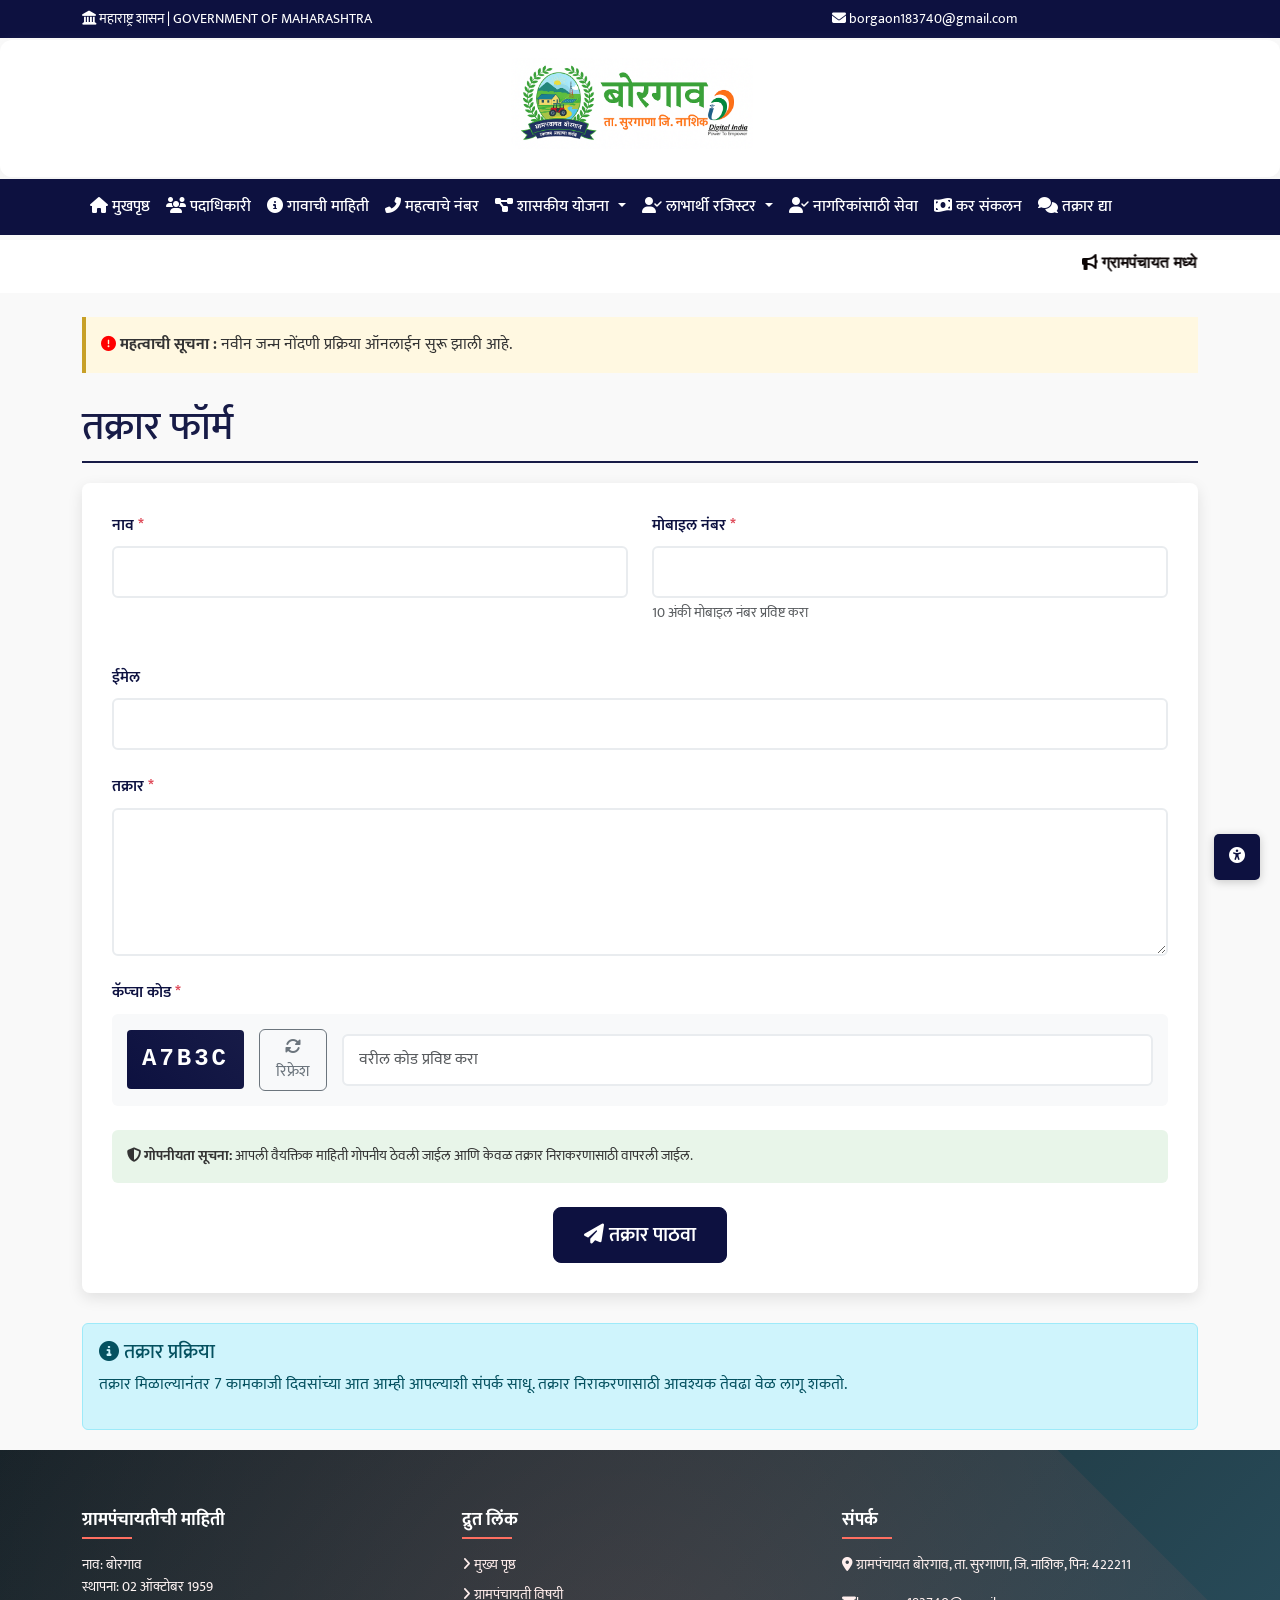
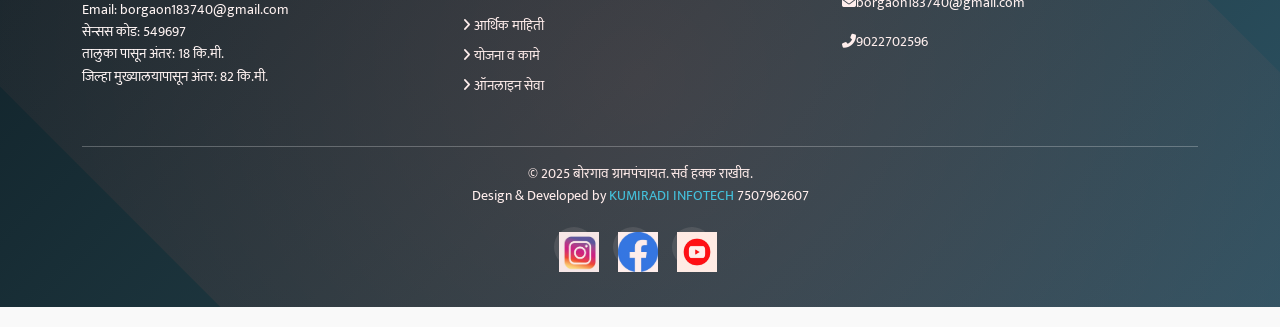
<file: complain-us.html>
<!DOCTYPE html>
<html lang="mr">
  <head>
    <meta charset="UTF-8" />
    <meta name="viewport" content="width=device-width, initial-scale=1.0" />
    <title>तक्रार द्या - बोरगाव ग्रामपंचायत</title>
    <link rel="icon" type="image/x-icon" href="img/favicon-16x16.png" />
    <link
      href="https://cdn.jsdelivr.net/npm/bootstrap@5.3.0/dist/css/bootstrap.min.css"
      rel="stylesheet"
    />
    <link
      rel="stylesheet"
      href="https://cdnjs.cloudflare.com/ajax/libs/font-awesome/6.4.0/css/all.min.css"
    />
    <link
      href="https://fonts.googleapis.com/css2?family=Mukta:wght@400;500;600;700&display=swap"
      rel="stylesheet"
    />
    <!-- link to css (complain-us.css) -->
    <link rel="stylesheet" href="css/complain-us.css">
    <link rel="stylesheet" href="index.css">
  </head>
  <body>
    <!-- Google Translator -->
    <div class="google-translator">
      <div id="google_translate_element"></div>
    </div>

    <!-- Top Bar -->
     <div class="top-bar">
      <div class="container">
        <div class="row align-items-center">
          <div class="col-12 col-md-6 text-center text-md-start">
            <i class="fas fa-landmark"></i> महाराष्ट्र शासन | GOVERNMENT OF MAHARASHTRA
          </div>
          <div class="col-12 col-md-6 text-center ">
            <span><i class="fas fa-envelope"></i> borgaon183740@gmail.com</span>
          </div>
        </div>
      </div>
    </div>

    <!-- Logo Header -->
     <div class="logo-header py-3 d-flex justify-content-between align-items-center px-4">
  <div class="logo-container d-flex align-items-center">
    <img src="img/main_logo.png" alt="ग्रामपंचायत लोगो" class="logo me-3" />
    <div class="logo-text">
      
      
    </div>
  </div>
  <div class="contact-short d-none d-md-block text-end">
    
  </div>
</div>


    <!-- Navigation Bar -->
    <nav class="navbar navbar-expand-lg navbar-dark nav-bar">
      <div class="container">
        <button
          class="navbar-toggler"
          type="button"
          data-bs-toggle="collapse"
          data-bs-target="#navbarNav"
        >
          <span class="navbar-toggler-icon"></span>
        </button>
        <div class="collapse navbar-collapse" id="navbarNav">
          <ul class="navbar-nav">
            <li class="nav-item">
              <a class="nav-link active" href="index.html"
                ><i class="fas fa-home"></i> मुखपृष्ठ</a
              >
            </li>
            <li class="nav-item">
              <a class="nav-link active" href="members.html"
                ><i class="fas fa-users"></i> पदाधिकारी</a
              >
            </li>
            <li class="nav-item">
              <a class="nav-link active" href="villageinfo.html"
                ><i class="fas fa-info-circle"></i> गावाची माहिती</a
              >
            </li>
            <li class="nav-item">
              <a class="nav-link" href="impnumbers.html"
                ><i class="fas fa-phone-alt"></i> महत्वाचे नंबर</a
              >
            </li>
            <!-- New Dropdown Menu -->
            <li class="nav-item dropdown">
              <a
                class="nav-link dropdown-toggle"
                href="yojna.html"
                id="navbarDropdown"
                role="button"
                data-bs-toggle="dropdown"
                aria-expanded="false"
                onclick="window.location=this.getAttribute('href');"
              >
                <i class="fas fa-project-diagram"></i> शासकीय योजना
              </a>
              <ul
                class="dropdown-menu dropdown-menu-custom"
                aria-labelledby="navbarDropdown"
              >
                <li>
                  <a
                    class="dropdown-item dropdown-item-custom"
                    href="yojna.html"
                    >१५ वित्त आयोग</a
                  >
                </li>
                <li>
                  <a
                    class="dropdown-item dropdown-item-custom"
                    href="jaljeevan.html"
                    >जल जीवन मिशन</a
                  >
                </li>

                <li>
                  <a
                    class="dropdown-item dropdown-item-custom"
                    href="pmawas.html"
                    >प्रधान मंत्री आवास योजना</a
                  >
                </li>
                <li>
                  <a
                    class="dropdown-item dropdown-item-custom"
                    href="nrega.html"
                    >महात्मा गांधी राष्ट्रीय ग्रामीण रोजगार हमी योजना</a
                  >
                </li>
                <li>
                  <a
                    class="dropdown-item dropdown-item-custom"
                    href="tanda_vasti.html"
                    >तांडा/वस्ती योजना</a
                  >
                </li>
                <li>
                  <a
                    class="dropdown-item dropdown-item-custom"
                    href="sc_st_development.html"
                    >अनुसूचीत जाती व नवबौध्द विकास</a
                  >
                </li>
                <li>
                  <a
                    class="dropdown-item dropdown-item-custom"
                    href="ramaiawas.html"
                    >रमाई आवास योजना</a
                  >
                </li>
                <li>
                  <a
                    class="dropdown-item dropdown-item-custom"
                    href="shabriawas.html"
                    >शबरी आदिवासी घरकुल योजना</a
                  >
                </li>
              </ul>
            </li>
            <!-- लाभार्थी रजिस्टर Dropdown Menu -->
            <li class="nav-item dropdown">
              <a
                class="nav-link dropdown-toggle"
                href="#"
                id="beneficiaryDropdown"
                role="button"
                data-bs-toggle="dropdown"
                aria-expanded="false"
              >
                <i class="fas fa-user-check"></i> लाभार्थी रजिस्टर
              </a>
              <ul
                class="dropdown-menu dropdown-menu-custom"
                aria-labelledby="beneficiaryDropdown"
              >
                <li>
                  <a
                    class="dropdown-item dropdown-item-custom"
                    href="pm_awas.html"
                    >प्रधानमंत्री आवास योजना</a
                  >
                </li>
                <li>
                  <a
                    class="dropdown-item dropdown-item-custom"
                    href="shabri_awas.html"
                    >शबरी आवास योजना</a
                  >
                </li>
                <li>
                  <a
                    class="dropdown-item dropdown-item-custom"
                    href="ramai_awas.html"
                    >रमाई आवास योजना</a
                  >
                </li>
              </ul>
            </li>
            <li class="nav-item">
              <a class="nav-link active" href="services-for-citizens.html"
                ><i class="fas fa-user-check"></i> नागरिकांसाठी सेवा</a
              >
            </li>
            <li class="nav-item">
              <a class="nav-link active" href="tax-collection.html"
                ><i class="fas fa-money-bill-wave"></i> कर संकलन</a
              >
            </li>
            <li class="nav-item">
              <a class="nav-link" href="complain-us.html"
                ><i class="fas fa-comments"></i> तक्रार द्या</a
              >
            </li>
          </ul>
        </div>
      </div>
    </nav>

    <!-- Marquee -->
    <div class="marquee">
      <div class="container">
        <marquee behavior="scroll" direction="left">
          <i class="fas fa-bullhorn"></i> ग्रामपंचायत मध्ये स्वच्छता अभियान चालू
          आहे. सर्व नागरिकांनी सहभागी व्हावे.
        </marquee>
      </div>
    </div>

    <!-- Main Content -->
    <div class="container mt-4">
      <!-- Notification -->
      <div class="notification">
        <hi><i class="fas fa-exclamation-circle red-icon"></i></hi>

        <strong>महत्वाची सूचना :</strong> नवीन जन्म नोंदणी प्रक्रिया ऑनलाईन सुरू
        झाली आहे.
      </div>

      <h1 class="section-title">तक्रार फॉर्म</h1>

      <div class="complain-form-container">
        <form id="complainForm">
          <div class="row mb-4">
            <div class="col-md-6">
              <div class="mb-3">
                <label for="name" class="form-label required-field">नाव</label>
                <input
                  type="text"
                  class="form-control"
                  id="name"
                  name="name"
                  required
                />
              </div>
            </div>
            <div class="col-md-6">
              <div class="mb-3">
                <label for="mobile" class="form-label required-field"
                  >मोबाइल नंबर</label
                >
                <input
                  type="tel"
                  class="form-control"
                  id="mobile"
                  name="mobile"
                  pattern="[0-9]{10}"
                  required
                />
                <div class="form-text">10 अंकी मोबाइल नंबर प्रविष्ट करा</div>
              </div>
            </div>
          </div>

          <div class="mb-4">
            <label for="email" class="form-label">ईमेल</label>
            <input type="email" class="form-control" id="email" name="email" />
          </div>

          <div class="mb-4">
            <label for="complain" class="form-label required-field"
              >तक्रार</label
            >
            <textarea
              class="form-control"
              id="complain"
              name="complain"
              rows="5"
              required
            ></textarea>
          </div>

          <div class="mb-4">
            <label class="form-label required-field">कॅप्चा कोड</label>
            <div class="captcha-container">
              <div class="captcha-code" id="captchaText">A7B3C</div>
              <button
                type="button"
                class="btn btn-outline-secondary"
                id="refreshCaptcha"
              >
                <i class="fas fa-sync-alt"></i> रिफ्रेश
              </button>
              <input
                type="text"
                class="form-control"
                id="captchaInput"
                placeholder="वरील कोड प्रविष्ट करा"
                required
              />
            </div>
          </div>

          <div class="privacy-note">
            <i class="fas fa-shield-alt"></i>
            <strong>गोपनीयता सूचना:</strong> आपली वैयक्तिक माहिती गोपनीय ठेवली
            जाईल आणि केवळ तक्रार निराकरणासाठी वापरली जाईल.
          </div>

          <div class="text-center mt-4">
            <button type="submit" class="btn btn-primary btn-lg">
              <i class="fas fa-paper-plane"></i> तक्रार पाठवा
            </button>
          </div>
        </form>
      </div>

      <div class="alert alert-info">
        <h5><i class="fas fa-info-circle"></i> तक्रार प्रक्रिया</h5>
        <p>
          तक्रार मिळाल्यानंतर 7 कामकाजी दिवसांच्या आत आम्ही आपल्याशी संपर्क
          साधू. तक्रार निराकरणासाठी आवश्यक तेवढा वेळ लागू शकतो.
        </p>
      </div>
    </div>

   <!-- Footer -->
<footer class="footer">
  <div class="container">
    <div class="row">
      <!-- About Section -->
      <div class="col-md-4 mb-4">
        <h5>ग्रामपंचायतीची माहिती</h5>
        <p>
          नाव: बोरगाव <br>
          स्थापना: 02 ऑक्टोबर 1959 <br>
          Email: borgaon183740@gmail.com <br>
          सेन्सस कोड: 549697 <br>
          तालुका पासून अंतर: 18 कि.मी. <br>
          जिल्हा मुख्यालयापासून अंतर: 82 कि.मी.
        </p>
      </div>

      <!-- Quick Links -->
      <div class="col-md-4 mb-4">
        <h5>द्रुत लिंक</h5>
        <div class="quick-links">
          <a href="index.html"><i class="fas fa-angle-right"></i> मुख्य पृष्ठ</a>
          <a href="villageinfo.html"><i class="fas fa-angle-right"></i> ग्रामपंचायती विषयी</a>
          <a href="tax-collection.html"><i class="fas fa-angle-right"></i> आर्थिक माहिती</a>
          <a href="yojna.html"><i class="fas fa-angle-right"></i> योजना व कामे</a>
          <a href="services-for-citizens.html"><i class="fas fa-angle-right"></i> ऑनलाइन सेवा</a>
        </div>
      </div>

      <!-- Contact -->
      <div class="col-md-4 mb-4">
        <h5>संपर्क</h5>
        <p><i class="fas fa-map-marker-alt"></i> ग्रामपंचायत बोरगाव, ता. सुरगाणा, जि. नाशिक, पिन: 422211</p>
        <p><i class="fas fa-envelope"></i><a href="mailto:borgaon183740@gmail.com">borgaon183740@gmail.com</a></p>
        <p><i class="fas fa-phone-alt"></i><a href="tel:+91 9022702596">9022702596</a></p>
      </div>
    </div>

    <hr class="footer-divider">

     <!-- Copyright -->
          <div class="row">
            <div class="col text-center">
              <p class="mb-0">
                © 2025 बोरगाव ग्रामपंचायत. सर्व हक्क राखीव. <br />
                Design & Developed by
                <a href="https://kumiradiinfotech.com/" style="color: rgb(40, 205, 238);" class="custom-link">KUMIRADI INFOTECH</a>
                7507962607
              </p>
               <div class="social-icons">
               <a href="https://www.instagram.com/kumiradi.infotech" target="_blank">
               <img src="img/instagram.jpg" alt="Instagram">
                </a>
               <a href="https://www.facebook.com/yourusername" target="_blank">
               <img src="img/facebook.jpg" alt="Facebook">
               </a>
               <a href="https://www.youtube.com/@yourchannel" target="_blank">
               <img src="img/youtube.jpg" alt="YouTube">
               </a>
               </div>

  </div>
</footer>

      <!-- GIGW Compliance Button -->
      <div class="gigw-compliance" id="gigwButton">
        <i class="fas fa-universal-access"></i>
      </div>

      <!-- Accessibility Panel -->
      <div class="accessibility-panel" id="accessibilityPanel">
        <button id="increaseText">
          <i class="fas fa-text-height"></i> Increase Text Size
        </button>
        <button id="decreaseText">
          <i class="fas fa-text-height"></i> Decrease Text Size
        </button>
        <button id="resetText">
          <i class="fas fa-undo"></i> Reset Text Size
        </button>
        <button id="toggleDarkMode">
          <i class="fas fa-moon"></i> Toggle Dark Mode
        </button>
        <button id="readAloud">
          <i class="fas fa-volume-up"></i> Read Aloud
        </button>
        <button id="stopReading">
          <i class="fas fa-stop"></i> Stop Reading
        </button>
      </div>
    </div>

    <script src="https://cdn.jsdelivr.net/npm/bootstrap@5.3.0/dist/js/bootstrap.bundle.min.js"></script>
    <script>
      // Visitor Counter
      function updateVisitorCounter() {
        if (localStorage.getItem("visits")) {
          let visits = parseInt(localStorage.getItem("visits")) + 1;
          localStorage.setItem("visits", visits);
          document.getElementById("visitorCounter").innerText = visits;
        } else {
          localStorage.setItem("visits", 1);
          document.getElementById("visitorCounter").innerText = 1;
        }
      }

      // Generate CAPTCHA
      function generateCaptcha() {
        const characters = "ABCDEFGHIJKLMNOPQRSTUVWXYZ0123456789";
        let captcha = "";
        for (let i = 0; i < 5; i++) {
          captcha += characters.charAt(
            Math.floor(Math.random() * characters.length)
          );
        }
        document.getElementById("captchaText").textContent = captcha;
        return captcha;
      }

      // Form Validation
      function setupFormValidation() {
        let currentCaptcha = generateCaptcha();

        // Refresh CAPTCHA
        document
          .getElementById("refreshCaptcha")
          .addEventListener("click", function () {
            currentCaptcha = generateCaptcha();
            document.getElementById("captchaInput").value = "";
          });

        // Form Submission
        document
          .getElementById("complainForm")
          .addEventListener("submit", function (e) {
            e.preventDefault();

            // Validate CAPTCHA
            const userInput = document.getElementById("captchaInput").value;
            if (userInput.toUpperCase() !== currentCaptcha) {
              alert("कॅप्चा कोड अयोग्य आहे. कृपया पुन्हा प्रयत्न करा.");
              currentCaptcha = generateCaptcha();
              document.getElementById("captchaInput").value = "";
              return;
            }

            // If validation passes
            alert(
              "आपली तक्रार यशस्वीरित्या पाठवण्यात आली आहे. आम्ही लवकरच आपल्याशी संपर्क साधू."
            );
            this.reset();
            currentCaptcha = generateCaptcha();
          });
      }

      // Initialize on page load
      window.onload = function () {
        updateVisitorCounter();
        setupFormValidation();
      };
    </script>
  </body>
</html>
</file>
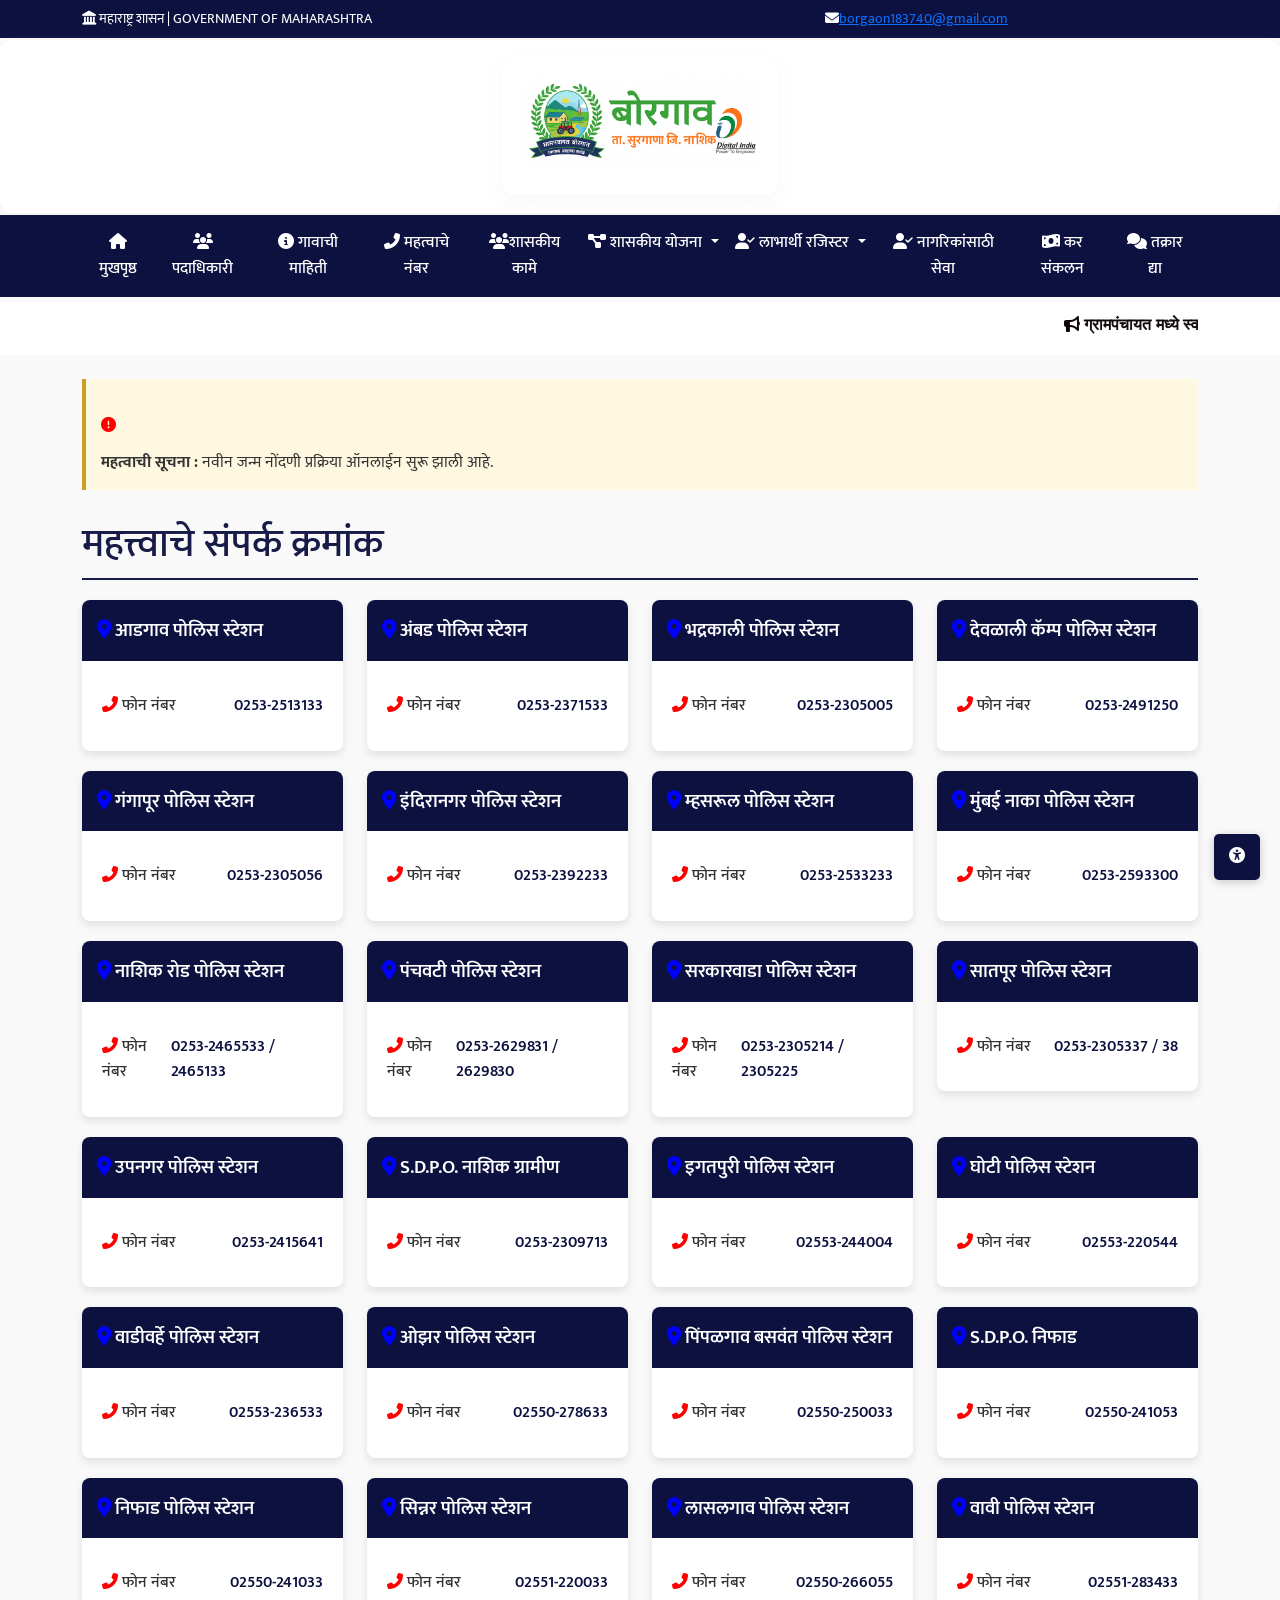
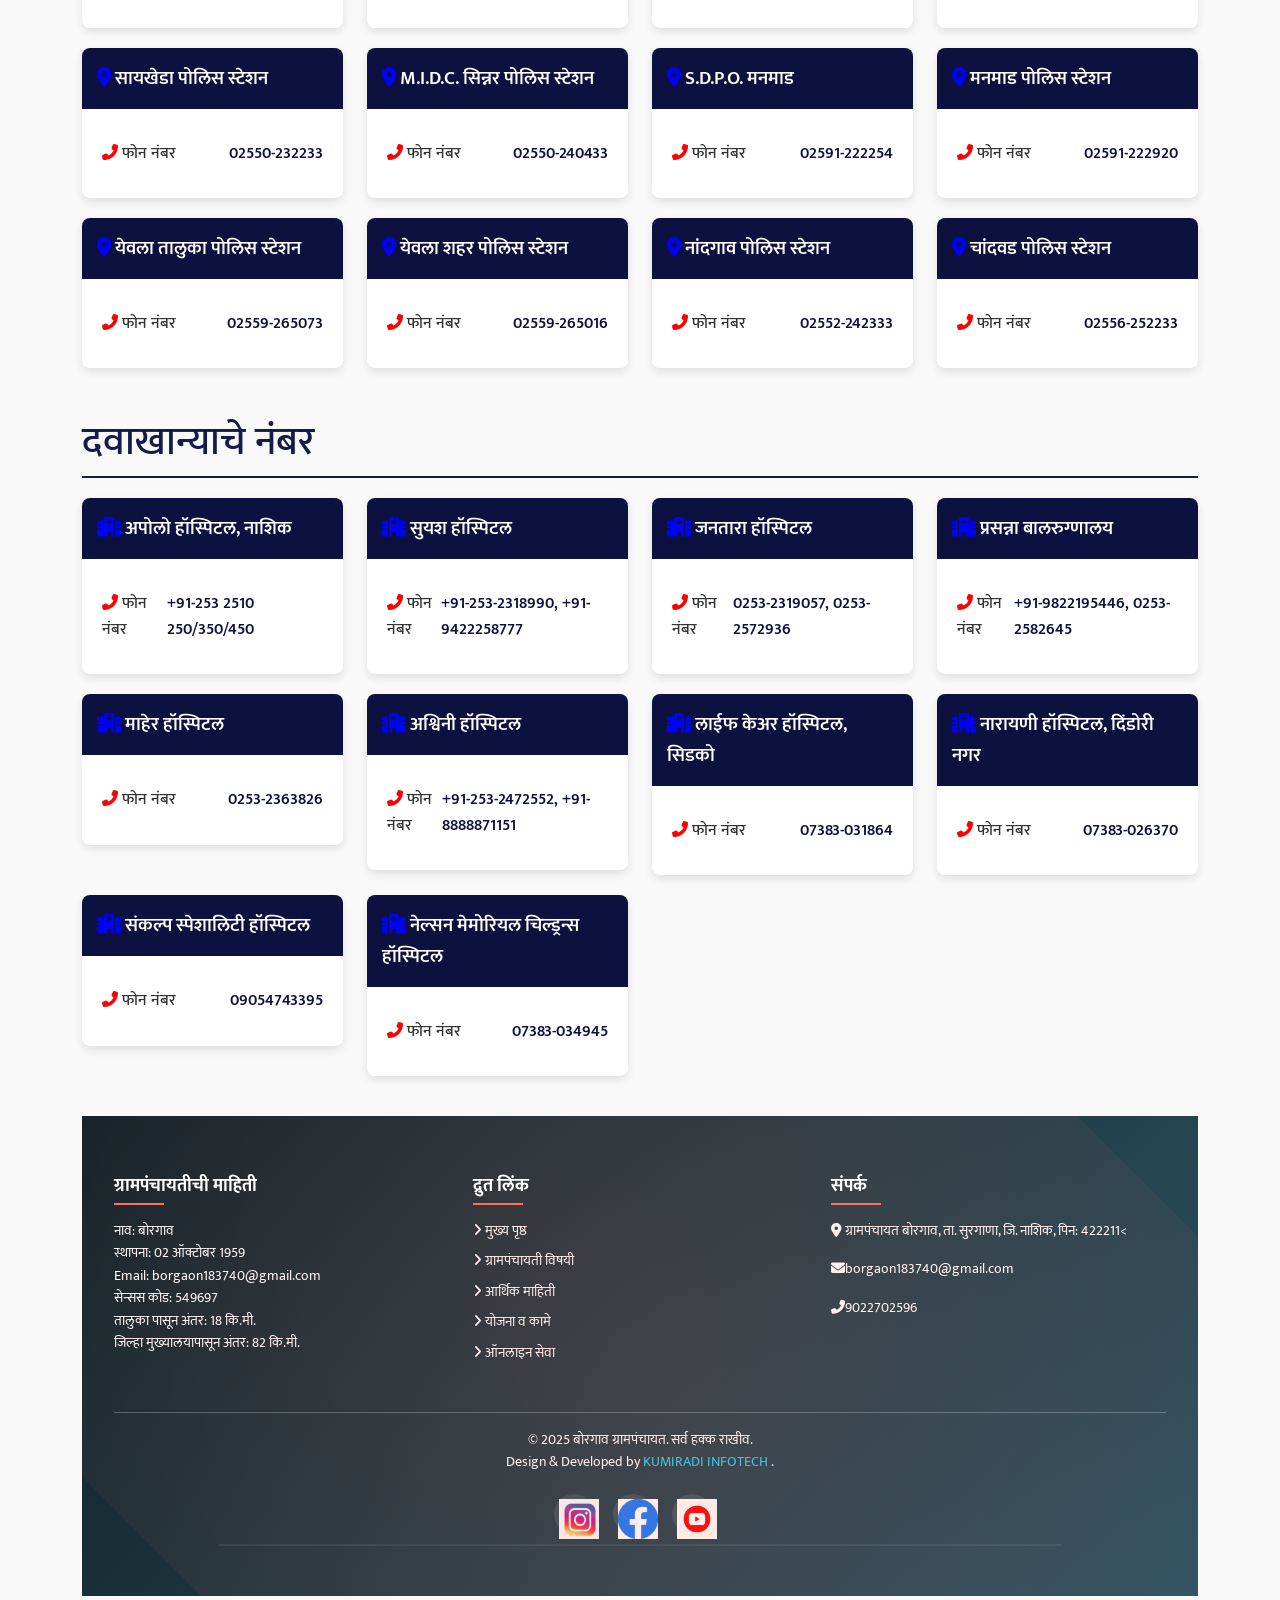
<file: impnumbers.html>
<!DOCTYPE html>
<html lang="mr">
  <head>
    <meta charset="UTF-8" />
    <meta name="viewport" content="width=device-width, initial-scale=1.0" />
    <title>बोरगाव ग्रामपंचायत - महत्त्वाचे नंबर</title>
    <link rel="icon" type="image/x-icon" href="img/favicon-16x16.png" />
    <link
      href="https://cdn.jsdelivr.net/npm/bootstrap@5.3.0/dist/css/bootstrap.min.css"
      rel="stylesheet"
    />
    <link
      rel="stylesheet"
      href="https://cdnjs.cloudflare.com/ajax/libs/font-awesome/6.4.0/css/all.min.css"
    />
    <link
      href="https://fonts.googleapis.com/css2?family=Mukta:wght@400;500;600;700&display=swap"
      rel="stylesheet"
    />
    <link rel="stylesheet" href="css/impnumbers.css">
    <link rel="stylesheet" href="index.css">
  </head>
  
  <body>
    <!-- Google Translator -->
    <div class="google-translator">
      <div id="google_translate_element"></div>
    </div>

    <!-- Top Bar -->
    <div class="top-bar">
      <div class="container">
        <div class="row">
          <div class="col-md-4">
           <i class="fas fa-landmark"></i> महाराष्ट्र शासन | GOVERNMENT OF MAHARASHTRA
          </div>
          <div class="col-md-6 text-end">
            <i class="fas fa-envelope"></i><a href="mailto:borgaon183740@gmail.com">borgaon183740@gmail.com</a>
          </div>
        </div>
      </div>
    </div>

   <!-- Logo Header -->
<div class="logo-header py-3 d-flex justify-content-between align-items-center px-4">
  <div class="logo-header py-3 d-flex justify-content-center align-items-center">
  <img src="img/main_logo.png" alt="ग्रामपंचायत लोगो" class="logo">
</div>
      
      
    </div>
  </div>
  <div class="contact-short d-none d-md-block text-end">
    
  </div>
</div>

      <!-- Navigation Bar -->
      <nav class="navbar navbar-expand-lg navbar-dark nav-bar">
        <div class="container">
          <button
            class="navbar-toggler"
            type="button"
            data-bs-toggle="collapse"
            data-bs-target="#navbarNav"
          >
            <span class="navbar-toggler-icon"></span>
          </button>
          <div class="collapse navbar-collapse" id="navbarNav">
            <ul class="navbar-nav">
              <li class="nav-item">
                <a class="nav-link active" href="index.html"
                  ><i class="fas fa-home"></i> मुखपृष्ठ</a
                >
              </li>
              <li class="nav-item">
                <a class="nav-link active" href="members.html"
                  ><i class="fas fa-users"></i> पदाधिकारी</a
                >
              </li>
              <li class="nav-item">
                <a class="nav-link active" href="villageinfo.html"
                  ><i class="fas fa-info-circle"></i> गावाची माहिती</a
                >
              </li>
              <li class="nav-item">
                <a class="nav-link" href="impnumbers.html"
                  ><i class="fas fa-phone-alt"></i> महत्वाचे नंबर</a
                >
              </li>
            </li>
            <li class="nav-item">
              <a class="nav-link active" href="govwork.html"
                ><i class="fas fa-users"></i>शासकीय कामे </a
              >
          </li>
              <!--  Dropdown Menu -->
              <li class="nav-item dropdown">
                <a
                  class="nav-link dropdown-toggle"
                  href="yojna.html"
                  id="navbarDropdown"
                  role="button"
                  data-bs-toggle="dropdown"
                  aria-expanded="false"
                  onclick="window.location=this.getAttribute('href');"
                >
                  <i class="fas fa-project-diagram"></i> शासकीय योजना
                </a>
                <ul
                  class="dropdown-menu dropdown-menu-custom"
                  aria-labelledby="navbarDropdown"
                >
                  <li>
                    <a
                      class="dropdown-item dropdown-item-custom"
                      href="yojna.html"
                      >१५ वित्त आयोग</a
                    >
                  </li>
                  <li>
                    <a
                      class="dropdown-item dropdown-item-custom"
                      href="jaljeevan.html"
                      >जल जीवन मिशन</a
                    >
                  </li>
  
                  <li>
                    <a
                      class="dropdown-item dropdown-item-custom"
                      href="pmawas.html"
                      >प्रधान मंत्री आवास योजना</a
                    >
                  </li>
                  <li>
                    <a
                      class="dropdown-item dropdown-item-custom"
                      href="nrega.html"
                      >महात्मा गांधी राष्ट्रीय ग्रामीण रोजगार हमी योजना</a
                    >
                  </li>
                  <li>
                    <a
                      class="dropdown-item dropdown-item-custom"
                      href="tanda_vasti.html"
                      >तांडा/वस्ती योजना</a
                    >
                  </li>
                  <li>
                    <a
                      class="dropdown-item dropdown-item-custom"
                      href="sc_st_development.html"
                      >अनुसूचीत जाती व नवबौध्द विकास</a
                    >
                  </li>
                  <li>
                    <a
                      class="dropdown-item dropdown-item-custom"
                      href="ramaiawas.html"
                      >रमाई आवास योजना</a
                    >
                  </li>
                  <li>
                    <a
                      class="dropdown-item dropdown-item-custom"
                      href="shabriawas.html"
                      >शबरी आदिवासी घरकुल योजना</a
                    >
                  </li>
                </ul>
              </li>
              <!-- लाभार्थी रजिस्टर Dropdown Menu -->
              <li class="nav-item dropdown">
                <a
                  class="nav-link dropdown-toggle"
                  href="#"
                  id="beneficiaryDropdown"
                  role="button"
                  data-bs-toggle="dropdown"
                  aria-expanded="false"
                >
                  <i class="fas fa-user-check"></i> लाभार्थी रजिस्टर
                </a>
                <ul
                  class="dropdown-menu dropdown-menu-custom"
                  aria-labelledby="beneficiaryDropdown"
                >
                  <li>
                    <a
                      class="dropdown-item dropdown-item-custom"
                      href="pm_awas.html"
                      >प्रधानमंत्री आवास योजना</a
                    >
                  </li>
                  <li>
                    <a
                      class="dropdown-item dropdown-item-custom"
                      href="shabri_awas.html"
                      >शबरी आवास योजना</a
                    >
                  </li>
                  <li>
                    <a
                      class="dropdown-item dropdown-item-custom"
                      href="ramai_awas.html"
                      >रमाई आवास योजना</a
                    >
                  </li>
                </ul>
              </li>
              <li class="nav-item">
                <a class="nav-link active" href="services-for-citizens.html"
                  ><i class="fas fa-user-check"></i> नागरिकांसाठी सेवा</a
                >
              </li>
              <li class="nav-item">
                <a class="nav-link active" href="tax-collection.html"
                  ><i class="fas fa-money-bill-wave"></i> कर संकलन</a
                >
              </li>
              <li class="nav-item">
                <a class="nav-link" href="complain-us.html"
                  ><i class="fas fa-comments"></i> तक्रार द्या</a
                >
              </li>
            </ul>
          </div>
        </div>
      </nav>
    <!-- Marquee -->
    <div class="marquee">
      <div class="container">
        <marquee behavior="scroll" direction="left">
          <i class="fas fa-bullhorn"></i> ग्रामपंचायत मध्ये स्वच्छता अभियान चालू
          आहे. सर्व नागरिकांनी सहभागी व्हावे.
        </marquee>
      </div>
    </div>

    <!-- Main Content -->
<div class="container mt-4">
  <!-- Notification -->
  <div class="notification">
    <h1><i class="fas fa-exclamation-circle red-icon"></i></h1>
    <strong>महत्वाची सूचना :</strong> नवीन जन्म नोंदणी प्रक्रिया ऑनलाईन सुरू झाली आहे.
  </div>

  <h1 class="section-title">महत्त्वाचे संपर्क क्रमांक</h1>

      <!-- Police Stations Section -->
      <div class="row">
        <div class="col-md-3">
          <div class="contact-card">
            <div class="contact-card-header">
              <i class="fas fa-map-marker-alt" style="color: blue;"></i> आडगाव पोलिस स्टेशन
            </div>
            <div class="contact-card-body">
              <div class="contact-item">
                <span class="contact-name"><i class="fas fa-phone-alt" style="color: red;"></i> फोन नंबर</span>
                <span class="contact-number">0253-2513133</span>
              </div>
            </div>
          </div>
        </div>
      
        <div class="col-md-3">
          <div class="contact-card">
            <div class="contact-card-header">
              <i class="fas fa-map-marker-alt" style="color: blue;"></i> अंबड पोलिस स्टेशन
            </div>
            <div class="contact-card-body">
              <div class="contact-item">
                <span class="contact-name"><i class="fas fa-phone-alt" style="color: red;"></i> फोन नंबर</span>
                <span class="contact-number">0253-2371533</span>
              </div>
            </div>
          </div>
        </div>
      
        <!-- 3rd card -->
        <div class="col-md-3">
          <div class="contact-card">
            <div class="contact-card-header">
              <i class="fas fa-map-marker-alt" style="color: blue;"></i> भद्रकाली पोलिस स्टेशन
            </div>
            <div class="contact-card-body">
              <div class="contact-item">
                <span class="contact-name"><i class="fas fa-phone-alt" style="color: red;"></i> फोन नंबर</span>
                <span class="contact-number">0253-2305005</span>
              </div>
            </div>
          </div>
        </div>
      
        <!-- 4th card -->
        <div class="col-md-3">
          <div class="contact-card">
            <div class="contact-card-header">
              <i class="fas fa-map-marker-alt" style="color: blue;"></i> देवळाली कॅम्प पोलिस स्टेशन
            </div>
            <div class="contact-card-body">
              <div class="contact-item">
                <span class="contact-name"><i class="fas fa-phone-alt" style="color: red;"></i> फोन नंबर</span>
                <span class="contact-number">0253-2491250</span>
              </div>
            </div>
          </div>
        </div>
      </div>
      

      <div class="row">
        <!-- गंगापूर पोलिस स्टेशन -->
        <div class="col-md-3">
          <div class="contact-card">
            <div class="contact-card-header">
              <i class="fas fa-map-marker-alt" style="color: blue;"></i> गंगापूर पोलिस स्टेशन
            </div>
            <div class="contact-card-body">
              <div class="contact-item">
                <span class="contact-name">
                  <i class="fas fa-phone-alt" style="color: red;"></i> फोन नंबर
                </span>
                <span class="contact-number">0253-2305056</span>
              </div>
            </div>
          </div>
        </div>
      
        <!-- इंदिरानगर पोलिस स्टेशन -->
        <div class="col-md-3">
          <div class="contact-card">
            <div class="contact-card-header">
              <i class="fas fa-map-marker-alt" style="color: blue;"></i> इंदिरानगर पोलिस स्टेशन
            </div>
            <div class="contact-card-body">
              <div class="contact-item">
                <span class="contact-name">
                  <i class="fas fa-phone-alt" style="color: red;"></i> फोन नंबर
                </span>
                <span class="contact-number">0253-2392233</span>
              </div>
            </div>
          </div>
        </div>
      
        <!-- म्हसरूल पोलिस स्टेशन -->
        <div class="col-md-3">
          <div class="contact-card">
            <div class="contact-card-header">
              <i class="fas fa-map-marker-alt" style="color: blue;"></i> म्हसरूल पोलिस स्टेशन
            </div>
            <div class="contact-card-body">
              <div class="contact-item">
                <span class="contact-name">
                  <i class="fas fa-phone-alt" style="color: red;"></i> फोन नंबर
                </span>
                <span class="contact-number">0253-2533233</span>
              </div>
            </div>
          </div>
        </div>
      
        <!-- मुंबई नाका पोलिस स्टेशन -->
        <div class="col-md-3">
          <div class="contact-card">
            <div class="contact-card-header">
              <i class="fas fa-map-marker-alt" style="color: blue;"></i> मुंबई नाका पोलिस स्टेशन
            </div>
            <div class="contact-card-body">
              <div class="contact-item">
                <span class="contact-name">
                  <i class="fas fa-phone-alt" style="color: red;"></i> फोन नंबर
                </span>
                <span class="contact-number">0253-2593300</span>
              </div>
            </div>
          </div>
        </div>
      
        <!-- नाशिक रोड पोलिस स्टेशन -->
        <div class="col-md-3">
          <div class="contact-card">
            <div class="contact-card-header">
              <i class="fas fa-map-marker-alt" style="color: blue;"></i> नाशिक रोड पोलिस स्टेशन
            </div>
            <div class="contact-card-body">
              <div class="contact-item">
                <span class="contact-name">
                  <i class="fas fa-phone-alt" style="color: red;"></i> फोन नंबर
                </span>
                <span class="contact-number">0253-2465533 / 2465133</span>
              </div>
            </div>
          </div>
        </div>
       
        <!-- पंचवटी पोलिस स्टेशन -->
        <div class="col-md-3">
          <div class="contact-card">
            <div class="contact-card-header">
              <i class="fas fa-map-marker-alt" style="color: blue;"></i> पंचवटी पोलिस स्टेशन
            </div>
            <div class="contact-card-body">
              <div class="contact-item">
                <span class="contact-name"><i class="fas fa-phone-alt" style="color: red;"></i> फोन नंबर</span>
                <span class="contact-number">0253-2629831 / 2629830</span>
              </div>
            </div>
          </div>
        </div>
      
        <!-- सरकारवाडा पोलिस स्टेशन -->
        <div class="col-md-3">
          <div class="contact-card">
            <div class="contact-card-header">
              <i class="fas fa-map-marker-alt" style="color: blue;"></i> सरकारवाडा पोलिस स्टेशन
            </div>
            <div class="contact-card-body">
              <div class="contact-item">
                <span class="contact-name"><i class="fas fa-phone-alt" style="color: red;"></i> फोन नंबर</span>
                <span class="contact-number">0253-2305214 / 2305225</span>
              </div>
            </div>
          </div>
        </div>
      
        <!-- सातपूर पोलिस स्टेशन -->
        <div class="col-md-3">
          <div class="contact-card">
            <div class="contact-card-header">
              <i class="fas fa-map-marker-alt" style="color: blue;"></i> सातपूर पोलिस स्टेशन
            </div>
            <div class="contact-card-body">
              <div class="contact-item">
                <span class="contact-name"><i class="fas fa-phone-alt" style="color: red;"></i> फोन नंबर</span>
                <span class="contact-number">0253-2305337 / 38</span>
              </div>
            </div>
          </div>
        </div>
      
        <!-- उपनगर पोलिस स्टेशन -->
        <div class="col-md-3">
          <div class="contact-card">
            <div class="contact-card-header">
              <i class="fas fa-map-marker-alt" style="color: blue;"></i> उपनगर पोलिस स्टेशन
            </div>
            <div class="contact-card-body">
              <div class="contact-item">
                <span class="contact-name"><i class="fas fa-phone-alt" style="color: red;"></i> फोन नंबर</span>
                <span class="contact-number">0253-2415641</span>
              </div>
            </div>
          </div>
        </div>
      
        <!-- S.D.P.O. नाशिक ग्रामीण -->
        <div class="col-md-3">
          <div class="contact-card">
            <div class="contact-card-header">
              <i class="fas fa-map-marker-alt" style="color: blue;"></i> S.D.P.O. नाशिक ग्रामीण
            </div>
            <div class="contact-card-body">
              <div class="contact-item">
                <span class="contact-name"><i class="fas fa-phone-alt" style="color: red;"></i> फोन नंबर</span>
                <span class="contact-number">0253-2309713</span>
              </div>
            </div>
          </div>
        </div>
      
        <!-- इगतपुरी पोलिस स्टेशन -->
        <div class="col-md-3">
          <div class="contact-card">
            <div class="contact-card-header">
              <i class="fas fa-map-marker-alt" style="color: blue;"></i> इगतपुरी पोलिस स्टेशन
            </div>
            <div class="contact-card-body">
              <div class="contact-item">
                <span class="contact-name"><i class="fas fa-phone-alt" style="color: red;"></i> फोन नंबर</span>
                <span class="contact-number">02553-244004</span>
              </div>
            </div>
          </div>
        </div>
      
        <!-- घोटी पोलिस स्टेशन -->
        <div class="col-md-3">
          <div class="contact-card">
            <div class="contact-card-header">
              <i class="fas fa-map-marker-alt" style="color: blue;"></i> घोटी पोलिस स्टेशन
            </div>
            <div class="contact-card-body">
              <div class="contact-item">
                <span class="contact-name"><i class="fas fa-phone-alt" style="color: red;"></i> फोन नंबर</span>
                <span class="contact-number">02553-220544</span>
              </div>
            </div>
          </div>
        </div>
      
        <!-- वाडीवर्हे पोलिस स्टेशन -->
        <div class="col-md-3">
          <div class="contact-card">
            <div class="contact-card-header">
              <i class="fas fa-map-marker-alt" style="color: blue;"></i> वाडीवर्हे पोलिस स्टेशन
            </div>
            <div class="contact-card-body">
              <div class="contact-item">
                <span class="contact-name"><i class="fas fa-phone-alt" style="color: red;"></i> फोन नंबर</span>
                <span class="contact-number">02553-236533</span>
              </div>
            </div>
          </div>
        </div>
      
        
        <!-- ओझर पोलिस स्टेशन -->
        <div class="col-md-3">
          <div class="contact-card">
            <div class="contact-card-header">
              <i class="fas fa-map-marker-alt" style="color: blue;"></i> ओझर पोलिस स्टेशन
            </div>
            <div class="contact-card-body">
              <div class="contact-item">
                <span class="contact-name"><i class="fas fa-phone-alt" style="color: red;"></i> फोन नंबर</span>
                <span class="contact-number">02550-278633</span>
              </div>
            </div>
          </div>
        </div>
      

        <!-- पिंपळगाव बसवंत पोलिस स्टेशन -->
        <div class="col-md-3">
          <div class="contact-card">
            <div class="contact-card-header">
              <i class="fas fa-map-marker-alt" style="color: blue;"></i> पिंपळगाव बसवंत पोलिस स्टेशन
            </div>
            <div class="contact-card-body">
              <div class="contact-item">
                <span class="contact-name"><i class="fas fa-phone-alt" style="color: red;"></i> फोन नंबर</span>
                <span class="contact-number">02550-250033</span>
              </div>
            </div>
          </div>
        </div>
      
        <!-- S.D.P.O. निफाड -->
        <div class="col-md-3">
          <div class="contact-card">
            <div class="contact-card-header">
              <i class="fas fa-map-marker-alt" style="color: blue;"></i> S.D.P.O. निफाड
            </div>
            <div class="contact-card-body">
              <div class="contact-item">
                <span class="contact-name"><i class="fas fa-phone-alt" style="color: red;"></i> फोन नंबर</span>
                <span class="contact-number">02550-241053</span>
              </div>
            </div>
          </div>
        </div>
      
        <!-- निफाड पोलिस स्टेशन -->
        <div class="col-md-3">
          <div class="contact-card">
            <div class="contact-card-header">
              <i class="fas fa-map-marker-alt" style="color: blue;"></i> निफाड पोलिस स्टेशन
            </div>
            <div class="contact-card-body">
              <div class="contact-item">
                <span class="contact-name"><i class="fas fa-phone-alt" style="color: red;"></i> फोन नंबर</span>
                <span class="contact-number">02550-241033</span>
              </div>
            </div>
          </div>
        </div>
      
        <!-- सिन्नर पोलिस स्टेशन -->
        <div class="col-md-3">
          <div class="contact-card">
            <div class="contact-card-header">
              <i class="fas fa-map-marker-alt" style="color: blue;"></i> सिन्नर पोलिस स्टेशन
            </div>
            <div class="contact-card-body">
              <div class="contact-item">
                <span class="contact-name"><i class="fas fa-phone-alt" style="color: red;"></i> फोन नंबर</span>
                <span class="contact-number">02551-220033</span>
              </div>
            </div>
          </div>
        </div>
      
        <!-- लासलगाव पोलिस स्टेशन -->
        <div class="col-md-3">
          <div class="contact-card">
            <div class="contact-card-header">
              <i class="fas fa-map-marker-alt" style="color: blue;"></i> लासलगाव पोलिस स्टेशन
            </div>
            <div class="contact-card-body">
              <div class="contact-item">
                <span class="contact-name"><i class="fas fa-phone-alt" style="color: red;"></i> फोन नंबर</span>
                <span class="contact-number">02550-266055</span>
              </div>
            </div>
          </div>
        </div>
      
        <!-- वावी पोलिस स्टेशन -->
        <div class="col-md-3">
          <div class="contact-card">
            <div class="contact-card-header">
              <i class="fas fa-map-marker-alt" style="color: blue;"></i> वावी पोलिस स्टेशन
            </div>
            <div class="contact-card-body">
              <div class="contact-item">
                <span class="contact-name"><i class="fas fa-phone-alt" style="color: red;"></i> फोन नंबर</span>
                <span class="contact-number">02551-283433</span>
              </div>
            </div>
          </div>
        </div>
      
        <!-- सायखेडा पोलिस स्टेशन -->
        <div class="col-md-3">
          <div class="contact-card">
            <div class="contact-card-header">
              <i class="fas fa-map-marker-alt" style="color: blue;"></i> सायखेडा पोलिस स्टेशन
            </div>
            <div class="contact-card-body">
              <div class="contact-item">
                <span class="contact-name"><i class="fas fa-phone-alt" style="color: red;"></i> फोन नंबर</span>
                <span class="contact-number">02550-232233</span>
              </div>
            </div>
          </div>
        </div>
      
        <!-- M.I.D.C. सिन्नर पोलिस स्टेशन -->
        <div class="col-md-3">
          <div class="contact-card">
            <div class="contact-card-header">
              <i class="fas fa-map-marker-alt" style="color: blue;"></i> M.I.D.C. सिन्नर पोलिस स्टेशन
            </div>
            <div class="contact-card-body">
              <div class="contact-item">
                <span class="contact-name"><i class="fas fa-phone-alt" style="color: red;"></i> फोन नंबर</span>
                <span class="contact-number">02550-240433</span>
              </div>
            </div>
          </div>
        </div>
      
        <!-- S.D.P.O. मनमाड -->
        <div class="col-md-3">
          <div class="contact-card">
            <div class="contact-card-header">
              <i class="fas fa-map-marker-alt" style="color: blue;"></i> S.D.P.O. मनमाड
            </div>
            <div class="contact-card-body">
              <div class="contact-item">
                <span class="contact-name"><i class="fas fa-phone-alt" style="color: red;"></i> फोन नंबर</span>
                <span class="contact-number">02591-222254</span>
              </div>
            </div>
          </div>
        </div>
      
        <!-- मनमाड पोलिस स्टेशन -->
        <div class="col-md-3">
          <div class="contact-card">
            <div class="contact-card-header">
              <i class="fas fa-map-marker-alt" style="color: blue;"></i> मनमाड पोलिस स्टेशन
            </div>
            <div class="contact-card-body">
              <div class="contact-item">
                <span class="contact-name"><i class="fas fa-phone-alt" style="color: red;"></i> फोन नंबर</span>
                <span class="contact-number">02591-222920</span>
              </div>
            </div>
          </div>
        </div>
      
        <!-- येवला तालुका पोलिस स्टेशन -->
        <div class="col-md-3">
          <div class="contact-card">
            <div class="contact-card-header">
              <i class="fas fa-map-marker-alt" style="color: blue;"></i> येवला तालुका पोलिस स्टेशन
            </div>
            <div class="contact-card-body">
              <div class="contact-item">
                <span class="contact-name"><i class="fas fa-phone-alt" style="color: red;"></i> फोन नंबर</span>
                <span class="contact-number">02559-265073</span>
              </div>
            </div>
          </div>
        </div>
        <!-- येवला शहर पोलिस स्टेशन -->
        <div class="col-md-3">
          <div class="contact-card">
            <div class="contact-card-header">
              <i class="fas fa-map-marker-alt" style="color: blue;"></i> येवला शहर पोलिस स्टेशन
            </div>
            <div class="contact-card-body">
              <div class="contact-item">
                <span class="contact-name"><i class="fas fa-phone-alt" style="color: red;"></i> फोन नंबर</span>
                <span class="contact-number">02559-265016</span>
              </div>
            </div>
          </div>
        </div>
      
        <!-- नांदगाव पोलिस स्टेशन -->
        <div class="col-md-3">
          <div class="contact-card">
            <div class="contact-card-header">
              <i class="fas fa-map-marker-alt" style="color: blue;"></i> नांदगाव पोलिस स्टेशन
            </div>
            <div class="contact-card-body">
              <div class="contact-item">
                <span class="contact-name"><i class="fas fa-phone-alt" style="color: red;"></i> फोन नंबर</span>
                <span class="contact-number">02552-242333</span>
              </div>
            </div>
          </div>
        </div>
      
        <!-- चांदवड पोलिस स्टेशन -->
        <div class="col-md-3">
          <div class="contact-card">
            <div class="contact-card-header">
              <i class="fas fa-map-marker-alt" style="color: blue;"></i> चांदवड पोलिस स्टेशन
            </div>
            <div class="contact-card-body">
              <div class="contact-item">
                <span class="contact-name"><i class="fas fa-phone-alt" style="color: red;"></i> फोन नंबर</span>
                <span class="contact-number">02556-252233</span>
              </div>
            </div>
          </div>
        </div>
      </div>
      </script>
      

      
 
          <h1 class="section-title">दवाखान्याचे नंबर</h1>
         
  <div class="row">
  <div class="col-md-3">
    <div class="contact-card">
      <div class="contact-card-header">
        <i class="fas fa-hospital" style="color: blue;"></i> अपोलो हॉस्पिटल, नाशिक
      </div>
      <div class="contact-card-body">
        <div class="contact-item">
          <span class="contact-name"><i class="fas fa-phone-alt" style="color: red;"></i> फोन नंबर</span>
          <span class="contact-number">+91-253 2510 250/350/450 </span>
        </div>
      </div>
    </div>
  </div>

  <div class="col-md-3">
    <div class="contact-card">
      <div class="contact-card-header">
        <i class="fas fa-hospital" style="color: blue;"></i> सुयश हॉस्पिटल
      </div>
      <div class="contact-card-body">
        <div class="contact-item">
          <span class="contact-name"><i class="fas fa-phone-alt" style="color: red;"></i> फोन नंबर</span>
          <span class="contact-number">+91-253-2318990, +91-9422258777</span>
        </div>
      </div>
    </div>
  </div>

  <div class="col-md-3">
    <div class="contact-card">
      <div class="contact-card-header">
        <i class="fas fa-hospital" style="color: blue;"></i> जनतारा हॉस्पिटल
      </div>
      <div class="contact-card-body">
        <div class="contact-item">
          <span class="contact-name"><i class="fas fa-phone-alt" style="color: red;"></i> फोन नंबर</span>
          <span class="contact-number">0253-2319057, 0253-2572936</span>
        </div>
      </div>
    </div>
  </div>

  <div class="col-md-3">
    <div class="contact-card">
      <div class="contact-card-header">
        <i class="fas fa-hospital" style="color: blue;"></i> प्रसन्ना बालरुग्णालय
      </div>
      <div class="contact-card-body">
        <div class="contact-item">
          <span class="contact-name"><i class="fas fa-phone-alt" style="color: red;"></i> फोन नंबर</span>
          <span class="contact-number">+91-9822195446, 0253-2582645</span>
        </div>
      </div>
    </div>
  </div>

  <div class="col-md-3">
    <div class="contact-card">
      <div class="contact-card-header">
        <i class="fas fa-hospital" style="color: blue;"></i> माहेर हॉस्पिटल
      </div>
      <div class="contact-card-body">
        <div class="contact-item">
          <span class="contact-name"><i class="fas fa-phone-alt" style="color: red;"></i> फोन नंबर</span>
          <span class="contact-number">0253-2363826</span>
        </div>
      </div>
    </div>
  </div>

  <div class="col-md-3">
    <div class="contact-card">
      <div class="contact-card-header">
        <i class="fas fa-hospital" style="color: blue;"></i> अश्विनी हॉस्पिटल
      </div>
      <div class="contact-card-body">
        <div class="contact-item">
          <span class="contact-name"><i class="fas fa-phone-alt" style="color: red;"></i> फोन नंबर</span>
          <span class="contact-number">+91-253-2472552, +91-8888871151</span>
        </div>
      </div>
    </div>
  </div>

  <div class="col-md-3">
    <div class="contact-card">
      <div class="contact-card-header">
        <i class="fas fa-hospital" style="color: blue;"></i> लाईफ केअर हॉस्पिटल, सिडको
      </div>
      <div class="contact-card-body">
        <div class="contact-item">
          <span class="contact-name"><i class="fas fa-phone-alt" style="color: red;"></i> फोन नंबर</span>
          <span class="contact-number">07383-031864</span>
        </div>
      </div>
    </div>
  </div>

  <div class="col-md-3">
    <div class="contact-card">
      <div class="contact-card-header">
        <i class="fas fa-hospital" style="color: blue;"></i> नारायणी हॉस्पिटल, दिंडोरी नगर
      </div>
      <div class="contact-card-body">
        <div class="contact-item">
          <span class="contact-name"><i class="fas fa-phone-alt" style="color: red;"></i> फोन नंबर</span>
          <span class="contact-number">07383-026370</span>
        </div>
      </div>
    </div>
  </div>

  <div class="col-md-3">
    <div class="contact-card">
      <div class="contact-card-header">
        <i class="fas fa-hospital" style="color: blue;"></i> संकल्प स्पेशालिटी हॉस्पिटल
      </div>
      <div class="contact-card-body">
        <div class="contact-item">
          <span class="contact-name"><i class="fas fa-phone-alt" style="color: red;"></i> फोन नंबर</span>
          <span class="contact-number">09054743395</span>
        </div>
      </div>
    </div>
  </div>

  <div class="col-md-3">
    <div class="contact-card">
      <div class="contact-card-header">
        <i class="fas fa-hospital" style="color: blue;"></i> नेल्सन मेमोरियल चिल्ड्रन्स हॉस्पिटल
      </div>
      <div class="contact-card-body">
        <div class="contact-item">
          <span class="contact-name"><i class="fas fa-phone-alt" style="color: red;"></i> फोन नंबर</span>
          <span class="contact-number">07383-034945</span>
        </div>
      </div>
    </div>
  </div>
</div>


 <!-- Footer -->
<footer class="footer">
  <div class="container">
    <div class="row">
      <!-- About Section -->
      <div class="col-md-4 mb-4">
        <h5>ग्रामपंचायतीची माहिती</h5>
        <p>
          नाव: बोरगाव <br>
          स्थापना: 02 ऑक्टोबर 1959 <br>
          Email: borgaon183740@gmail.com <br>
          सेन्सस कोड: 549697 <br>
          तालुका पासून अंतर: 18 कि.मी. <br>
          जिल्हा मुख्यालयापासून अंतर: 82 कि.मी.
        </p>
      </div>

      <!-- Quick Links -->
      <div class="col-md-4 mb-4">
        <h5>द्रुत लिंक</h5>
        <div class="quick-links">
          <a href="index.html"><i class="fas fa-angle-right"></i> मुख्य पृष्ठ</a>
          <a href="#"><i class="fas fa-angle-right"></i> ग्रामपंचायती विषयी</a>
          <a href="#"><i class="fas fa-angle-right"></i> आर्थिक माहिती</a>
          <a href="#"><i class="fas fa-angle-right"></i> योजना व कामे</a>
          <a href="#"><i class="fas fa-angle-right"></i> ऑनलाइन सेवा</a>
        </div>
      </div>

      <!-- Contact -->
      <div class="col-md-4 mb-4">
        <h5>संपर्क</h5>
        <p><i class="fas fa-map-marker-alt"></i><a href="https://maps.app.goo.gl/6vtHfcsNWy1YBrCF7"> ग्रामपंचायत बोरगाव, ता. सुरगाणा, जि. नाशिक, पिन: 422211</a><</p>
        <p><i class="fas fa-envelope"></i><a href="mailto:borgaon183740@gmail.com">borgaon183740@gmail.com</a></p>
        <p><i class="fas fa-phone-alt"></i><a href="tel:+91 9022702596">9022702596</a></p>
      </div>
    </div>

    <hr class="footer-divider">

    <!-- Copyright -->
    <div class="row">
        <div class="col text-center">
         <p class="mb-0">
      © 2025 बोरगाव ग्रामपंचायत. सर्व हक्क राखीव. <br>
      Design & Developed by 
      <a href="https://kumiradiinfotech.com/"  style="color: rgb(40, 205, 238);" class="custom-link">KUMIRADI INFOTECH </a>.
    </p>
     </p>
               <div class="social-icons">
               <a href="https://www.instagram.com/kumiradi.infotech" target="_blank">
               <img src="img/instagram.jpg" alt="Instagram">
                </a>
               <a href="https://www.facebook.com/yourusername" target="_blank">
               <img src="img/facebook.jpg" alt="Facebook">
               </a>
               <a href="https://www.youtube.com/@kumiradiinfotech" target="_blank">
               <img src="img/youtube.jpg" alt="YouTube">
               </a>
               </div>
    <!-- Horizontal line below the link -->
    <hr style="border: 1px solid rgba(255, 255, 255, 0.3); width: 80%; margin: 10px auto;">
  </div>
</div>

  </div>
</footer>

      <!-- GIGW Compliance Button -->
      <div class="gigw-compliance" id="gigwButton">
        <i class="fas fa-universal-access"></i>
      </div>

      <!-- Accessibility Panel -->
      <div class="accessibility-panel" id="accessibilityPanel">
        <button id="increaseText">
          <i class="fas fa-text-height"></i> Increase Text Size
        </button>
        <button id="decreaseText">
          <i class="fas fa-text-height"></i> Decrease Text Size
        </button>
        <button id="resetText">
          <i class="fas fa-undo"></i> Reset Text Size
        </button>
        <button id="toggleDarkMode">
          <i class="fas fa-moon"></i> Toggle Dark Mode
        </button>
        <button id="readAloud">
          <i class="fas fa-volume-up"></i> Read Aloud
        </button>
        <button id="stopReading">
          <i class="fas fa-stop"></i> Stop Reading
        </button>
      </div>
    </div>


    <script src="https://cdn.jsdelivr.net/npm/bootstrap@5.3.0/dist/js/bootstrap.bundle.min.js"></script>
    <script>
      // Google Translator
      function googleTranslateElementInit() {
        new google.translate.TranslateElement(
          {
            pageLanguage: "mr",
            includedLanguages: "mr,en,hi",
            layout: google.translate.TranslateElement.InlineLayout.SIMPLE,
          },
          "google_translate_element"
        );
      }

      // Visitor Counter
      function updateVisitorCounter() {
        if (localStorage.getItem("visits")) {
          let visits = parseInt(localStorage.getItem("visits")) + 1;
          localStorage.setItem("visits", visits);
          document.getElementById("visitorCounter").innerText = visits;
        } else {
          localStorage.setItem("visits", 1);
          document.getElementById("visitorCounter").innerText = 1;
        }
      }

      // Accessibility Panel Toggle
      document
        .getElementById("gigwButton")
        .addEventListener("click", function () {
          const panel = document.getElementById("accessibilityPanel");
          panel.style.display =
            panel.style.display === "block" ? "none" : "block";
        });

      // Text Size Controls
      document
        .getElementById("increaseText")
        .addEventListener("click", function () {
          if (document.body.classList.contains("text-large")) {
            document.body.classList.remove("text-large");
            document.body.classList.add("text-xlarge");
          } else if (document.body.classList.contains("text-small")) {
            document.body.classList.remove("text-small");
          } else {
            document.body.classList.add("text-large");
          }
        });

      document
        .getElementById("decreaseText")
        .addEventListener("click", function () {
          if (document.body.classList.contains("text-xlarge")) {
            document.body.classList.remove("text-xlarge");
            document.body.classList.add("text-large");
          } else if (document.body.classList.contains("text-large")) {
            document.body.classList.remove("text-large");
          } else {
            document.body.classList.add("text-small");
          }
        });

      document
        .getElementById("resetText")
        .addEventListener("click", function () {
          document.body.classList.remove(
            "text-small",
            "text-large",
            "text-xlarge"
          );
        });

      // Read Aloud Functionality
      document
        .getElementById("readAloud")
        .addEventListener("click", function () {
          alert(
            "Read aloud feature would be implemented here with a text-to-speech API."
          );
        });

      document
        .getElementById("stopReading")
        .addEventListener("click", function () {
          alert("Stop reading feature would be implemented here.");
        });

      // Initialize on page load
      window.onload = function () {
        updateVisitorCounter();
      };
    </script>
    <script src="https://translate.google.com/translate_a/element.js?cb=googleTranslateElementInit"></script>
  </body>
</html>
</file>
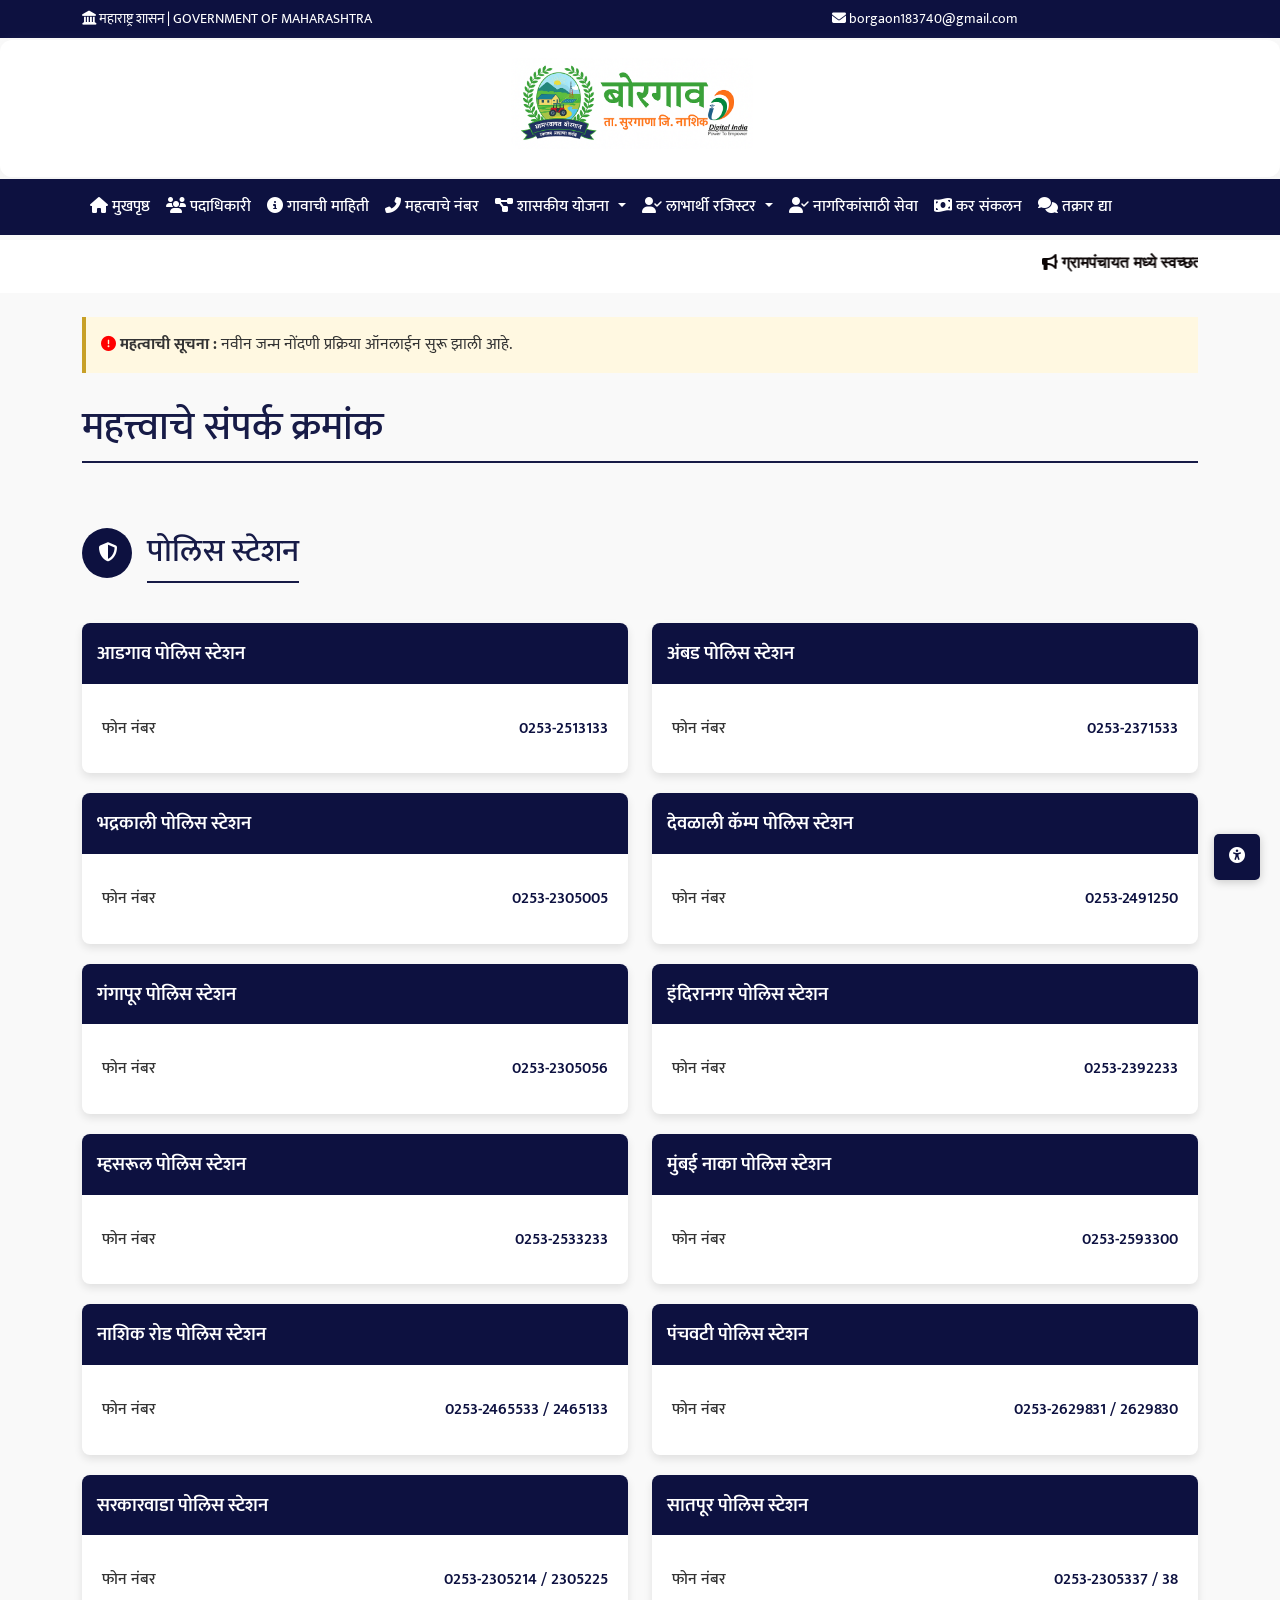
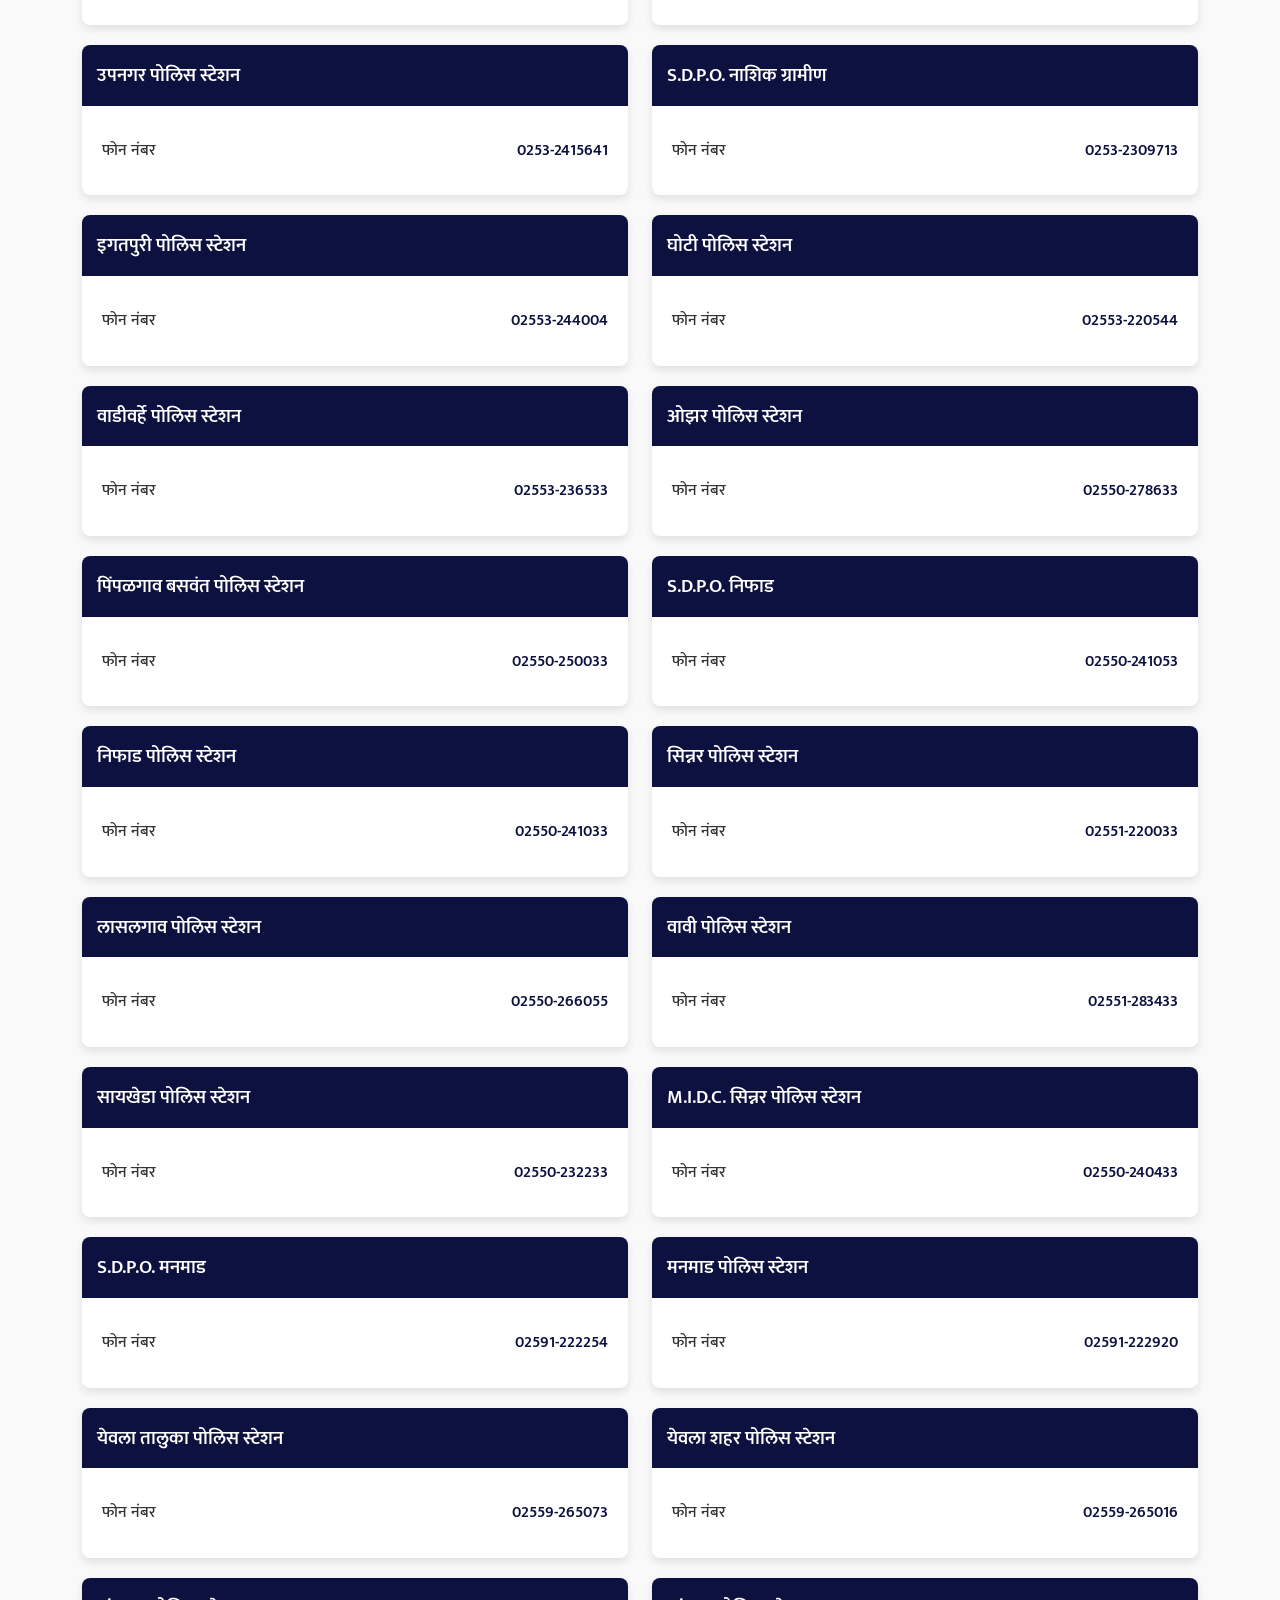
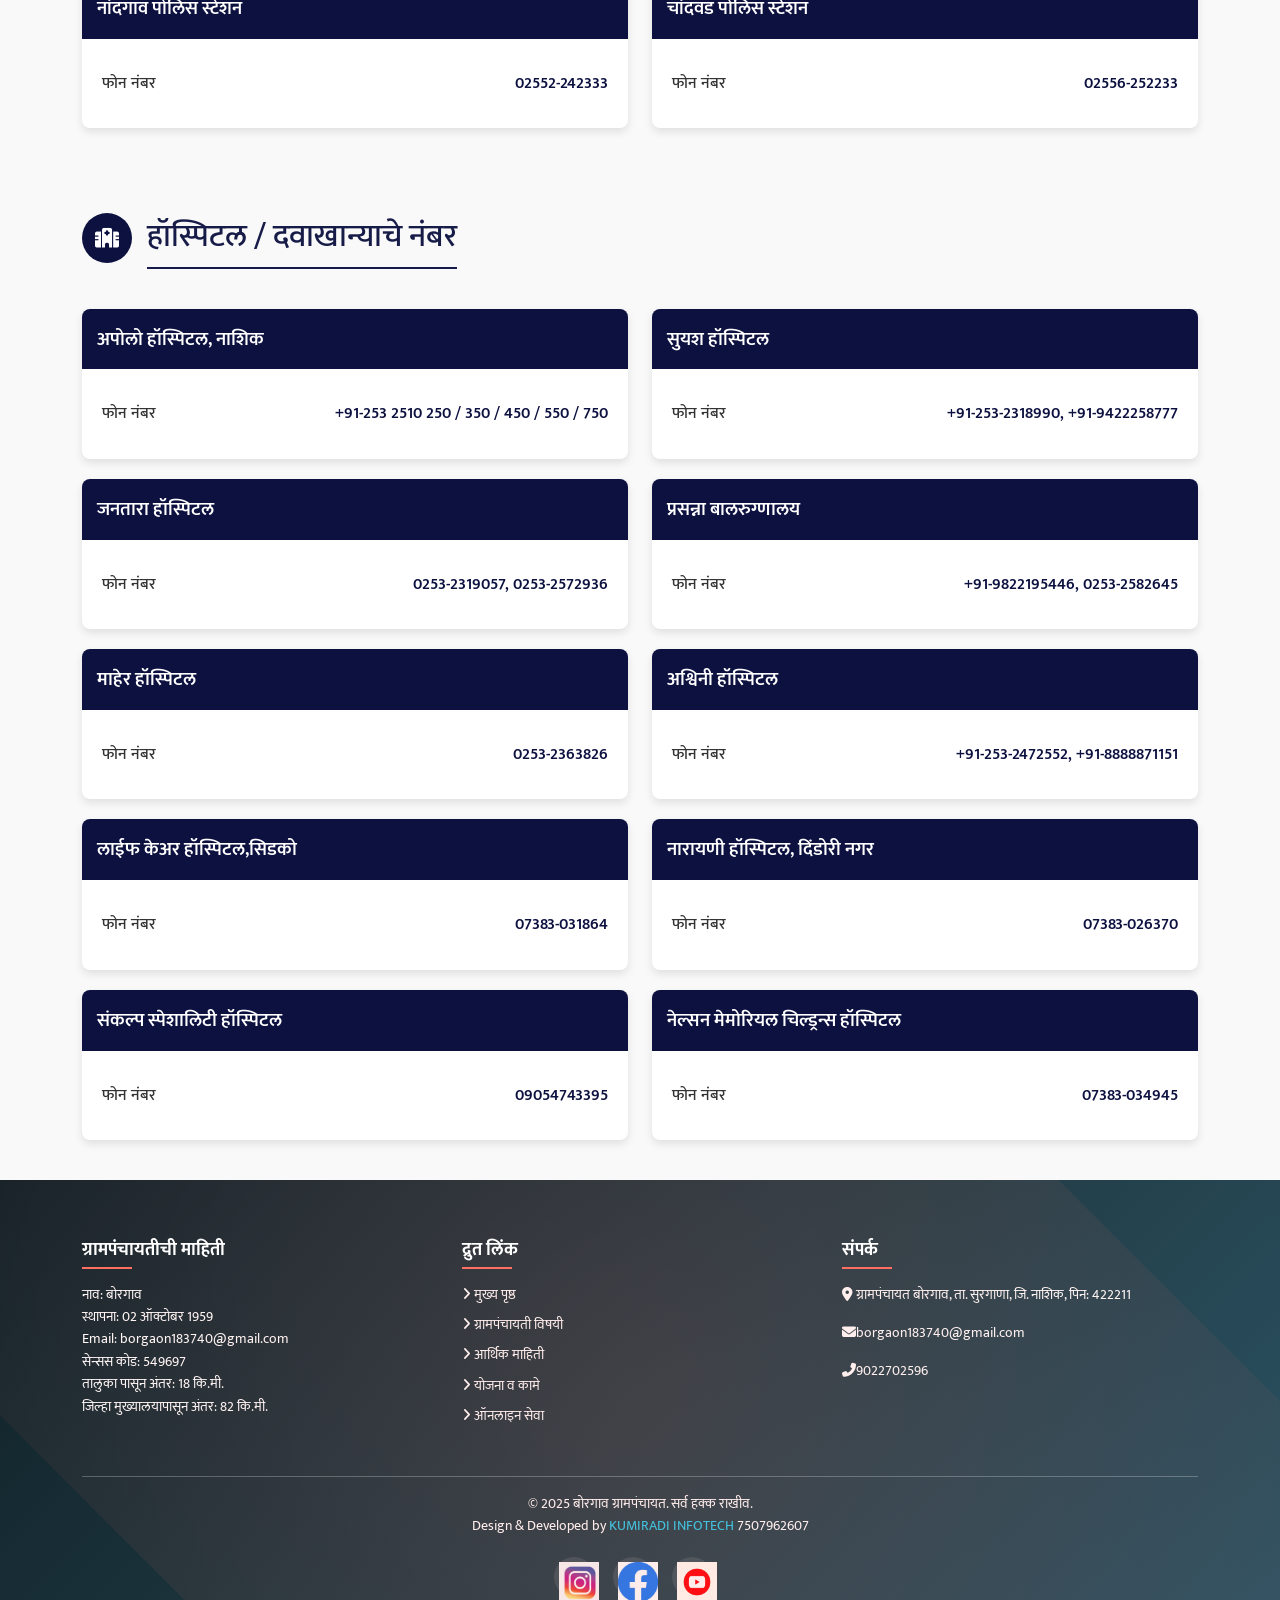
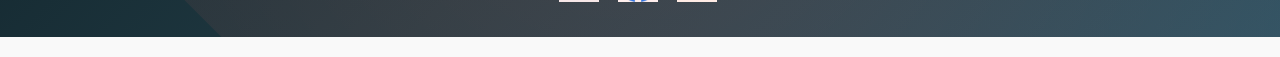
<file: impnumbers1.html>
<!DOCTYPE html>
<html lang="mr">
  <head>
    <meta charset="UTF-8" />
    <meta name="viewport" content="width=device-width, initial-scale=1.0" />
    <title>बोरगाव ग्रामपंचायत - महत्त्वाचे नंबर</title>
    <link rel="icon" type="image/x-icon" href="img/favicon-16x16.png" />
    <link
      href="https://cdn.jsdelivr.net/npm/bootstrap@5.3.0/dist/css/bootstrap.min.css"
      rel="stylesheet"
    />
    <link
      rel="stylesheet"
      href="https://cdnjs.cloudflare.com/ajax/libs/font-awesome/6.4.0/css/all.min.css"
    />
    <link
      href="https://fonts.googleapis.com/css2?family=Mukta:wght@400;500;600;700&display=swap"
      rel="stylesheet"
    />
    <link rel="stylesheet" href="css/impnumbers.css">
    <link rel="stylesheet" href="index.css">
  </head>
  
  <body>
    <!-- Google Translator -->
    <div class="google-translator">
      <div id="google_translate_element"></div>
    </div>

    <!-- Top Bar -->
     <div class="top-bar">
      <div class="container">
        <div class="row align-items-center">
          <div class="col-12 col-md-6 text-center text-md-start">
            <i class="fas fa-landmark"></i> महाराष्ट्र शासन | GOVERNMENT OF MAHARASHTRA
          </div>
          <div class="col-12 col-md-6 text-center">
            <span><i class="fas fa-envelope"></i> borgaon183740@gmail.com</span>
          </div>
        </div>
      </div>
    </div>

    <!-- Logo Header -->
    <div class="logo-header py-3 d-flex justify-content-between align-items-center px-4">
  <div class="logo-container d-flex align-items-center">
    <img src="img/main_logo.png" alt="ग्रामपंचायत लोगो" class="logo me-3" />
    <div class="logo-text">
      
      
    </div>
  </div>
  <div class="contact-short d-none d-md-block text-end">
    
  </div>
</div>


    <!-- Navigation Bar -->
    <nav class="navbar navbar-expand-lg navbar-dark nav-bar">
      <div class="container">
        <button
          class="navbar-toggler"
          type="button"
          data-bs-toggle="collapse"
          data-bs-target="#navbarNav"
        >
          <span class="navbar-toggler-icon"></span>
        </button>
        <div class="collapse navbar-collapse" id="navbarNav">
          <ul class="navbar-nav">
            <li class="nav-item">
              <a class="nav-link active" href="index.html"
                ><i class="fas fa-home"></i> मुखपृष्ठ</a
              >
            </li>
            <li class="nav-item">
              <a class="nav-link active" href="members.html"
                ><i class="fas fa-users"></i> पदाधिकारी</a
              >
            </li>
            <li class="nav-item">
              <a class="nav-link active" href="villageinfo.html"
                ><i class="fas fa-info-circle"></i> गावाची माहिती</a
              >
            </li>
            <li class="nav-item">
              <a class="nav-link" href="impnumbers.html"
                ><i class="fas fa-phone-alt"></i> महत्वाचे नंबर</a
              >
            </li>
            <!-- New Dropdown Menu -->
            <li class="nav-item dropdown">
              <a
                class="nav-link dropdown-toggle"
                href="yojna.html"
                id="navbarDropdown"
                role="button"
                data-bs-toggle="dropdown"
                aria-expanded="false"
                onclick="window.location=this.getAttribute('href');"
              >
                <i class="fas fa-project-diagram"></i> शासकीय योजना
              </a>
              <ul
                class="dropdown-menu dropdown-menu-custom"
                aria-labelledby="navbarDropdown"
              >
                <li>
                  <a
                    class="dropdown-item dropdown-item-custom"
                    href="yojna.html"
                    >१५ वित्त आयोग</a
                  >
                </li>
                <li>
                  <a
                    class="dropdown-item dropdown-item-custom"
                    href="jaljeevan.html"
                    >जल जीवन मिशन</a
                  >
                </li>

                <li>
                  <a
                    class="dropdown-item dropdown-item-custom"
                    href="pmawas.html"
                    >प्रधान मंत्री आवास योजना</a
                  >
                </li>
                <li>
                  <a
                    class="dropdown-item dropdown-item-custom"
                    href="nrega.html"
                    >महात्मा गांधी राष्ट्रीय ग्रामीण रोजगार हमी योजना</a
                  >
                </li>
                <li>
                  <a
                    class="dropdown-item dropdown-item-custom"
                    href="tanda_vasti.html"
                    >तांडा/वस्ती योजना</a
                  >
                </li>
                <li>
                  <a
                    class="dropdown-item dropdown-item-custom"
                    href="sc_st_development.html"
                    >अनुसूचीत जाती व नवबौध्द विकास</a
                  >
                </li>
                <li>
                  <a
                    class="dropdown-item dropdown-item-custom"
                    href="ramaiawas.html"
                    >रमाई आवास योजना</a
                  >
                </li>
                <li>
                  <a
                    class="dropdown-item dropdown-item-custom"
                    href="shabriawas.html"
                    >शबरी आदिवासी घरकुल योजना</a
                  >
                </li>
              </ul>
            </li>
            <!-- लाभार्थी रजिस्टर Dropdown Menu -->
            <li class="nav-item dropdown">
              <a
                class="nav-link dropdown-toggle"
                href="#"
                id="beneficiaryDropdown"
                role="button"
                data-bs-toggle="dropdown"
                aria-expanded="false"
              >
                <i class="fas fa-user-check"></i> लाभार्थी रजिस्टर
              </a>
              <ul
                class="dropdown-menu dropdown-menu-custom"
                aria-labelledby="beneficiaryDropdown"
              >
                <li>
                  <a
                    class="dropdown-item dropdown-item-custom"
                    href="pm_awas.html"
                    >प्रधानमंत्री आवास योजना</a
                  >
                </li>
                <li>
                  <a
                    class="dropdown-item dropdown-item-custom"
                    href="shabri_awas.html"
                    >शबरी आवास योजना</a
                  >
                </li>
                <li>
                  <a
                    class="dropdown-item dropdown-item-custom"
                    href="ramai_awas.html"
                    >रमाई आवास योजना</a
                  >
                </li>
              </ul>
            </li>
            <li class="nav-item">
              <a class="nav-link active" href="services-for-citizens.html"
                ><i class="fas fa-user-check"></i> नागरिकांसाठी सेवा</a
              >
            </li>
            <li class="nav-item">
              <a class="nav-link active" href="tax-collection.html"
                ><i class="fas fa-money-bill-wave"></i> कर संकलन</a
              >
            </li>
            <li class="nav-item">
              <a class="nav-link" href="complain-us.html"
                ><i class="fas fa-comments"></i> तक्रार द्या</a
              >
            </li>
          </ul>
        </div>
      </div>
    </nav>

    <!-- Marquee -->
    <div class="marquee">
      <div class="container">
        <marquee behavior="scroll" direction="left">
          <i class="fas fa-bullhorn"></i> ग्रामपंचायत मध्ये स्वच्छता अभियान चालू
          आहे. सर्व नागरिकांनी सहभागी व्हावे.
        </marquee>
      </div>
    </div>

    <!-- Main Content -->
    <div class="container mt-4">
      <!-- Notification -->
      <div class="notification">
        <hi><i class="fas fa-exclamation-circle red-icon"></i></hi>

        <strong>महत्वाची सूचना :</strong> नवीन जन्म नोंदणी प्रक्रिया ऑनलाईन सुरू
        झाली आहे.
      </div>
      <h1 class="section-title">महत्त्वाचे संपर्क क्रमांक</h1>

      <!-- Police Stations Section -->
      <div class="contact-category">
        <div class="category-title">
          <div class="contact-icon">
            <i class="fas fa-shield-alt"></i>
          </div>
          <h2 class="section-title">पोलिस स्टेशन</h2>
        </div>

        <div class="row">
          <div class="col-md-6">
            <div class="contact-card">
              <div class="contact-card-header">आडगाव पोलिस स्टेशन</div>
              <div class="contact-card-body">
                <div class="contact-item">
                  <span class="contact-name">फोन नंबर</span>
                  <span class="contact-number">0253-2513133</span>
                </div>
              </div>
            </div>
          </div>

          <div class="col-md-6">
            <div class="contact-card">
              <div class="contact-card-header">अंबड पोलिस स्टेशन</div>
              <div class="contact-card-body">
                <div class="contact-item">
                  <span class="contact-name">फोन नंबर</span>
                  <span class="contact-number">0253-2371533</span>
                </div>
              </div>
            </div>
          </div>

          <div class="col-md-6">
            <div class="contact-card">
              <div class="contact-card-header">भद्रकाली पोलिस स्टेशन</div>
              <div class="contact-card-body">
                <div class="contact-item">
                  <span class="contact-name">फोन नंबर</span>
                  <span class="contact-number">0253-2305005</span>
                </div>
              </div>
            </div>
          </div>

          <div class="col-md-6">
            <div class="contact-card">
              <div class="contact-card-header">देवळाली कॅम्प पोलिस स्टेशन</div>
              <div class="contact-card-body">
                <div class="contact-item">
                  <span class="contact-name">फोन नंबर</span>
                  <span class="contact-number">0253-2491250</span>
                </div>
              </div>
            </div>
          </div>

          <div class="col-md-6">
            <div class="contact-card">
              <div class="contact-card-header">गंगापूर पोलिस स्टेशन</div>
              <div class="contact-card-body">
                <div class="contact-item">
                  <span class="contact-name">फोन नंबर</span>
                  <span class="contact-number">0253-2305056</span>
                </div>
              </div>
            </div>
          </div>

          <div class="col-md-6">
            <div class="contact-card">
              <div class="contact-card-header">इंदिरानगर पोलिस स्टेशन</div>
              <div class="contact-card-body">
                <div class="contact-item">
                  <span class="contact-name">फोन नंबर</span>
                  <span class="contact-number">0253-2392233</span>
                </div>
              </div>
            </div>
          </div>

          <div class="col-md-6">
            <div class="contact-card">
              <div class="contact-card-header">म्हसरूल पोलिस स्टेशन</div>
              <div class="contact-card-body">
                <div class="contact-item">
                  <span class="contact-name">फोन नंबर</span>
                  <span class="contact-number">0253-2533233</span>
                </div>
              </div>
            </div>
          </div>

          <div class="col-md-6">
            <div class="contact-card">
              <div class="contact-card-header">मुंबई नाका पोलिस स्टेशन</div>
              <div class="contact-card-body">
                <div class="contact-item">
                  <span class="contact-name">फोन नंबर</span>
                  <span class="contact-number">0253-2593300</span>
                </div>
              </div>
            </div>
          </div>

          <div class="col-md-6">
            <div class="contact-card">
              <div class="contact-card-header">नाशिक रोड पोलिस स्टेशन</div>
              <div class="contact-card-body">
                <div class="contact-item">
                  <span class="contact-name">फोन नंबर</span>
                  <span class="contact-number">0253-2465533 / 2465133</span>
                </div>
              </div>
            </div>
          </div>

          <div class="col-md-6">
            <div class="contact-card">
              <div class="contact-card-header">पंचवटी पोलिस स्टेशन</div>
              <div class="contact-card-body">
                <div class="contact-item">
                  <span class="contact-name">फोन नंबर</span>
                  <span class="contact-number">0253-2629831 / 2629830</span>
                </div>
              </div>
            </div>
          </div>

          <div class="col-md-6">
            <div class="contact-card">
              <div class="contact-card-header">सरकारवाडा पोलिस स्टेशन</div>
              <div class="contact-card-body">
                <div class="contact-item">
                  <span class="contact-name">फोन नंबर</span>
                  <span class="contact-number">0253-2305214 / 2305225</span>
                </div>
              </div>
            </div>
          </div>

          <div class="col-md-6">
            <div class="contact-card">
              <div class="contact-card-header">सातपूर पोलिस स्टेशन</div>
              <div class="contact-card-body">
                <div class="contact-item">
                  <span class="contact-name">फोन नंबर</span>
                  <span class="contact-number">0253-2305337 / 38</span>
                </div>
              </div>
            </div>
          </div>

          <div class="col-md-6">
            <div class="contact-card">
              <div class="contact-card-header">उपनगर पोलिस स्टेशन</div>
              <div class="contact-card-body">
                <div class="contact-item">
                  <span class="contact-name">फोन नंबर</span>
                  <span class="contact-number">0253-2415641</span>
                </div>
              </div>
            </div>
          </div>

          <div class="col-md-6">
            <div class="contact-card">
              <div class="contact-card-header">S.D.P.O. नाशिक ग्रामीण</div>
              <div class="contact-card-body">
                <div class="contact-item">
                  <span class="contact-name">फोन नंबर</span>
                  <span class="contact-number">0253-2309713</span>
                </div>
              </div>
            </div>
          </div>

          <div class="col-md-6">
            <div class="contact-card">
              <div class="contact-card-header">इगतपुरी पोलिस स्टेशन</div>
              <div class="contact-card-body">
                <div class="contact-item">
                  <span class="contact-name">फोन नंबर</span>
                  <span class="contact-number">02553-244004</span>
                </div>
              </div>
            </div>
          </div>

          <div class="col-md-6">
            <div class="contact-card">
              <div class="contact-card-header">घोटी पोलिस स्टेशन</div>
              <div class="contact-card-body">
                <div class="contact-item">
                  <span class="contact-name">फोन नंबर</span>
                  <span class="contact-number">02553-220544</span>
                </div>
              </div>
            </div>
          </div>

          <div class="col-md-6">
            <div class="contact-card">
              <div class="contact-card-header">वाडीवर्हे पोलिस स्टेशन</div>
              <div class="contact-card-body">
                <div class="contact-item">
                  <span class="contact-name">फोन नंबर</span>
                  <span class="contact-number">02553-236533</span>
                </div>
              </div>
            </div>
          </div>

          <div class="col-md-6">
            <div class="contact-card">
              <div class="contact-card-header">ओझर पोलिस स्टेशन</div>
              <div class="contact-card-body">
                <div class="contact-item">
                  <span class="contact-name">फोन नंबर</span>
                  <span class="contact-number">02550-278633</span>
                </div>
              </div>
            </div>
          </div>

          <div class="col-md-6">
            <div class="contact-card">
              <div class="contact-card-header">पिंपळगाव बसवंत पोलिस स्टेशन</div>
              <div class="contact-card-body">
                <div class="contact-item">
                  <span class="contact-name">फोन नंबर</span>
                  <span class="contact-number">02550-250033</span>
                </div>
              </div>
            </div>
          </div>

          <div class="col-md-6">
            <div class="contact-card">
              <div class="contact-card-header">S.D.P.O. निफाड</div>
              <div class="contact-card-body">
                <div class="contact-item">
                  <span class="contact-name">फोन नंबर</span>
                  <span class="contact-number">02550-241053</span>
                </div>
              </div>
            </div>
          </div>

          <div class="col-md-6">
            <div class="contact-card">
              <div class="contact-card-header">निफाड पोलिस स्टेशन</div>
              <div class="contact-card-body">
                <div class="contact-item">
                  <span class="contact-name">फोन नंबर</span>
                  <span class="contact-number">02550-241033</span>
                </div>
              </div>
            </div>
          </div>

          <div class="col-md-6">
            <div class="contact-card">
              <div class="contact-card-header">सिन्नर पोलिस स्टेशन</div>
              <div class="contact-card-body">
                <div class="contact-item">
                  <span class="contact-name">फोन नंबर</span>
                  <span class="contact-number">02551-220033</span>
                </div>
              </div>
            </div>
          </div>

          <div class="col-md-6">
            <div class="contact-card">
              <div class="contact-card-header">लासलगाव पोलिस स्टेशन</div>
              <div class="contact-card-body">
                <div class="contact-item">
                  <span class="contact-name">फोन नंबर</span>
                  <span class="contact-number">02550-266055</span>
                </div>
              </div>
            </div>
          </div>

          <div class="col-md-6">
            <div class="contact-card">
              <div class="contact-card-header">वावी पोलिस स्टेशन</div>
              <div class="contact-card-body">
                <div class="contact-item">
                  <span class="contact-name">फोन नंबर</span>
                  <span class="contact-number">02551-283433</span>
                </div>
              </div>
            </div>
          </div>

          <div class="col-md-6">
            <div class="contact-card">
              <div class="contact-card-header">सायखेडा पोलिस स्टेशन</div>
              <div class="contact-card-body">
                <div class="contact-item">
                  <span class="contact-name">फोन नंबर</span>
                  <span class="contact-number">02550-232233</span>
                </div>
              </div>
            </div>
          </div>

          <div class="col-md-6">
            <div class="contact-card">
              <div class="contact-card-header">
                M.I.D.C. सिन्नर पोलिस स्टेशन
              </div>
              <div class="contact-card-body">
                <div class="contact-item">
                  <span class="contact-name">फोन नंबर</span>
                  <span class="contact-number">02550-240433</span>
                </div>
              </div>
            </div>
          </div>

          <div class="col-md-6">
            <div class="contact-card">
              <div class="contact-card-header">S.D.P.O. मनमाड</div>
              <div class="contact-card-body">
                <div class="contact-item">
                  <span class="contact-name">फोन नंबर</span>
                  <span class="contact-number">02591-222254</span>
                </div>
              </div>
            </div>
          </div>

          <div class="col-md-6">
            <div class="contact-card">
              <div class="contact-card-header">मनमाड पोलिस स्टेशन</div>
              <div class="contact-card-body">
                <div class="contact-item">
                  <span class="contact-name">फोन नंबर</span>
                  <span class="contact-number">02591-222920</span>
                </div>
              </div>
            </div>
          </div>

          <div class="col-md-6">
            <div class="contact-card">
              <div class="contact-card-header">येवला तालुका पोलिस स्टेशन</div>
              <div class="contact-card-body">
                <div class="contact-item">
                  <span class="contact-name">फोन नंबर</span>
                  <span class="contact-number">02559-265073</span>
                </div>
              </div>
            </div>
          </div>

          <div class="col-md-6">
            <div class="contact-card">
              <div class="contact-card-header">येवला शहर पोलिस स्टेशन</div>
              <div class="contact-card-body">
                <div class="contact-item">
                  <span class="contact-name">फोन नंबर</span>
                  <span class="contact-number">02559-265016</span>
                </div>
              </div>
            </div>
          </div>

          <div class="col-md-6">
            <div class="contact-card">
              <div class="contact-card-header">नांदगाव पोलिस स्टेशन</div>
              <div class="contact-card-body">
                <div class="contact-item">
                  <span class="contact-name">फोन नंबर</span>
                  <span class="contact-number">02552-242333</span>
                </div>
              </div>
            </div>
          </div>

          <div class="col-md-6">
            <div class="contact-card">
              <div class="contact-card-header">चांदवड पोलिस स्टेशन</div>
              <div class="contact-card-body">
                <div class="contact-item">
                  <span class="contact-name">फोन नंबर</span>
                  <span class="contact-number">02556-252233</span>
                </div>
              </div>
            </div>
          </div>
        </div>
      </div>

      <!-- Hospitals Section -->
      <div class="contact-category">
        <div class="category-title">
          <div class="contact-icon">
            <i class="fas fa-hospital"></i>
          </div>
          <h2 class="section-title">हॉस्पिटल / दवाखान्याचे नंबर</h2>
        </div>
      </div>


      <div class="row">
        <div class="col-md-6">
          <div class="contact-card">
            <div class="contact-card-header">अपोलो हॉस्पिटल, नाशिक</div>
            <div class="contact-card-body">
              <div class="contact-item">
                <span class="contact-name">फोन नंबर</span>
                <span class="contact-number">+91-253 2510 250 / 350 / 450 / 550 / 750
                </span>
              </div>
            </div>
          </div>
        </div>


        <div class="col-md-6">
          <div class="contact-card">
            <div class="contact-card-header">सुयश हॉस्पिटल</div>
            <div class="contact-card-body">
              <div class="contact-item">
                <span class="contact-name">फोन नंबर</span>
                <span class="contact-number">+91-253-2318990, +91-9422258777
                </span>
              </div>
            </div>
          </div>
        </div>


        <div class="col-md-6">
          <div class="contact-card">
            <div class="contact-card-header"> जनतारा हॉस्पिटल </div>
            <div class="contact-card-body">
              <div class="contact-item">
                <span class="contact-name">फोन नंबर</span>
                <span class="contact-number"> 0253-2319057, 0253-2572936
                </span>
              </div>
            </div>
          </div>
        </div>


        <div class="col-md-6">
          <div class="contact-card">
            <div class="contact-card-header"> प्रसन्ना बालरुग्णालय</div>
            <div class="contact-card-body">
              <div class="contact-item">
                <span class="contact-name">फोन नंबर</span>
                <span class="contact-number">+91-9822195446, 0253-2582645
                </span>
              </div>
            </div>
          </div>
        </div>


        <div class="col-md-6">
          <div class="contact-card">
            <div class="contact-card-header">माहेर हॉस्पिटल </div>
            <div class="contact-card-body">
              <div class="contact-item">
                <span class="contact-name">फोन नंबर</span>
                <span class="contact-number">0253-2363826</span>
              </div>
            </div>
          </div>
        </div>


        <div class="col-md-6">
          <div class="contact-card">
            <div class="contact-card-header">अश्विनी हॉस्पिटल</div>
            <div class="contact-card-body">
              <div class="contact-item">
                <span class="contact-name">फोन नंबर</span>
                <span class="contact-number">+91-253-2472552, +91-8888871151               </span>
              </div>
            </div>
          </div>
        </div>


        <div class="col-md-6">
          <div class="contact-card">
            <div class="contact-card-header">लाईफ केअर हॉस्पिटल,सिडको
            </div>
            <div class="contact-card-body">
              <div class="contact-item">
                <span class="contact-name">फोन नंबर</span>
                <span class="contact-number">07383-031864</span>
              </div>
            </div>
          </div>
        </div>


        <div class="col-md-6">
          <div class="contact-card">
            <div class="contact-card-header">नारायणी हॉस्पिटल, दिंडोरी नगर</div>
            <div class="contact-card-body">
              <div class="contact-item">
                <span class="contact-name">फोन नंबर</span>
                <span class="contact-number">07383-026370
                </span>
              </div>
            </div>
          </div>
        </div>


        <div class="col-md-6">
          <div class="contact-card">
            <div class="contact-card-header">संकल्प स्पेशालिटी हॉस्पिटल</div>
            <div class="contact-card-body">
              <div class="contact-item">
                <span class="contact-name">फोन नंबर</span>
                <span class="contact-number">09054743395</span>
              </div>
            </div>
          </div>
        </div>


        <div class="col-md-6">
          <div class="contact-card">
            <div class="contact-card-header">नेल्सन मेमोरियल चिल्ड्रन्स हॉस्पिटल </div>
            <div class="contact-card-body">
              <div class="contact-item">
                <span class="contact-name">फोन नंबर</span>
                <span class="contact-number">07383-034945
                </span>
              </div>
            </div>
          </div>
        </div>

      </div>



    </div>

 <!-- Footer -->
<footer class="footer">
  <div class="container">
    <div class="row">
      <!-- About Section -->
      <div class="col-md-4 mb-4">
        <h5>ग्रामपंचायतीची माहिती</h5>
        <p>
          नाव: बोरगाव <br>
          स्थापना: 02 ऑक्टोबर 1959 <br>
          Email: borgaon183740@gmail.com <br>
          सेन्सस कोड: 549697 <br>
          तालुका पासून अंतर: 18 कि.मी. <br>
          जिल्हा मुख्यालयापासून अंतर: 82 कि.मी.
        </p>
      </div>

      <!-- Quick Links -->
      <div class="col-md-4 mb-4">
        <h5>द्रुत लिंक</h5>
        <div class="quick-links">
          <a href="index.html"><i class="fas fa-angle-right"></i> मुख्य पृष्ठ</a>
          <a href="villageinfo.html"><i class="fas fa-angle-right"></i> ग्रामपंचायती विषयी</a>
          <a href="tax-collection.html"><i class="fas fa-angle-right"></i> आर्थिक माहिती</a>
          <a href="yojna.html"><i class="fas fa-angle-right"></i> योजना व कामे</a>
          <a href="services-for-citizens.html"><i class="fas fa-angle-right"></i> ऑनलाइन सेवा</a>
        </div>
      </div>

      <!-- Contact -->
      <div class="col-md-4 mb-4">
        <h5>संपर्क</h5>
        <p><i class="fas fa-map-marker-alt"></i> ग्रामपंचायत बोरगाव, ता. सुरगाणा, जि. नाशिक, पिन: 422211</p>
        <p><i class="fas fa-envelope"></i><a href="mailto:borgaon183740@gmail.com">borgaon183740@gmail.com</a></p>
        <p><i class="fas fa-phone-alt"></i><a href="tel:+91 9022702596">9022702596</a></p>
      </div>
    </div>

    <hr class="footer-divider">
      <!-- Copyright -->
          <div class="row">
            <div class="col text-center">
              <p class="mb-0">
                © 2025 बोरगाव ग्रामपंचायत. सर्व हक्क राखीव. <br />
                Design & Developed by
                <a href="https://kumiradiinfotech.com/" style="color: rgb(40, 205, 238);" class="custom-link">KUMIRADI INFOTECH</a>
                7507962607
              </p>
               <div class="social-icons">
               <a href="https://www.instagram.com/kumiradi.infotech" target="_blank">
               <img src="img/instagram.jpg" alt="Instagram">
                </a>
               <a href="https://www.facebook.com/yourusername" target="_blank">
               <img src="img/facebook.jpg" alt="Facebook">
               </a>
               <a href="https://www.youtube.com/@yourchannel" target="_blank">
               <img src="img/youtube.jpg" alt="YouTube">
               </a>
               </div>

      <!-- GIGW Compliance Button -->
      <div class="gigw-compliance" id="gigwButton">
        <i class="fas fa-universal-access"></i>
      </div>

      <!-- Accessibility Panel -->
      <div class="accessibility-panel" id="accessibilityPanel">
        <button id="increaseText">
          <i class="fas fa-text-height"></i> Increase Text Size
        </button>
        <button id="decreaseText">
          <i class="fas fa-text-height"></i> Decrease Text Size
        </button>
        <button id="resetText">
          <i class="fas fa-undo"></i> Reset Text Size
        </button>
        <button id="toggleDarkMode">
          <i class="fas fa-moon"></i> Toggle Dark Mode
        </button>
        <button id="readAloud">
          <i class="fas fa-volume-up"></i> Read Aloud
        </button>
        <button id="stopReading">
          <i class="fas fa-stop"></i> Stop Reading
        </button>
      </div>
    </div>


    <script src="https://cdn.jsdelivr.net/npm/bootstrap@5.3.0/dist/js/bootstrap.bundle.min.js"></script>
    <script>
      // Google Translator
      function googleTranslateElementInit() {
        new google.translate.TranslateElement(
          {
            pageLanguage: "mr",
            includedLanguages: "mr,en,hi",
            layout: google.translate.TranslateElement.InlineLayout.SIMPLE,
          },
          "google_translate_element"
        );
      }

      // Visitor Counter
      function updateVisitorCounter() {
        if (localStorage.getItem("visits")) {
          let visits = parseInt(localStorage.getItem("visits")) + 1;
          localStorage.setItem("visits", visits);
          document.getElementById("visitorCounter").innerText = visits;
        } else {
          localStorage.setItem("visits", 1);
          document.getElementById("visitorCounter").innerText = 1;
        }
      }

      // Accessibility Panel Toggle
      document
        .getElementById("gigwButton")
        .addEventListener("click", function () {
          const panel = document.getElementById("accessibilityPanel");
          panel.style.display =
            panel.style.display === "block" ? "none" : "block";
        });

      // Text Size Controls
      document
        .getElementById("increaseText")
        .addEventListener("click", function () {
          if (document.body.classList.contains("text-large")) {
            document.body.classList.remove("text-large");
            document.body.classList.add("text-xlarge");
          } else if (document.body.classList.contains("text-small")) {
            document.body.classList.remove("text-small");
          } else {
            document.body.classList.add("text-large");
          }
        });

      document
        .getElementById("decreaseText")
        .addEventListener("click", function () {
          if (document.body.classList.contains("text-xlarge")) {
            document.body.classList.remove("text-xlarge");
            document.body.classList.add("text-large");
          } else if (document.body.classList.contains("text-large")) {
            document.body.classList.remove("text-large");
          } else {
            document.body.classList.add("text-small");
          }
        });

      document
        .getElementById("resetText")
        .addEventListener("click", function () {
          document.body.classList.remove(
            "text-small",
            "text-large",
            "text-xlarge"
          );
        });

      // Read Aloud Functionality
      document
        .getElementById("readAloud")
        .addEventListener("click", function () {
          alert(
            "Read aloud feature would be implemented here with a text-to-speech API."
          );
        });

      document
        .getElementById("stopReading")
        .addEventListener("click", function () {
          alert("Stop reading feature would be implemented here.");
        });

      // Initialize on page load
      window.onload = function () {
        updateVisitorCounter();
      };
    </script>
    <script src="https://translate.google.com/translate_a/element.js?cb=googleTranslateElementInit"></script>
  </body>
</html>
</file>
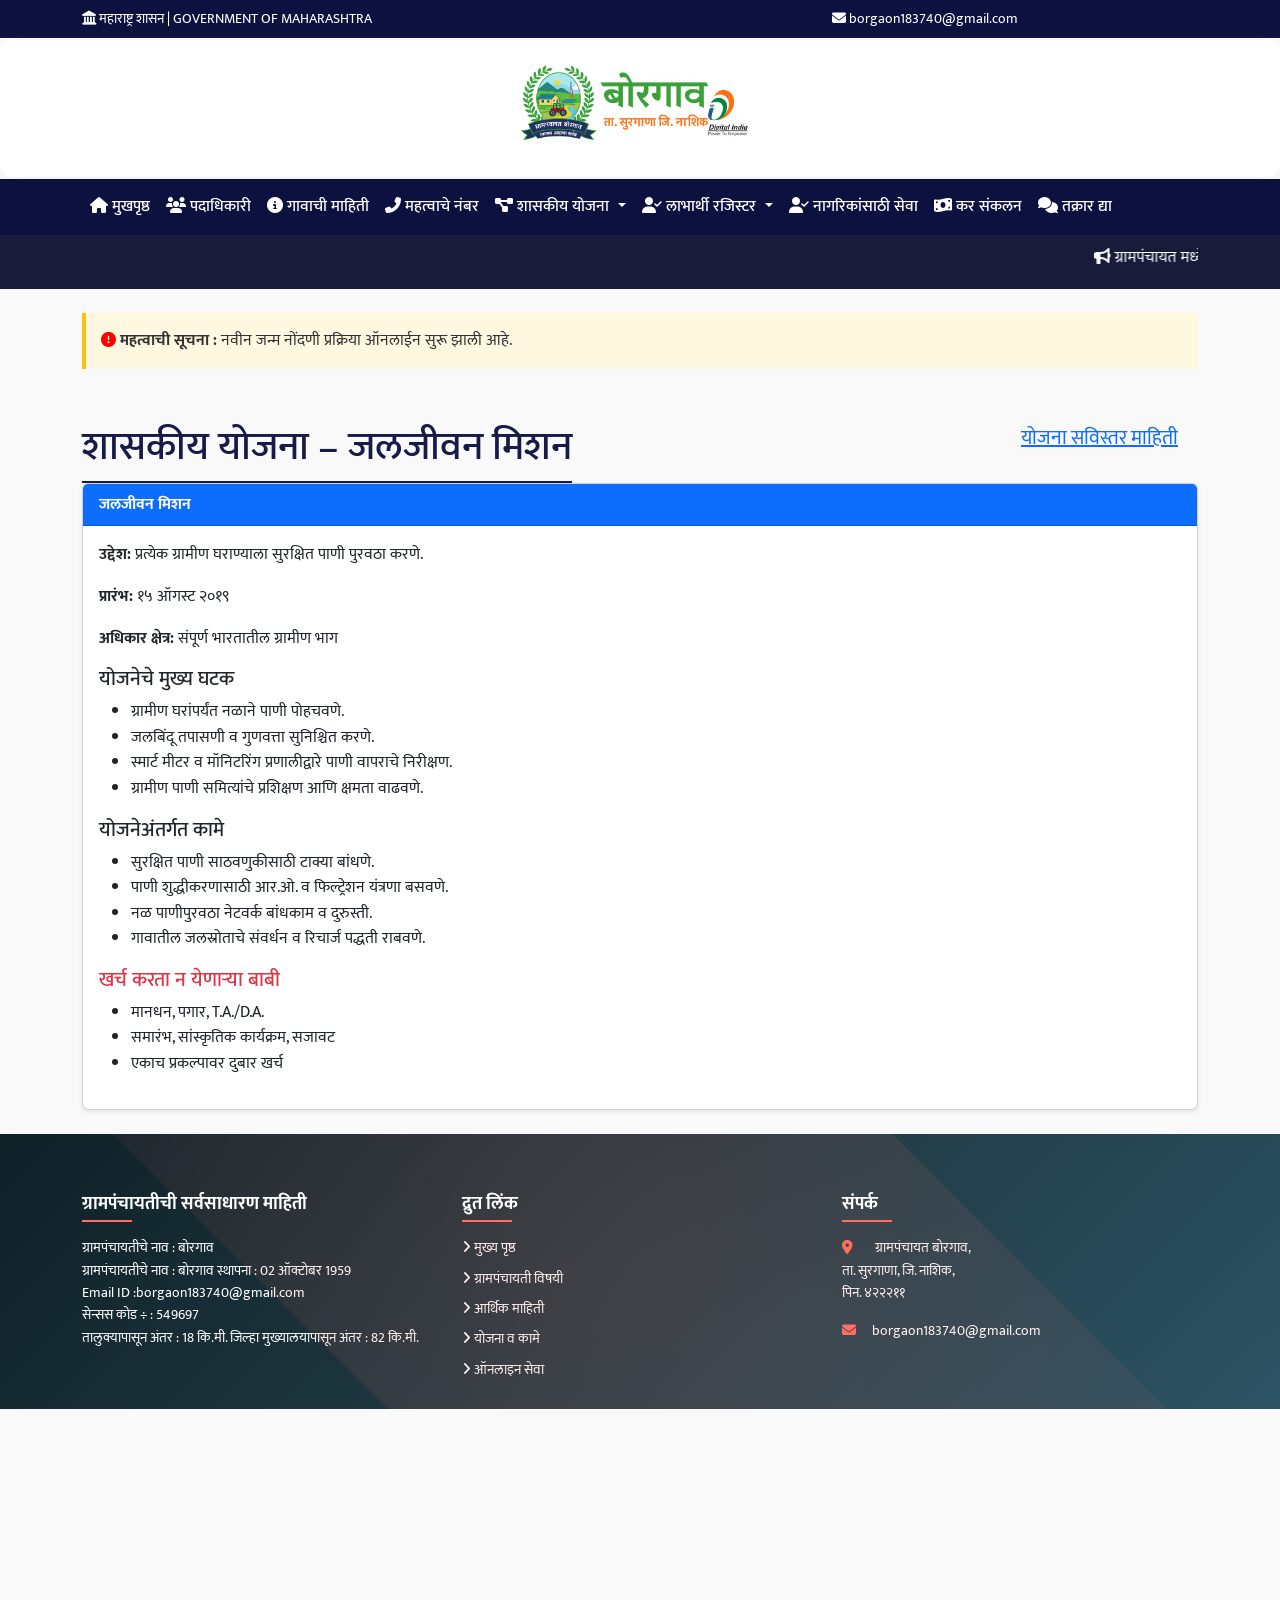
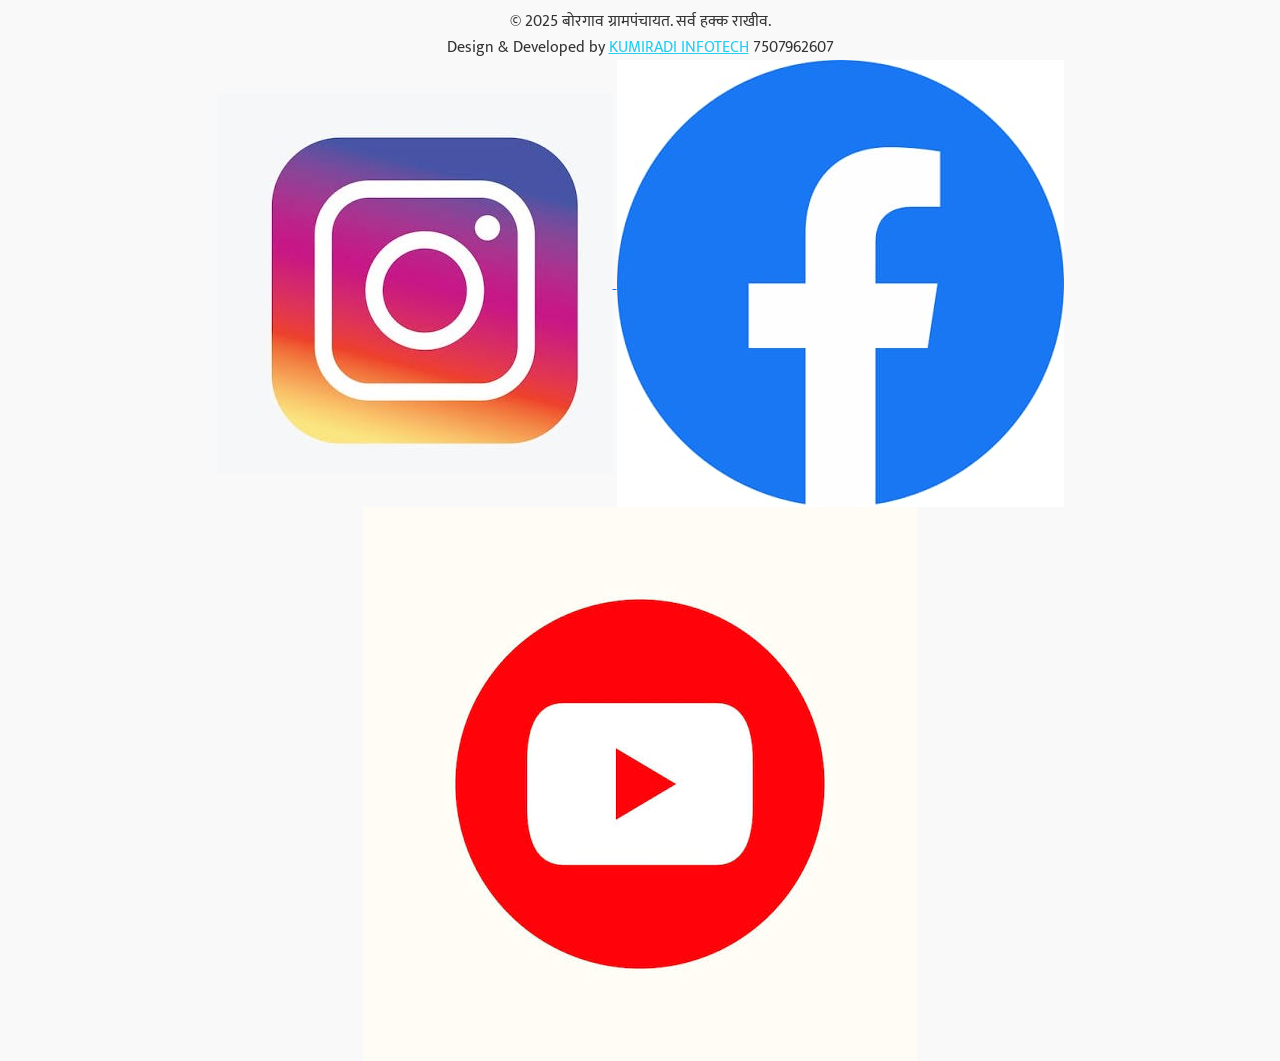
<file: jaljeevan.html>
<!DOCTYPE html>
<html lang="mr">
  <head>
    <meta charset="UTF-8" />
    <meta name="viewport" content="width=device-width, initial-scale=1.0" />
    <title>शासकीय योजना</title>
    <link rel="icon" type="image/x-icon" href="img/favicon-16x16.png" />
    <link
      href="https://cdn.jsdelivr.net/npm/bootstrap@5.3.0/dist/css/bootstrap.min.css"
      rel="stylesheet"
    />
    <link
      rel="stylesheet"
      href="https://cdnjs.cloudflare.com/ajax/libs/font-awesome/6.4.0/css/all.min.css"
    />
    <link
      href="https://fonts.googleapis.com/css2?family=Mukta:wght@400;500;600;700&display=swap"
      rel="stylesheet"
    />
    <link rel="stylesheet" href="css/jaljeevan.css" />
  </head>
  <body>
    <!-- Google Translator -->
    <div class="google-translator">
      <div id="google_translate_element"></div>
    </div>

    <!-- Top Bar -->
    <div class="top-bar">
      <div class="container">
        <div class="row align-items-center">
          <div class="col-12 col-md-6 text-center text-md-start">
            <i class="fas fa-landmark"></i> महाराष्ट्र शासन | GOVERNMENT OF
            MAHARASHTRA
          </div>
          <div class="col-12 col-md-6 text-center">
            <span><i class="fas fa-envelope"></i> borgaon183740@gmail.com</span>
          </div>
        </div>
      </div>
    </div>

    <!-- Logo Header -->
    <div
      class="logo-header py-3 d-flex justify-content-between align-items-center px-4"
    >
      <div class="logo-container d-flex align-items-center">
        <img src="img/main_logo.png" alt="ग्रामपंचायत लोगो" class="logo me-3" />
        <div class="logo-text"></div>
      </div>
      <div class="contact-short d-none d-md-block text-end"></div>
    </div>

    <!-- Navigation Bar -->
    <nav class="navbar navbar-expand-lg navbar-dark nav-bar">
      <div class="container">
        <button
          class="navbar-toggler"
          type="button"
          data-bs-toggle="collapse"
          data-bs-target="#navbarNav"
        >
          <span class="navbar-toggler-icon"></span>
        </button>
        <div class="collapse navbar-collapse" id="navbarNav">
          <ul class="navbar-nav">
            <li class="nav-item">
              <a class="nav-link active" href="index.html"
                ><i class="fas fa-home"></i> मुखपृष्ठ</a
              >
            </li>
            <li class="nav-item">
              <a class="nav-link active" href="members.html"
                ><i class="fas fa-users"></i> पदाधिकारी</a
              >
            </li>
            <li class="nav-item">
              <a class="nav-link active" href="villageinfo.html"
                ><i class="fas fa-info-circle"></i> गावाची माहिती</a
              >
            </li>
            <li class="nav-item">
              <a class="nav-link" href="impnumbers.html"
                ><i class="fas fa-phone-alt"></i> महत्वाचे नंबर</a
              >
            </li>
            <!-- New Dropdown Menu -->
            <li class="nav-item dropdown">
              <a
                class="nav-link dropdown-toggle"
                href="yojna.html"
                id="navbarDropdown"
                role="button"
                data-bs-toggle="dropdown"
                aria-expanded="false"
                onclick="window.location=this.getAttribute('href');"
              >
                <i class="fas fa-project-diagram"></i> शासकीय योजना
              </a>
              <ul
                class="dropdown-menu dropdown-menu-custom"
                aria-labelledby="navbarDropdown"
              >
                <li>
                  <a
                    class="dropdown-item dropdown-item-custom"
                    href="yojna.html"
                    >१५ वित्त आयोग</a
                  >
                </li>
                <li>
                  <a
                    class="dropdown-item dropdown-item-custom"
                    href="jaljeevan.html"
                    >जल जीवन मिशन</a
                  >
                </li>

                <li>
                  <a
                    class="dropdown-item dropdown-item-custom"
                    href="pmawas.html"
                    >प्रधान मंत्री आवास योजना</a
                  >
                </li>
                <li>
                  <a
                    class="dropdown-item dropdown-item-custom"
                    href="nrega.html"
                    >महात्मा गांधी राष्ट्रीय ग्रामीण रोजगार हमी योजना</a
                  >
                </li>
                <li>
                  <a
                    class="dropdown-item dropdown-item-custom"
                    href="tanda_vasti.html"
                    >तांडा/वस्ती योजना</a
                  >
                </li>
                <li>
                  <a
                    class="dropdown-item dropdown-item-custom"
                    href="sc_st_development.html"
                    >अनुसूचीत जाती व नवबौध्द विकास</a
                  >
                </li>
                <li>
                  <a
                    class="dropdown-item dropdown-item-custom"
                    href="ramaiawas.html"
                    >रमाई आवास योजना</a
                  >
                </li>
                <li>
                  <a
                    class="dropdown-item dropdown-item-custom"
                    href="shabriawas.html"
                    >शबरी आदिवासी घरकुल योजना</a
                  >
                </li>
              </ul>
            </li>
            <!-- लाभार्थी रजिस्टर Dropdown Menu -->
            <li class="nav-item dropdown">
              <a
                class="nav-link dropdown-toggle"
                href="#"
                id="beneficiaryDropdown"
                role="button"
                data-bs-toggle="dropdown"
                aria-expanded="false"
              >
                <i class="fas fa-user-check"></i> लाभार्थी रजिस्टर
              </a>
              <ul
                class="dropdown-menu dropdown-menu-custom"
                aria-labelledby="beneficiaryDropdown"
              >
                <li>
                  <a
                    class="dropdown-item dropdown-item-custom"
                    href="pm_awas.html"
                    >प्रधानमंत्री आवास योजना</a
                  >
                </li>
                <li>
                  <a
                    class="dropdown-item dropdown-item-custom"
                    href="shabri_awas.html"
                    >शबरी आवास योजना</a
                  >
                </li>
                <li>
                  <a
                    class="dropdown-item dropdown-item-custom"
                    href="ramai_awas.html"
                    >रमाई आवास योजना</a
                  >
                </li>
              </ul>
            </li>
            <li class="nav-item">
              <a class="nav-link active" href="services-for-citizens.html"
                ><i class="fas fa-user-check"></i> नागरिकांसाठी सेवा</a
              >
            </li>
            <li class="nav-item">
              <a class="nav-link active" href="tax-collection.html"
                ><i class="fas fa-money-bill-wave"></i> कर संकलन</a
              >
            </li>
            <li class="nav-item">
              <a class="nav-link" href="complain-us.html"
                ><i class="fas fa-comments"></i> तक्रार द्या</a
              >
            </li>
          </ul>
        </div>
      </div>
    </nav>

    <!-- Marquee -->
    <div class="marquee">
      <div class="container">
        <marquee behavior="scroll" direction="left">
          <i class="fas fa-bullhorn"></i> ग्रामपंचायत मध्ये स्वच्छता अभियान चालू
          आहे. सर्व नागरिकांनी सहभागी व्हावे.
        </marquee>
      </div>
    </div>

    <!-- Main Content -->
    <div class="container mt-4">
      <!-- Notification -->
      <div class="notification mb-4">
        <hi><i class="fas fa-exclamation-circle red-icon"></i></hi>

        <strong>महत्वाची सूचना :</strong> नवीन जन्म नोंदणी प्रक्रिया ऑनलाईन सुरू
        झाली आहे.
      </div>

      <div class="d-flex justify-content-between align-items-center mb-6">
        <h1 class="section-title mb-0">शासकीय योजना – जलजीवन मिशन</h1>
        <a
          href="https://jaljeevanmission.gov.in/"
          target="_blank"
          style="font-size: 20px; padding-right: 20px"
        >
          योजना सविस्तर माहिती
        </a>
      </div>

      <!-- Jal Jeevan Mission Card -->
      <div class="card shadow-sm mb-4">
        <div class="card-header bg-primary text-white fw-bold">जलजीवन मिशन</div>
        <div class="card-body">
          <p>
            <strong>उद्देश:</strong> प्रत्येक ग्रामीण घराण्याला सुरक्षित पाणी
            पुरवठा करणे.
          </p>
          <p><strong>प्रारंभ:</strong> १५ ऑगस्ट २०१९</p>
          <p><strong>अधिकार क्षेत्र:</strong> संपूर्ण भारतातील ग्रामीण भाग</p>

          <h5 class="mt-3">योजनेचे मुख्य घटक</h5>
          <ul>
            <li>ग्रामीण घरांपर्यंत नळाने पाणी पोहचवणे.</li>
            <li>जलबिंदू तपासणी व गुणवत्ता सुनिश्चित करणे.</li>
            <li>
              स्मार्ट मीटर व मॉनिटरिंग प्रणालीद्वारे पाणी वापराचे निरीक्षण.
            </li>
            <li>ग्रामीण पाणी समित्यांचे प्रशिक्षण आणि क्षमता वाढवणे.</li>
          </ul>

          <h5 class="mt-3">योजनेअंतर्गत कामे</h5>
          <ul>
            <li>सुरक्षित पाणी साठवणुकीसाठी टाक्या बांधणे.</li>
            <li>पाणी शुद्धीकरणासाठी आर.ओ. व फिल्ट्रेशन यंत्रणा बसवणे.</li>
            <li>नळ पाणीपुरवठा नेटवर्क बांधकाम व दुरुस्ती.</li>
            <li>गावातील जलस्रोताचे संवर्धन व रिचार्ज पद्धती राबवणे.</li>
          </ul>

          <h5 class="mt-3 text-danger">खर्च करता न येणाऱ्या बाबी</h5>
          <ul>
            <li>मानधन, पगार, T.A./D.A.</li>
            <li>समारंभ, सांस्कृतिक कार्यक्रम, सजावट</li>
            <li>एकाच प्रकल्पावर दुबार खर्च</li>
          </ul>
        </div>
      </div>
    </div>

    <!-- Footer -->
    <div class="footer">
      <div class="container">
        <div class="row">
          <div class="col-md-4">
            <h5>ग्रामपंचायतीची सर्वसाधारण माहिती</h5>
            <p>
              ग्रामपंचायतीचे नाव : बोरगाव <br />
              ग्रामपंचायतीचे नाव : बोरगाव स्थापना : 02 ऑक्टोबर 1959 <br />
              Email ID :borgaon183740@gmail.com <br />
              सेन्सस कोड ÷ : 549697 <br />
              तालुक्यापासून अंतर : 18 कि.मी. जिल्हा मुख्यालयापासून अंतर : 82
              कि.मी.
            </p>
          </div>

          <div class="col-md-4">
            <h5>द्रुत लिंक</h5>
            <div class="quick-links">
              <a href="index.html"
                ><i class="fas fa-angle-right"></i> मुख्य पृष्ठ</a
              >
              <a href="villageinfo.html"
                ><i class="fas fa-angle-right"></i> ग्रामपंचायती विषयी</a
              >
              <a href="tax-collection.html"
                ><i class="fas fa-angle-right"></i> आर्थिक माहिती</a
              >
              <a href="yojna.html"
                ><i class="fas fa-angle-right"></i> योजना व कामे</a
              >
              <a href="services-for-citizens.html"
                ><i class="fas fa-angle-right"></i> ऑनलाइन सेवा</a
              >
            </div>
          </div>
          <div class="col-md-4">
            <h5>संपर्क</h5>
            <div class="contact-info">
              <p>
                <i class="fas fa-map-marker-alt"></i> ग्रामपंचायत बोरगाव,<br />
                ता. सुरगाणा, जि. नाशिक,<br />
                पिन. ४२२२११
              </p>
              <p><i class="fas fa-envelope"></i>borgaon183740@gmail.com</p>
            </div>
          </div>
        </div>
      </div>
    </div>

 <!-- Copyright -->
          <div class="row">
            <div class="col text-center">
              <p class="mb-0">
                © 2025 बोरगाव ग्रामपंचायत. सर्व हक्क राखीव. <br />
                Design & Developed by
                <a href="https://kumiradiinfotech.com/" style="color: rgb(40, 205, 238);" class="custom-link">KUMIRADI INFOTECH</a>
                7507962607
              </p>
               <div class="social-icons">
               <a href="https://www.instagram.com/kumiradi.infotech" target="_blank">
               <img src="img/instagram.jpg" alt="Instagram">
                </a>
               <a href="https://www.facebook.com/yourusername" target="_blank">
               <img src="img/facebook.jpg" alt="Facebook">
               </a>
               <a href="https://www.youtube.com/@yourchannel" target="_blank">
               <img src="img/youtube.jpg" alt="YouTube">
               </a>
               </div>

    <script src="https://cdn.jsdelivr.net/npm/bootstrap@5.3.0/dist/js/bootstrap.bundle.min.js"></script>
    <script>
      // Visitor Counter
      function updateVisitorCounter() {
        if (localStorage.getItem("visits")) {
          let visits = parseInt(localStorage.getItem("visits")) + 1;
          localStorage.setItem("visits", visits);
          document.getElementById("visitorCounter").innerText = visits;
        } else {
          localStorage.setsetItem("visits", 1);
          document.getElementById("visitorCounter").innerText = 1;
        }
      }

      // Word Rotator
      function initWordRotator() {
        const words = document.querySelectorAll(".word-rotator-words b");
        let currentIndex = 0;

        function rotateWords() {
          // Hide current word
          words[currentIndex].classList.remove("is-visible");
          words[currentIndex].classList.add("is-hidden");

          // Move to next word
          currentIndex = (currentIndex + 1) % words.length;

          // Show next word
          words[currentIndex].classList.remove("is-hidden");
          words[currentIndex].classList.add("is-visible");

          // Adjust width of container
          const container = document.querySelector(".word-rotator-words");
          container.style.width = words[currentIndex].offsetWidth + "px";
        }

        // Initial adjustment
        if (words.length > 0) {
          const container = document.querySelector(".word-rotator-words");
          container.style.width = words[0].offsetWidth + "px";

          // Start rotation
          setInterval(rotateWords, 3000);
        }
      }

      // Initialize on page load
      window.onload = function () {
        updateVisitorCounter();
        initWordRotator();

        // Add rotation to chevron icons when collapsing
        document.querySelectorAll(".collapse-header").forEach((header) => {
          header.addEventListener("click", function () {
            const icon = this.querySelector(
              "i.fa-chevron-down, i.fa-chevron-up"
            );
            if (icon) {
              icon.classList.toggle("fa-chevron-down");
              icon.classList.toggle("fa-chevron-up");
            }
          });
        });
      };
    </script>
  </body>
</html>
</file>
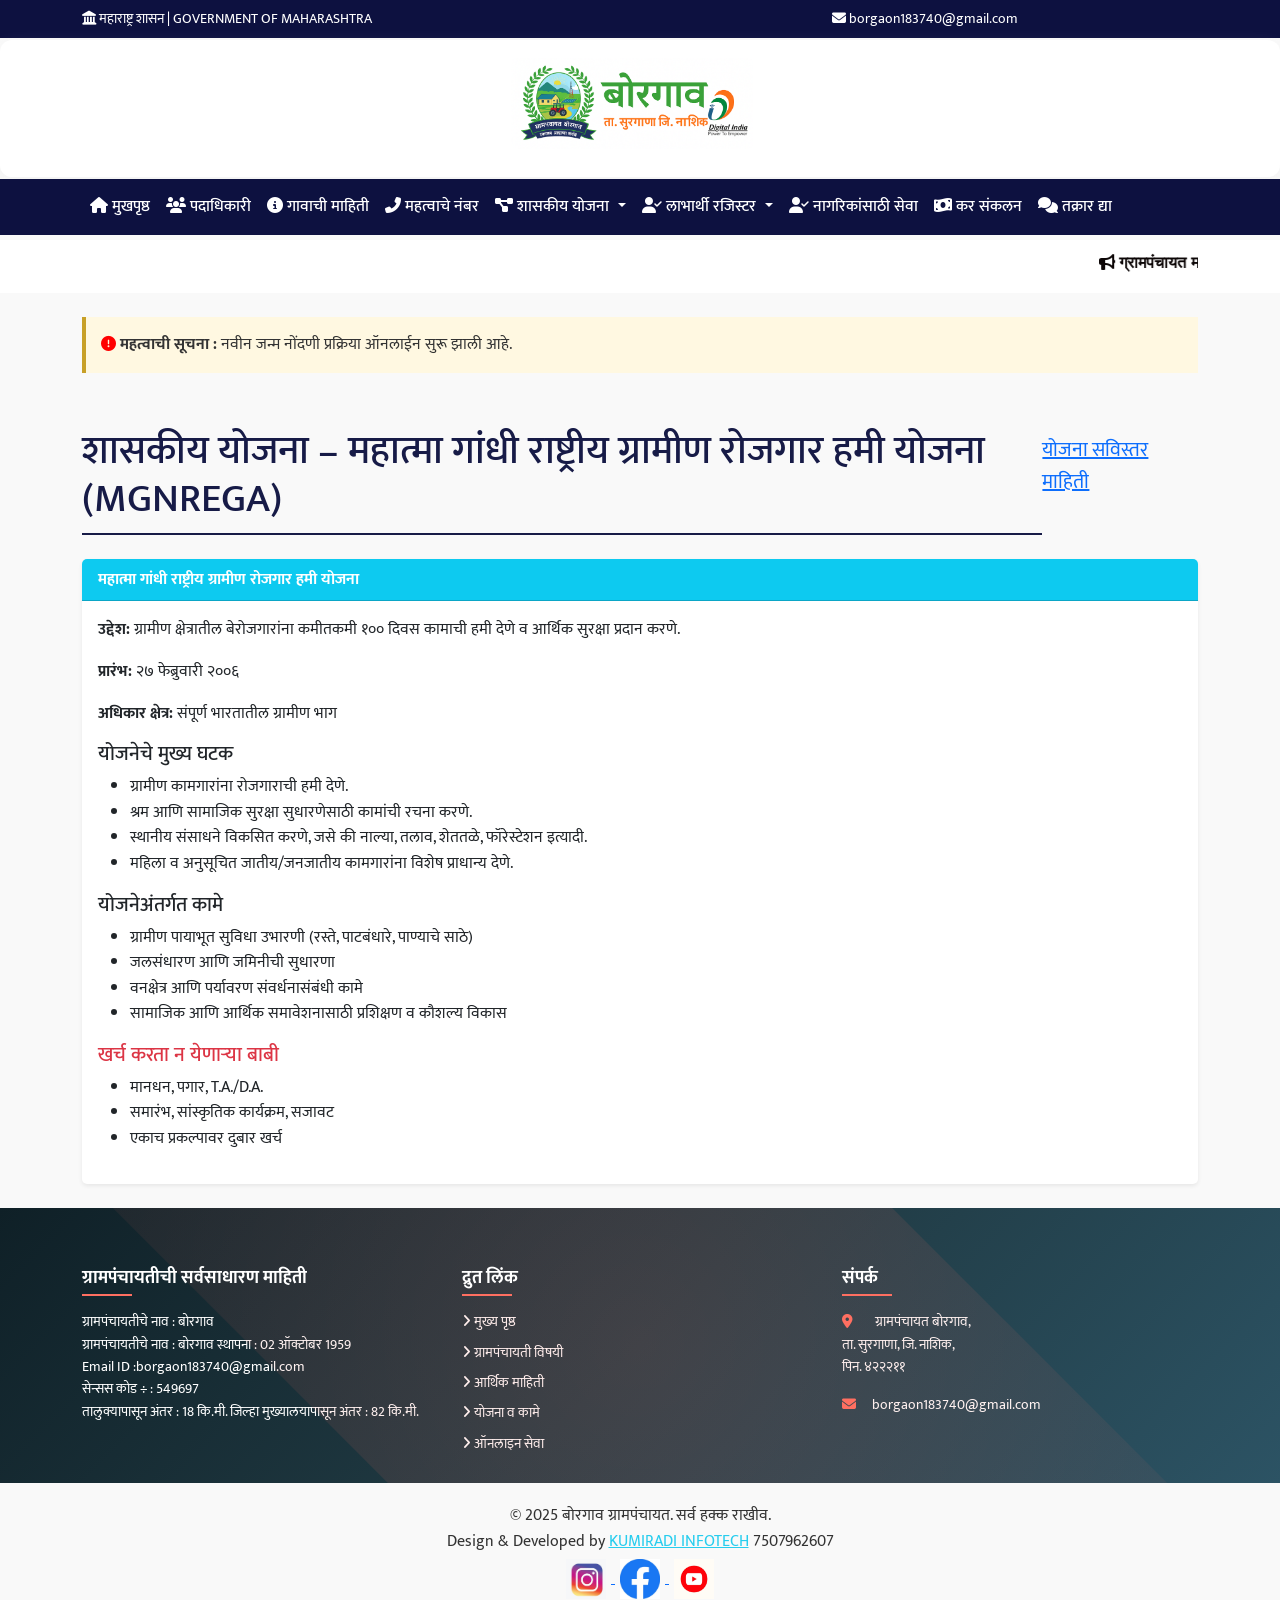
<file: nrega.html>
<!DOCTYPE html>
<html lang="mr">
  <head>
    <meta charset="UTF-8" />
    <meta name="viewport" content="width=device-width, initial-scale=1.0" />
    <title>शासकीय योजना</title>
    <link rel="icon" type="image/x-icon" href="img/favicon-16x16.png" />
    <link
      href="https://cdn.jsdelivr.net/npm/bootstrap@5.3.0/dist/css/bootstrap.min.css"
      rel="stylesheet"
    />
    <link
      rel="stylesheet"
      href="https://cdnjs.cloudflare.com/ajax/libs/font-awesome/6.4.0/css/all.min.css"
    />
    <link
      href="https://fonts.googleapis.com/css2?family=Mukta:wght@400;500;600;700&display=swap"
      rel="stylesheet"
    />
    <link rel="stylesheet" href="css/nrega.css" />
    <link rel="stylesheet" href="index.css" />
  </head>

  <body>
    <!-- Google Translator -->
    <div class="google-translator">
      <div id="google_translate_element"></div>
    </div>

    <!-- Top Bar -->
    <div class="top-bar">
      <div class="container">
        <div class="row align-items-center">
          <div class="col-12 col-md-6 text-center text-md-start">
            <i class="fas fa-landmark"></i> महाराष्ट्र शासन | GOVERNMENT OF
            MAHARASHTRA
          </div>
          <div class="col-12 col-md-6 text-center">
            <span><i class="fas fa-envelope"></i> borgaon183740@gmail.com</span>
          </div>
        </div>
      </div>
    </div>

    <!-- Logo Header -->
    <div
      class="logo-header py-3 d-flex justify-content-between align-items-center px-4"
    >
      <div class="logo-container d-flex align-items-center">
        <img src="img/main_logo.png" alt="ग्रामपंचायत लोगो" class="logo me-3" />
        <div class="logo-text"></div>
      </div>
      <div class="contact-short d-none d-md-block text-end"></div>
    </div>

    <!-- Navigation Bar -->
    <nav class="navbar navbar-expand-lg navbar-dark nav-bar">
      <div class="container">
        <button
          class="navbar-toggler"
          type="button"
          data-bs-toggle="collapse"
          data-bs-target="#navbarNav"
        >
          <span class="navbar-toggler-icon"></span>
        </button>
        <div class="collapse navbar-collapse" id="navbarNav">
          <ul class="navbar-nav">
            <li class="nav-item">
              <a class="nav-link active" href="index.html"
                ><i class="fas fa-home"></i> मुखपृष्ठ</a
              >
            </li>
            <li class="nav-item">
              <a class="nav-link active" href="members.html"
                ><i class="fas fa-users"></i> पदाधिकारी</a
              >
            </li>
            <li class="nav-item">
              <a class="nav-link active" href="villageinfo.html"
                ><i class="fas fa-info-circle"></i> गावाची माहिती</a
              >
            </li>
            <li class="nav-item">
              <a class="nav-link" href="impnumbers.html"
                ><i class="fas fa-phone-alt"></i> महत्वाचे नंबर</a
              >
            </li>
            <!-- New Dropdown Menu -->
            <li class="nav-item dropdown">
              <a
                class="nav-link dropdown-toggle"
                href="yojna.html"
                id="navbarDropdown"
                role="button"
                data-bs-toggle="dropdown"
                aria-expanded="false"
                onclick="window.location=this.getAttribute('href');"
              >
                <i class="fas fa-project-diagram"></i> शासकीय योजना
              </a>
              <ul
                class="dropdown-menu dropdown-menu-custom"
                aria-labelledby="navbarDropdown"
              >
                <li>
                  <a
                    class="dropdown-item dropdown-item-custom"
                    href="yojna.html"
                    >१५ वित्त आयोग</a
                  >
                </li>
                <li>
                  <a
                    class="dropdown-item dropdown-item-custom"
                    href="jaljeevan.html"
                    >जल जीवन मिशन</a
                  >
                </li>

                <li>
                  <a
                    class="dropdown-item dropdown-item-custom"
                    href="pmawas.html"
                    >प्रधान मंत्री आवास योजना</a
                  >
                </li>
                <li>
                  <a
                    class="dropdown-item dropdown-item-custom"
                    href="nrega.html"
                    >महात्मा गांधी राष्ट्रीय ग्रामीण रोजगार हमी योजना</a
                  >
                </li>
                <li>
                  <a
                    class="dropdown-item dropdown-item-custom"
                    href="tanda_vasti.html"
                    >तांडा/वस्ती योजना</a
                  >
                </li>
                <li>
                  <a
                    class="dropdown-item dropdown-item-custom"
                    href="sc_st_development.html"
                    >अनुसूचीत जाती व नवबौध्द विकास</a
                  >
                </li>
                <li>
                  <a
                    class="dropdown-item dropdown-item-custom"
                    href="ramaiawas.html"
                    >रमाई आवास योजना</a
                  >
                </li>
                <li>
                  <a
                    class="dropdown-item dropdown-item-custom"
                    href="shabriawas.html"
                    >शबरी आदिवासी घरकुल योजना</a
                  >
                </li>
              </ul>
            </li>
            <!-- लाभार्थी रजिस्टर Dropdown Menu -->
            <li class="nav-item dropdown">
              <a
                class="nav-link dropdown-toggle"
                href="#"
                id="beneficiaryDropdown"
                role="button"
                data-bs-toggle="dropdown"
                aria-expanded="false"
              >
                <i class="fas fa-user-check"></i> लाभार्थी रजिस्टर
              </a>
              <ul
                class="dropdown-menu dropdown-menu-custom"
                aria-labelledby="beneficiaryDropdown"
              >
                <li>
                  <a
                    class="dropdown-item dropdown-item-custom"
                    href="pm_awas.html"
                    >प्रधानमंत्री आवास योजना</a
                  >
                </li>
                <li>
                  <a
                    class="dropdown-item dropdown-item-custom"
                    href="shabri_awas.html"
                    >शबरी आवास योजना</a
                  >
                </li>
                <li>
                  <a
                    class="dropdown-item dropdown-item-custom"
                    href="ramai_awas.html"
                    >रमाई आवास योजना</a
                  >
                </li>
              </ul>
            </li>
            <li class="nav-item">
              <a class="nav-link active" href="services-for-citizens.html"
                ><i class="fas fa-user-check"></i> नागरिकांसाठी सेवा</a
              >
            </li>
            <li class="nav-item">
              <a class="nav-link active" href="tax-collection.html"
                ><i class="fas fa-money-bill-wave"></i> कर संकलन</a
              >
            </li>
            <li class="nav-item">
              <a class="nav-link" href="complain-us.html"
                ><i class="fas fa-comments"></i> तक्रार द्या</a
              >
            </li>
          </ul>
        </div>
      </div>
    </nav>

    <!-- Marquee -->
    <div class="marquee">
      <div class="container">
        <marquee behavior="scroll" direction="left">
          <i class="fas fa-bullhorn"></i> ग्रामपंचायत मध्ये स्वच्छता अभियान चालू
          आहे. सर्व नागरिकांनी सहभागी व्हावे.
        </marquee>
      </div>
    </div>

    <!-- Main Content -->
    <div class="container mt-4">
      <!-- Notification -->
      <div class="notification mb-4">
        <hi><i class="fas fa-exclamation-circle red-icon"></i></hi>

        <strong>महत्वाची सूचना :</strong> नवीन जन्म नोंदणी प्रक्रिया ऑनलाईन सुरू
        झाली आहे.
      </div>
      <div class="d-flex justify-content-between align-items-center mb-4">
        <h1 class="section-title mb-0">
          शासकीय योजना – महात्मा गांधी राष्ट्रीय ग्रामीण रोजगार हमी योजना
          (MGNREGA)
        </h1>
        <a
          href="https://nrega.nic.in/"
          target="_blank"
          style="font-size: 20px; padding-right: 20px"
        >
          योजना सविस्तर माहिती
        </a>
      </div>

      <!-- MGNREGA Card -->
      <div class="card shadow-sm mb-4">
        <div class="card-header bg-info text-white fw-bold">
          महात्मा गांधी राष्ट्रीय ग्रामीण रोजगार हमी योजना
        </div>
        <div class="card-body">
          <p>
            <strong>उद्देश:</strong> ग्रामीण क्षेत्रातील बेरोजगारांना कमीतकमी
            १०० दिवस कामाची हमी देणे व आर्थिक सुरक्षा प्रदान करणे.
          </p>
          <p><strong>प्रारंभ:</strong> २७ फेब्रुवारी २००६</p>
          <p><strong>अधिकार क्षेत्र:</strong> संपूर्ण भारतातील ग्रामीण भाग</p>

          <h5 class="mt-3">योजनेचे मुख्य घटक</h5>
          <ul>
            <li>ग्रामीण कामगारांना रोजगाराची हमी देणे.</li>
            <li>श्रम आणि सामाजिक सुरक्षा सुधारणेसाठी कामांची रचना करणे.</li>
            <li>
              स्थानीय संसाधने विकसित करणे, जसे की नाल्या, तलाव, शेततळे,
              फॉरेस्टेशन इत्यादी.
            </li>
            <li>
              महिला व अनुसूचित जातीय/जनजातीय कामगारांना विशेष प्राधान्य देणे.
            </li>
          </ul>

          <h5 class="mt-3">योजनेअंतर्गत कामे</h5>
          <ul>
            <li>
              ग्रामीण पायाभूत सुविधा उभारणी (रस्ते, पाटबंधारे, पाण्याचे साठे)
            </li>
            <li>जलसंधारण आणि जमिनीची सुधारणा</li>
            <li>वनक्षेत्र आणि पर्यावरण संवर्धनासंबंधी कामे</li>
            <li>सामाजिक आणि आर्थिक समावेशनासाठी प्रशिक्षण व कौशल्य विकास</li>
          </ul>

          <h5 class="mt-3 text-danger">खर्च करता न येणाऱ्या बाबी</h5>
          <ul>
            <li>मानधन, पगार, T.A./D.A.</li>
            <li>समारंभ, सांस्कृतिक कार्यक्रम, सजावट</li>
            <li>एकाच प्रकल्पावर दुबार खर्च</li>
          </ul>
        </div>
      </div>
    </div>

    <!-- Footer -->
    <div class="footer">
      <div class="container">
        <div class="row">
          <div class="col-md-4">
            <h5>ग्रामपंचायतीची सर्वसाधारण माहिती</h5>
            <p>
              ग्रामपंचायतीचे नाव : बोरगाव <br />
              ग्रामपंचायतीचे नाव : बोरगाव स्थापना : 02 ऑक्टोबर 1959 <br />
              Email ID :borgaon183740@gmail.com <br />
              सेन्सस कोड ÷ : 549697 <br />
              तालुक्यापासून अंतर : 18 कि.मी. जिल्हा मुख्यालयापासून अंतर : 82
              कि.मी.
            </p>
          </div>

          <div class="col-md-4">
            <h5>द्रुत लिंक</h5>
            <div class="quick-links">
              <a href="index.html"
                ><i class="fas fa-angle-right"></i> मुख्य पृष्ठ</a
              >
              <a href="villageinfo.html"
                ><i class="fas fa-angle-right"></i> ग्रामपंचायती विषयी</a
              >
              <a href="tax-collection.html"
                ><i class="fas fa-angle-right"></i> आर्थिक माहिती</a
              >
              <a href="yojna.html"
                ><i class="fas fa-angle-right"></i> योजना व कामे</a
              >
              <a href="services-for-citizens.html"
                ><i class="fas fa-angle-right"></i> ऑनलाइन सेवा</a
              >
            </div>
          </div>
          <div class="col-md-4">
            <h5>संपर्क</h5>
            <div class="contact-info">
              <p>
                <i class="fas fa-map-marker-alt"></i> ग्रामपंचायत बोरगाव,<br />
                ता. सुरगाणा, जि. नाशिक,<br />
                पिन. ४२२२११
              </p>
              <p><i class="fas fa-envelope"></i>borgaon183740@gmail.com</p>
            </div>
          </div>
        </div>
      </div>
    </div>

      <!-- Copyright -->
          <div class="row">
            <div class="col text-center">
              <p class="mb-0">
                © 2025 बोरगाव ग्रामपंचायत. सर्व हक्क राखीव. <br />
                Design & Developed by
                <a href="https://kumiradiinfotech.com/" style="color: rgb(40, 205, 238);" class="custom-link">KUMIRADI INFOTECH</a>
                7507962607
              </p>
               <div class="social-icons">
               <a href="https://www.instagram.com/kumiradi.infotech" target="_blank">
               <img src="img/instagram.jpg" alt="Instagram">
                </a>
               <a href="https://www.facebook.com/yourusername" target="_blank">
               <img src="img/facebook.jpg" alt="Facebook">
               </a>
               <a href="https://www.youtube.com/@yourchannel" target="_blank">
               <img src="img/youtube.jpg" alt="YouTube">
               </a>
               </div>

    <script src="https://cdn.jsdelivr.net/npm/bootstrap@5.3.0/dist/js/bootstrap.bundle.min.js"></script>
    <script>
      // Visitor Counter
      function updateVisitorCounter() {
        if (localStorage.getItem("visits")) {
          let visits = parseInt(localStorage.getItem("visits")) + 1;
          localStorage.setItem("visits", visits);
          document.getElementById("visitorCounter").innerText = visits;
        } else {
          localStorage.setsetItem("visits", 1);
          document.getElementById("visitorCounter").innerText = 1;
        }
      }

      // Word Rotator
      function initWordRotator() {
        const words = document.querySelectorAll(".word-rotator-words b");
        let currentIndex = 0;

        function rotateWords() {
          // Hide current word
          words[currentIndex].classList.remove("is-visible");
          words[currentIndex].classList.add("is-hidden");

          // Move to next word
          currentIndex = (currentIndex + 1) % words.length;

          // Show next word
          words[currentIndex].classList.remove("is-hidden");
          words[currentIndex].classList.add("is-visible");

          // Adjust width of container
          const container = document.querySelector(".word-rotator-words");
          container.style.width = words[currentIndex].offsetWidth + "px";
        }

        // Initial adjustment
        if (words.length > 0) {
          const container = document.querySelector(".word-rotator-words");
          container.style.width = words[0].offsetWidth + "px";

          // Start rotation
          setInterval(rotateWords, 3000);
        }
      }

      // Initialize on page load
      window.onload = function () {
        updateVisitorCounter();
        initWordRotator();

        // Add rotation to chevron icons when collapsing
        document.querySelectorAll(".collapse-header").forEach((header) => {
          header.addEventListener("click", function () {
            const icon = this.querySelector(
              "i.fa-chevron-down, i.fa-chevron-up"
            );
            if (icon) {
              icon.classList.toggle("fa-chevron-down");
              icon.classList.toggle("fa-chevron-up");
            }
          });
        });
      };
    </script>
  </body>
</html>
</file>
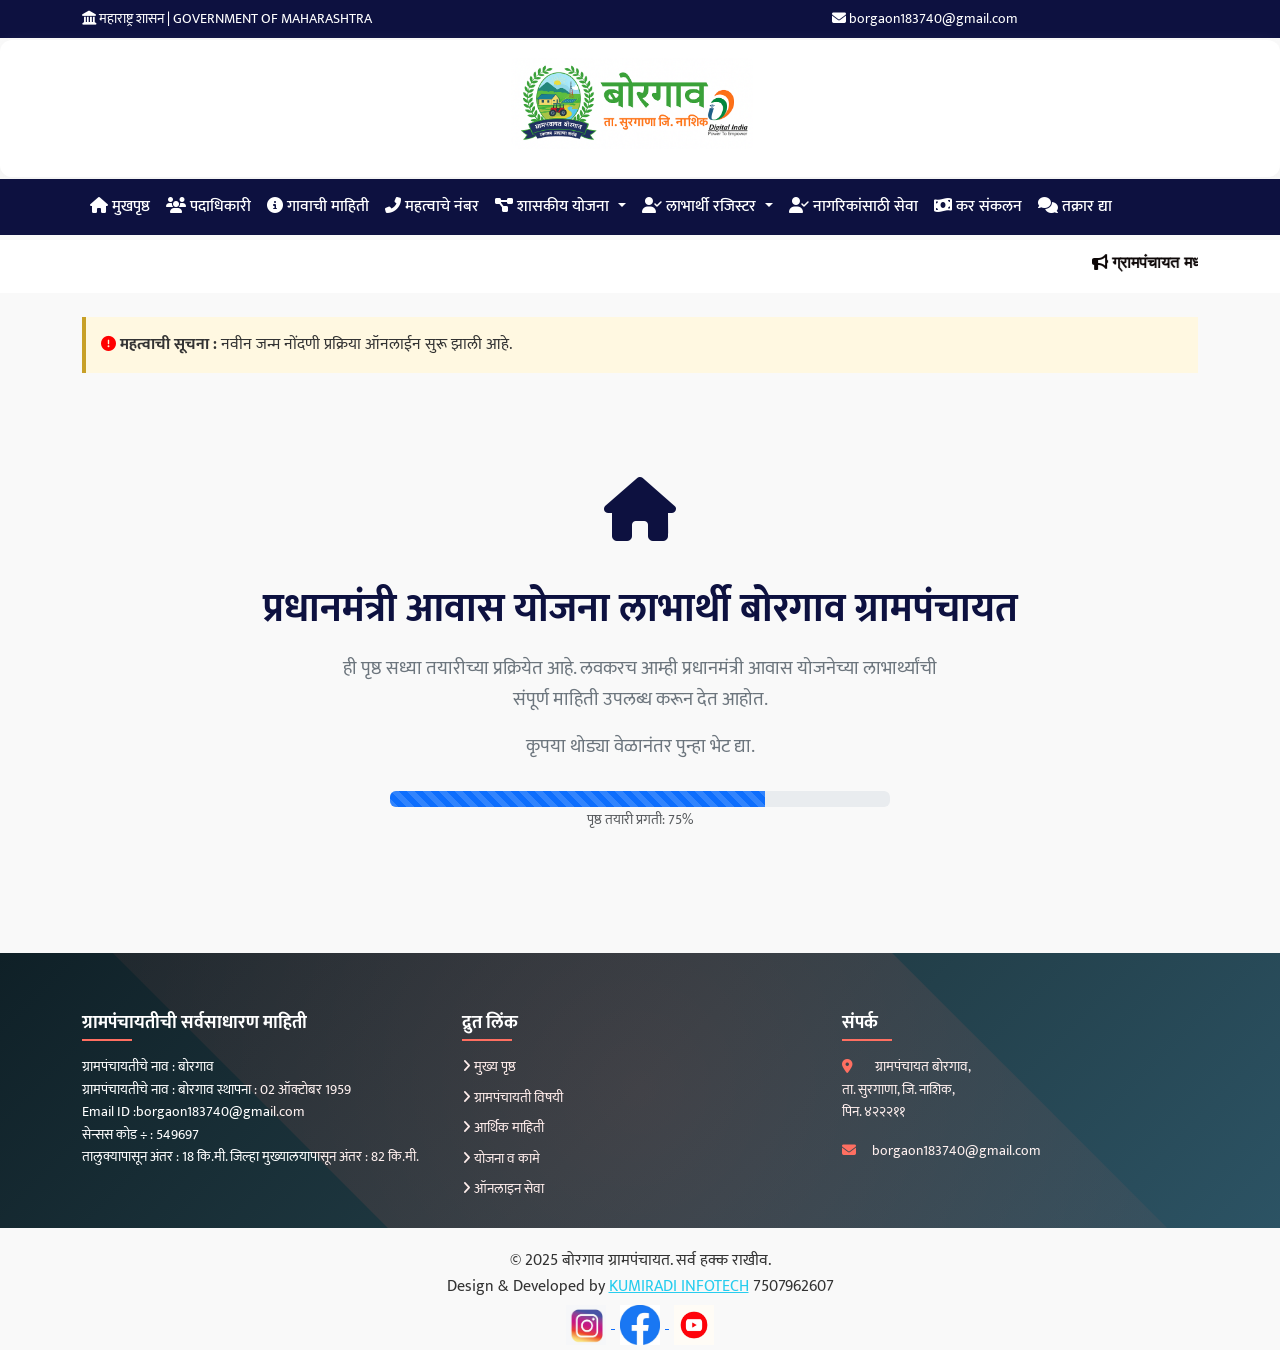
<file: pm_awas.html>
<!DOCTYPE html>
<html lang="mr">
  <head>
    <meta charset="UTF-8" />
    <meta name="viewport" content="width=device-width, initial-scale=1.0" />
    <title>प्रधानमंत्री आवास योजना</title>
    <link rel="icon" type="image/x-icon" href="img/favicon-16x16.png" />
    <link
      href="https://cdn.jsdelivr.net/npm/bootstrap@5.3.0/dist/css/bootstrap.min.css"
      rel="stylesheet"
    />
    <link
      rel="stylesheet"
      href="https://cdnjs.cloudflare.com/ajax/libs/font-awesome/6.4.0/css/all.min.css"
    />
    <link
      href="https://fonts.googleapis.com/css2?family=Mukta:wght@400;500;600;700&display=swap"
      rel="stylesheet"
    />
    <link rel="stylesheet" href="css/pm_awas.css" />
    <link rel="stylesheet" href="index.css" />
  </head>
  <body>
    <!-- Google Translator -->
    <div class="google-translator">
      <div id="google_translate_element"></div>
    </div>

    <!-- Top Bar -->
    <div class="top-bar">
      <div class="container">
        <div class="row align-items-center">
          <div class="col-12 col-md-6 text-center text-md-start">
            <i class="fas fa-landmark"></i> महाराष्ट्र शासन | GOVERNMENT OF
            MAHARASHTRA
          </div>
          <div class="col-12 col-md-6 text-center">
            <span><i class="fas fa-envelope"></i> borgaon183740@gmail.com</span>
          </div>
        </div>
      </div>
    </div>

    <!-- Logo Header -->
    <div
      class="logo-header py-3 d-flex justify-content-between align-items-center px-4"
    >
      <div class="logo-container d-flex align-items-center">
        <img src="img/main_logo.png" alt="ग्रामपंचायत लोगो" class="logo me-3" />
        <div class="logo-text"></div>
      </div>
      <div class="contact-short d-none d-md-block text-end"></div>
    </div>

    <!-- Navigation Bar -->
    <nav class="navbar navbar-expand-lg navbar-dark nav-bar">
      <div class="container">
        <button
          class="navbar-toggler"
          type="button"
          data-bs-toggle="collapse"
          data-bs-target="#navbarNav"
        >
          <span class="navbar-toggler-icon"></span>
        </button>
        <div class="collapse navbar-collapse" id="navbarNav">
          <ul class="navbar-nav">
            <li class="nav-item">
              <a class="nav-link" href="index.html"
                ><i class="fas fa-home"></i> मुखपृष्ठ</a
              >
            </li>
            <li class="nav-item">
              <a class="nav-link" href="members.html"
                ><i class="fas fa-users"></i> पदाधिकारी</a
              >
            </li>
            <li class="nav-item">
              <a class="nav-link" href="villageinfo.html"
                ><i class="fas fa-info-circle"></i> गावाची माहिती</a
              >
            </li>
            <li class="nav-item">
              <a class="nav-link" href="impnumbers.html"
                ><i class="fas fa-phone-alt"></i> महत्वाचे नंबर</a
              >
            </li>
            <!-- New Dropdown Menu -->
            <li class="nav-item dropdown">
              <a
                class="nav-link dropdown-toggle"
                href="yojna.html"
                id="navbarDropdown"
                role="button"
                data-bs-toggle="dropdown"
                aria-expanded="false"
                onclick="window.location=this.getAttribute('href');"
              >
                <i class="fas fa-project-diagram"></i> शासकीय योजना
              </a>
              <ul
                class="dropdown-menu dropdown-menu-custom"
                aria-labelledby="navbarDropdown"
              >
                <li>
                  <a
                    class="dropdown-item dropdown-item-custom"
                    href="yojna.html"
                    >१५ वित्त आयोग</a
                  >
                </li>
                <li>
                  <a
                    class="dropdown-item dropdown-item-custom"
                    href="jaljeevan.html"
                    >जल जीवन मिशन</a
                  >
                </li>

                <li>
                  <a
                    class="dropdown-item dropdown-item-custom"
                    href="pmawas.html"
                    >प्रधान मंत्री आवास योजना</a
                  >
                </li>
                <li>
                  <a
                    class="dropdown-item dropdown-item-custom"
                    href="nrega.html"
                    >महात्मा गांधी राष्ट्रीय ग्रामीण रोजगार हमी योजना</a
                  >
                </li>
                <li>
                  <a
                    class="dropdown-item dropdown-item-custom"
                    href="tanda_vasti.html"
                    >तांडा/वस्ती योजना</a
                  >
                </li>
                <li>
                  <a
                    class="dropdown-item dropdown-item-custom"
                    href="sc_st_development.html"
                    >अनुसूचीत जाती व नवबौध्द विकास</a
                  >
                </li>
                <li>
                  <a
                    class="dropdown-item dropdown-item-custom"
                    href="ramaiawas.html"
                    >रमाई आवास योजना</a
                  >
                </li>
                <li>
                  <a
                    class="dropdown-item dropdown-item-custom"
                    href="shabriawas.html"
                    >शबरी आदिवासी घरकुल योजना</a
                  >
                </li>
              </ul>
            </li>
            <!-- लाभार्थी रजिस्टर Dropdown Menu -->
            <li class="nav-item dropdown">
              <a
                class="nav-link dropdown-toggle"
                href="#"
                id="beneficiaryDropdown"
                role="button"
                data-bs-toggle="dropdown"
                aria-expanded="false"
              >
                <i class="fas fa-user-check"></i> लाभार्थी रजिस्टर
              </a>
              <ul
                class="dropdown-menu dropdown-menu-custom"
                aria-labelledby="beneficiaryDropdown"
              >
                <li>
                  <a
                    class="dropdown-item dropdown-item-custom"
                    href="pm_awas.html"
                    >प्रधानमंत्री आवास योजना</a
                  >
                </li>
                <li>
                  <a
                    class="dropdown-item dropdown-item-custom"
                    href="shabri_awas.html"
                    >शबरी आवास योजना</a
                  >
                </li>
                <li>
                  <a
                    class="dropdown-item dropdown-item-custom"
                    href="ramai_awas.html"
                    >रमाई आवास योजना</a
                  >
                </li>
              </ul>
            </li>
            <li class="nav-item">
              <a class="nav-link active" href="services-for-citizens.html"
                ><i class="fas fa-user-check"></i> नागरिकांसाठी सेवा</a
              >
            </li>
            <li class="nav-item">
              <a class="nav-link active" href="tax-collection.html"
                ><i class="fas fa-money-bill-wave"></i> कर संकलन</a
              >
            </li>
            <li class="nav-item">
              <a class="nav-link" href="complain-us.html"
                ><i class="fas fa-comments"></i> तक्रार द्या</a
              >
            </li>
          </ul>
        </div>
      </div>
    </nav>

    <!-- Marquee -->
    <div class="marquee">
      <div class="container">
        <marquee behavior="scroll" direction="left">
          <i class="fas fa-bullhorn"></i> ग्रामपंचायत मध्ये स्वच्छता अभियान चालू
          आहे. सर्व नागरिकांनी सहभागी व्हावे.
        </marquee>
      </div>
    </div>

    <!-- Main Content -->
    <div class="container mt-4">
      <!-- Notification -->
      <div class="notification">
        <hi><i class="fas fa-exclamation-circle red-icon"></i></hi>

        <strong>महत्वाची सूचना :</strong> नवीन जन्म नोंदणी प्रक्रिया ऑनलाईन सुरू
        झाली आहे.
      </div>

      <div class="coming-soon-container">
        <div class="coming-soon-icon">
          <i class="fas fa-home"></i>
        </div>
        <h1 class="coming-soon-title">
          प्रधानमंत्री आवास योजना लाभार्थी बोरगाव ग्रामपंचायत
        </h1>
        <div class="coming-soon-message">
          <p>
            ही पृष्ठ सध्या तयारीच्या प्रक्रियेत आहे. लवकरच आम्ही प्रधानमंत्री
            आवास योजनेच्या लाभार्थ्यांची संपूर्ण माहिती उपलब्ध करून देत आहोत.
          </p>
          <p>कृपया थोड्या वेळानंतर पुन्हा भेट द्या.</p>
        </div>

        <div class="progress-container">
          <div class="progress">
            <div
              class="progress-bar progress-bar-striped progress-bar-animated"
              role="progressbar"
              style="width: 75%"
            ></div>
          </div>
          <small class="text-muted">पृष्ठ तयारी प्रगती: 75%</small>
        </div>
      </div>
    </div>

    <!-- Footer -->
    <div class="footer">
      <div class="container">
        <div class="row">
          <div class="col-md-4">
            <h5>ग्रामपंचायतीची सर्वसाधारण माहिती</h5>
            <p>
              ग्रामपंचायतीचे नाव : बोरगाव <br />
              ग्रामपंचायतीचे नाव : बोरगाव स्थापना : 02 ऑक्टोबर 1959 <br />
              Email ID :borgaon183740@gmail.com <br />
              सेन्सस कोड ÷ : 549697 <br />
              तालुक्यापासून अंतर : 18 कि.मी. जिल्हा मुख्यालयापासून अंतर : 82
              कि.मी.
            </p>
          </div>

          <div class="col-md-4">
            <h5>द्रुत लिंक</h5>
            <div class="quick-links">
              <a href="index.html"
                ><i class="fas fa-angle-right"></i> मुख्य पृष्ठ</a
              >
              <a href="villageinfo.html"
                ><i class="fas fa-angle-right"></i> ग्रामपंचायती विषयी</a
              >
              <a href="tax-collection.html"
                ><i class="fas fa-angle-right"></i> आर्थिक माहिती</a
              >
              <a href="yojna.html"
                ><i class="fas fa-angle-right"></i> योजना व कामे</a
              >
              <a href="services-for-citizens.html"
                ><i class="fas fa-angle-right"></i> ऑनलाइन सेवा</a
              >
            </div>
          </div>
          <div class="col-md-4">
            <h5>संपर्क</h5>
            <div class="contact-info">
              <p>
                <i class="fas fa-map-marker-alt"></i> ग्रामपंचायत बोरगाव,<br />
                ता. सुरगाणा, जि. नाशिक,<br />
                पिन. ४२२२११
              </p>
              <p><i class="fas fa-envelope"></i>borgaon183740@gmail.com</p>
            </div>
          </div>
        </div>
      </div>
    </div>

      <!-- Copyright -->
          <div class="row">
            <div class="col text-center">
              <p class="mb-0">
                © 2025 बोरगाव ग्रामपंचायत. सर्व हक्क राखीव. <br />
                Design & Developed by
                <a href="https://kumiradiinfotech.com/" style="color: rgb(40, 205, 238);" class="custom-link">KUMIRADI INFOTECH</a>
                7507962607
              </p>
               <div class="social-icons">
               <a href="https://www.instagram.com/kumiradi.infotech" target="_blank">
               <img src="img/instagram.jpg" alt="Instagram">
                </a>
               <a href="https://www.facebook.com/yourusername" target="_blank">
               <img src="img/facebook.jpg" alt="Facebook">
               </a>
               <a href="https://www.youtube.com/@yourchannel" target="_blank">
               <img src="img/youtube.jpg" alt="YouTube">
               </a>
               </div>
    <script src="https://cdn.jsdelivr.net/npm/bootstrap@5.3.0/dist/js/bootstrap.bundle.min.js"></script>
    <script>
      // Visitor Counter
      function updateVisitorCounter() {
        if (localStorage.getItem("visits")) {
          let visits = parseInt(localStorage.getItem("visits")) + 1;
          localStorage.setItem("visits", visits);
          document.getElementById("visitorCounter").innerText = visits;
        } else {
          localStorage.setItem("visits", 1);
          document.getElementById("visitorCounter").innerText = 1;
        }
      }

      // Initialize on page load
      window.onload = function () {
        updateVisitorCounter();
      };
    </script>
  </body>
</html>
</file>
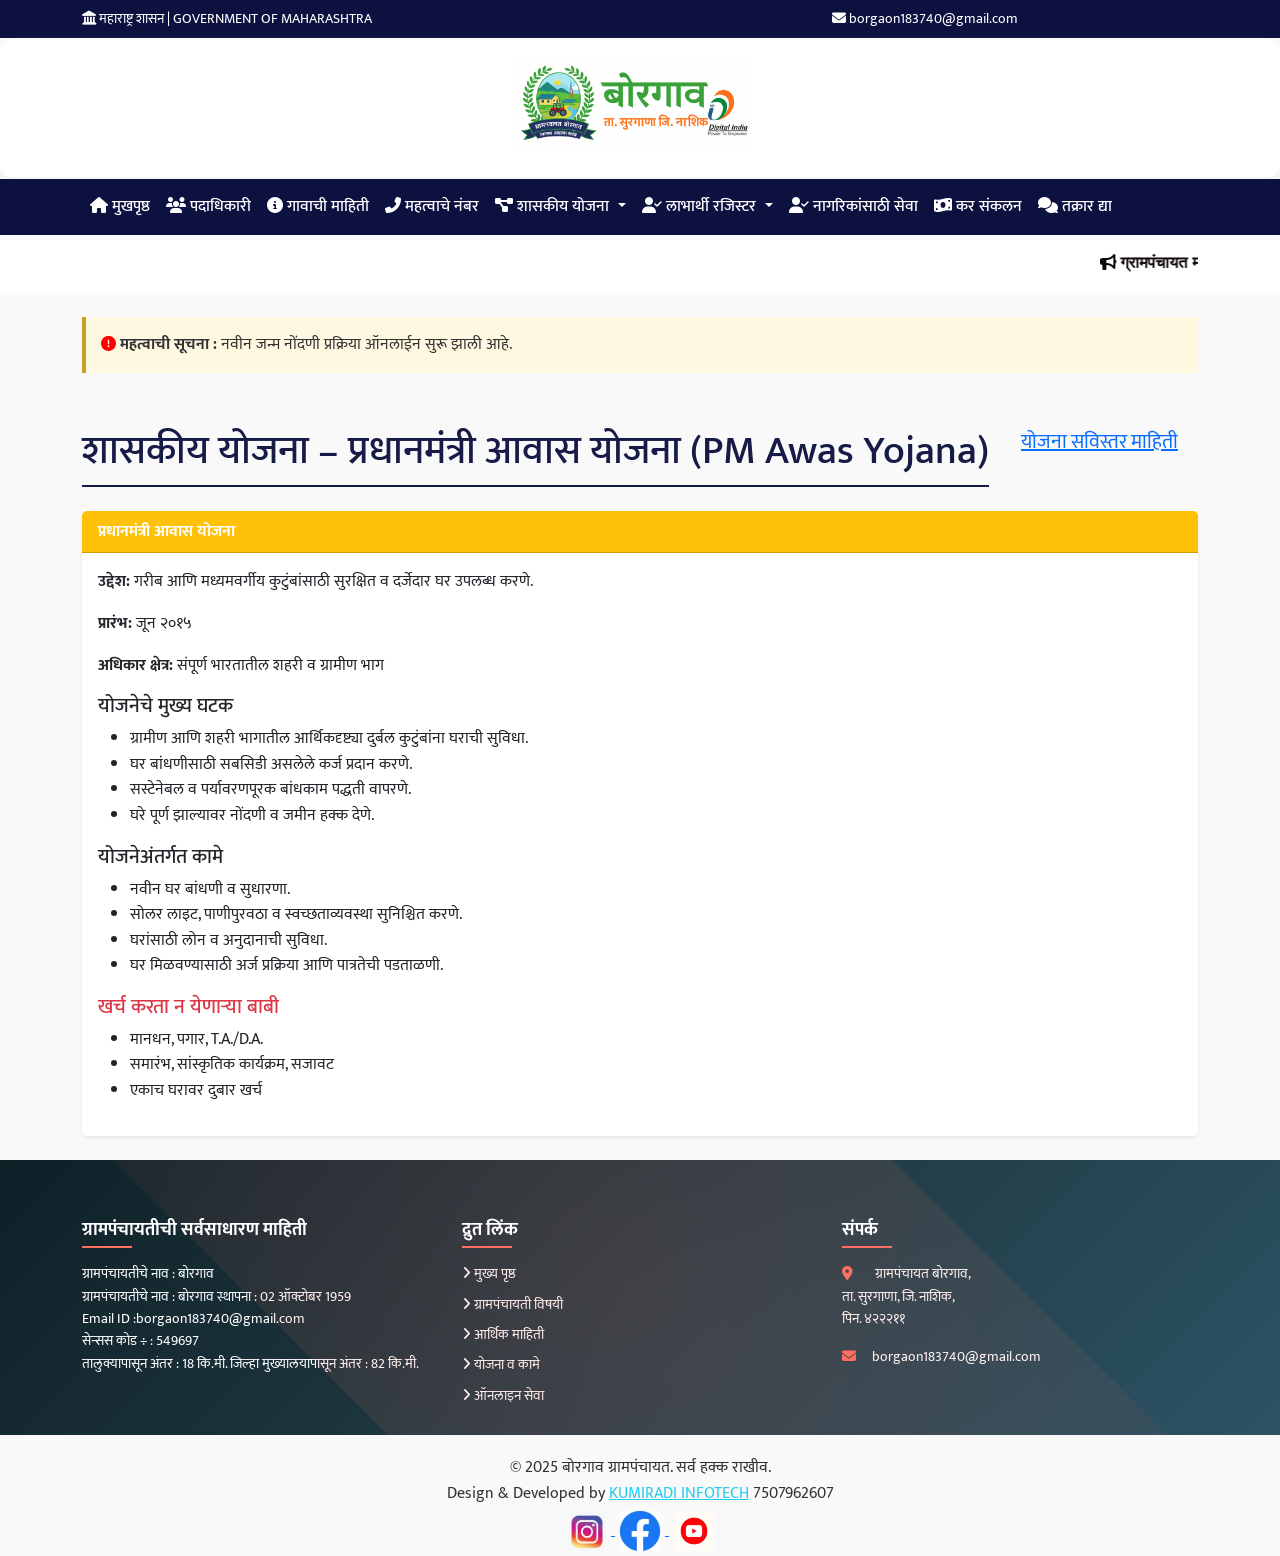
<file: pmawas.html>
<!DOCTYPE html>
<html lang="mr">
  <head>
    <meta charset="UTF-8" />
    <meta name="viewport" content="width=device-width, initial-scale=1.0" />
    <title>शासकीय योजना</title>
    <link rel="icon" type="image/x-icon" href="img/favicon-16x16.png" />
    <link
      href="https://cdn.jsdelivr.net/npm/bootstrap@5.3.0/dist/css/bootstrap.min.css"
      rel="stylesheet"
    />
    <link
      rel="stylesheet"
      href="https://cdnjs.cloudflare.com/ajax/libs/font-awesome/6.4.0/css/all.min.css"
    />
    <link
      href="https://fonts.googleapis.com/css2?family=Mukta:wght@400;500;600;700&display=swap"
      rel="stylesheet"
    />
    <link rel="stylesheet" href="css/pmawas.css" />
  </head>
  <link rel="stylesheet" href="index.css" />
  <body>
    <!-- Google Translator -->
    <div class="google-translator">
      <div id="google_translate_element"></div>
    </div>

    <!-- Top Bar -->
    <div class="top-bar">
      <div class="container">
        <div class="row align-items-center">
          <div class="col-12 col-md-6 text-center text-md-start">
            <i class="fas fa-landmark"></i> महाराष्ट्र शासन | GOVERNMENT OF
            MAHARASHTRA
          </div>
          <div class="col-12 col-md-6 text-center">
            <span><i class="fas fa-envelope"></i> borgaon183740@gmail.com</span>
          </div>
        </div>
      </div>
    </div>
    <!-- Logo Header -->
    <div
      class="logo-header py-3 d-flex justify-content-between align-items-center px-4"
    >
      <div class="logo-container d-flex align-items-center">
        <img src="img/main_logo.png" alt="ग्रामपंचायत लोगो" class="logo me-3" />
        <div class="logo-text"></div>
      </div>
      <div class="contact-short d-none d-md-block text-end"></div>
    </div>

    <!-- Navigation Bar -->
    <nav class="navbar navbar-expand-lg navbar-dark nav-bar">
      <div class="container">
        <button
          class="navbar-toggler"
          type="button"
          data-bs-toggle="collapse"
          data-bs-target="#navbarNav"
        >
          <span class="navbar-toggler-icon"></span>
        </button>
        <div class="collapse navbar-collapse" id="navbarNav">
          <ul class="navbar-nav">
            <li class="nav-item">
              <a class="nav-link active" href="index.html"
                ><i class="fas fa-home"></i> मुखपृष्ठ</a
              >
            </li>
            <li class="nav-item">
              <a class="nav-link active" href="members.html"
                ><i class="fas fa-users"></i> पदाधिकारी</a
              >
            </li>
            <li class="nav-item">
              <a class="nav-link active" href="villageinfo.html"
                ><i class="fas fa-info-circle"></i> गावाची माहिती</a
              >
            </li>
            <li class="nav-item">
              <a class="nav-link" href="impnumbers.html"
                ><i class="fas fa-phone-alt"></i> महत्वाचे नंबर</a
              >
            </li>
            <!-- New Dropdown Menu -->
            <li class="nav-item dropdown">
              <a
                class="nav-link dropdown-toggle"
                href="yojna.html"
                id="navbarDropdown"
                role="button"
                data-bs-toggle="dropdown"
                aria-expanded="false"
                onclick="window.location=this.getAttribute('href');"
              >
                <i class="fas fa-project-diagram"></i> शासकीय योजना
              </a>
              <ul
                class="dropdown-menu dropdown-menu-custom"
                aria-labelledby="navbarDropdown"
              >
                <li>
                  <a
                    class="dropdown-item dropdown-item-custom"
                    href="yojna.html"
                    >१५ वित्त आयोग</a
                  >
                </li>
                <li>
                  <a
                    class="dropdown-item dropdown-item-custom"
                    href="jaljeevan.html"
                    >जल जीवन मिशन</a
                  >
                </li>

                <li>
                  <a
                    class="dropdown-item dropdown-item-custom"
                    href="pmawas.html"
                    >प्रधान मंत्री आवास योजना</a
                  >
                </li>
                <li>
                  <a
                    class="dropdown-item dropdown-item-custom"
                    href="nrega.html"
                    >महात्मा गांधी राष्ट्रीय ग्रामीण रोजगार हमी योजना</a
                  >
                </li>
                <li>
                  <a
                    class="dropdown-item dropdown-item-custom"
                    href="tanda_vasti.html"
                    >तांडा/वस्ती योजना</a
                  >
                </li>
                <li>
                  <a
                    class="dropdown-item dropdown-item-custom"
                    href="sc_st_development.html"
                    >अनुसूचीत जाती व नवबौध्द विकास</a
                  >
                </li>
                <li>
                  <a
                    class="dropdown-item dropdown-item-custom"
                    href="ramaiawas.html"
                    >रमाई आवास योजना</a
                  >
                </li>
                <li>
                  <a
                    class="dropdown-item dropdown-item-custom"
                    href="shabriawas.html"
                    >शबरी आदिवासी घरकुल योजना</a
                  >
                </li>
              </ul>
            </li>
            <!-- लाभार्थी रजिस्टर Dropdown Menu -->
            <li class="nav-item dropdown">
              <a
                class="nav-link dropdown-toggle"
                href="#"
                id="beneficiaryDropdown"
                role="button"
                data-bs-toggle="dropdown"
                aria-expanded="false"
              >
                <i class="fas fa-user-check"></i> लाभार्थी रजिस्टर
              </a>
              <ul
                class="dropdown-menu dropdown-menu-custom"
                aria-labelledby="beneficiaryDropdown"
              >
                <li>
                  <a
                    class="dropdown-item dropdown-item-custom"
                    href="pm_awas.html"
                    >प्रधानमंत्री आवास योजना</a
                  >
                </li>
                <li>
                  <a
                    class="dropdown-item dropdown-item-custom"
                    href="shabri_awas.html"
                    >शबरी आवास योजना</a
                  >
                </li>
                <li>
                  <a
                    class="dropdown-item dropdown-item-custom"
                    href="ramai_awas.html"
                    >रमाई आवास योजना</a
                  >
                </li>
              </ul>
            </li>
            <li class="nav-item">
              <a class="nav-link active" href="services-for-citizens.html"
                ><i class="fas fa-user-check"></i> नागरिकांसाठी सेवा</a
              >
            </li>
            <li class="nav-item">
              <a class="nav-link active" href="tax-collection.html"
                ><i class="fas fa-money-bill-wave"></i> कर संकलन</a
              >
            </li>
            <li class="nav-item">
              <a class="nav-link" href="complain-us.html"
                ><i class="fas fa-comments"></i> तक्रार द्या</a
              >
            </li>
          </ul>
        </div>
      </div>
    </nav>

    <!-- Marquee -->
    <div class="marquee">
      <div class="container">
        <marquee behavior="scroll" direction="left">
          <i class="fas fa-bullhorn"></i> ग्रामपंचायत मध्ये स्वच्छता अभियान चालू
          आहे. सर्व नागरिकांनी सहभागी व्हावे.
        </marquee>
      </div>
    </div>

    <!-- Main Content -->
    <div class="container mt-4">
      <!-- Notification -->
      <div class="notification mb-4">
        <hi><i class="fas fa-exclamation-circle red-icon"></i></hi>

        <strong>महत्वाची सूचना :</strong> नवीन जन्म नोंदणी प्रक्रिया ऑनलाईन सुरू
        झाली आहे.
      </div>

      <div class="d-flex justify-content-between align-items-center mb-4">
        <h1 class="section-title mb-0">
          शासकीय योजना – प्रधानमंत्री आवास योजना (PM Awas Yojana)
        </h1>
        <a
          href="https://pmay-urban.gov.in/"
          target="_blank"
          style="font-size: 20px; padding-right: 20px"
        >
          योजना सविस्तर माहिती
        </a>
      </div>

      <!-- PM Awas Yojana Card -->
      <div class="card shadow-sm mb-4">
        <div class="card-header bg-warning text-white fw-bold">
          प्रधानमंत्री आवास योजना
        </div>
        <div class="card-body">
          <p>
            <strong>उद्देश:</strong> गरीब आणि मध्यमवर्गीय कुटुंबांसाठी सुरक्षित
            व दर्जेदार घर उपलब्ध करणे.
          </p>
          <p><strong>प्रारंभ:</strong> जून २०१५</p>
          <p>
            <strong>अधिकार क्षेत्र:</strong> संपूर्ण भारतातील शहरी व ग्रामीण भाग
          </p>

          <h5 class="mt-3">योजनेचे मुख्य घटक</h5>
          <ul>
            <li>
              ग्रामीण आणि शहरी भागातील आर्थिकदृष्ट्या दुर्बल कुटुंबांना घराची
              सुविधा.
            </li>
            <li>घर बांधणीसाठी सबसिडी असलेले कर्ज प्रदान करणे.</li>
            <li>सस्टेनेबल व पर्यावरणपूरक बांधकाम पद्धती वापरणे.</li>
            <li>घरे पूर्ण झाल्यावर नोंदणी व जमीन हक्क देणे.</li>
          </ul>

          <h5 class="mt-3">योजनेअंतर्गत कामे</h5>
          <ul>
            <li>नवीन घर बांधणी व सुधारणा.</li>
            <li>सोलर लाइट, पाणीपुरवठा व स्वच्छताव्यवस्था सुनिश्चित करणे.</li>
            <li>घरांसाठी लोन व अनुदानाची सुविधा.</li>
            <li>घर मिळवण्यासाठी अर्ज प्रक्रिया आणि पात्रतेची पडताळणी.</li>
          </ul>

          <h5 class="mt-3 text-danger">खर्च करता न येणाऱ्या बाबी</h5>
          <ul>
            <li>मानधन, पगार, T.A./D.A.</li>
            <li>समारंभ, सांस्कृतिक कार्यक्रम, सजावट</li>
            <li>एकाच घरावर दुबार खर्च</li>
          </ul>
        </div>
      </div>
    </div>

    <!-- Footer -->
    <div class="footer">
      <div class="container">
        <div class="row">
          <div class="col-md-4">
            <h5>ग्रामपंचायतीची सर्वसाधारण माहिती</h5>
            <p>
              ग्रामपंचायतीचे नाव : बोरगाव <br />
              ग्रामपंचायतीचे नाव : बोरगाव स्थापना : 02 ऑक्टोबर 1959 <br />
              Email ID :borgaon183740@gmail.com <br />
              सेन्सस कोड ÷ : 549697 <br />
              तालुक्यापासून अंतर : 18 कि.मी. जिल्हा मुख्यालयापासून अंतर : 82
              कि.मी.
            </p>
          </div>

          <div class="col-md-4">
            <h5>द्रुत लिंक</h5>
            <div class="quick-links">
              <a href="index.html"
                ><i class="fas fa-angle-right"></i> मुख्य पृष्ठ</a
              >
              <a href="villageinfo.html"
                ><i class="fas fa-angle-right"></i> ग्रामपंचायती विषयी</a
              >
              <a href="tax-collection.html"
                ><i class="fas fa-angle-right"></i> आर्थिक माहिती</a
              >
              <a href="yojna.html"
                ><i class="fas fa-angle-right"></i> योजना व कामे</a
              >
              <a href="services-for-citizens.html"
                ><i class="fas fa-angle-right"></i> ऑनलाइन सेवा</a
              >
            </div>
          </div>
          <div class="col-md-4">
            <h5>संपर्क</h5>
            <div class="contact-info">
              <p>
                <i class="fas fa-map-marker-alt"></i> ग्रामपंचायत बोरगाव,<br />
                ता. सुरगाणा, जि. नाशिक,<br />
                पिन. ४२२२११
              </p>
              <p><i class="fas fa-envelope"></i>borgaon183740@gmail.com</p>
            </div>
          </div>
        </div>
      </div>
    </div>

      <!-- Copyright -->
          <div class="row">
            <div class="col text-center">
              <p class="mb-0">
                © 2025 बोरगाव ग्रामपंचायत. सर्व हक्क राखीव. <br />
                Design & Developed by
                <a href="https://kumiradiinfotech.com/" style="color: rgb(40, 205, 238);" class="custom-link">KUMIRADI INFOTECH</a>
                7507962607
              </p>
               <div class="social-icons">
               <a href="https://www.instagram.com/kumiradi.infotech" target="_blank">
               <img src="img/instagram.jpg" alt="Instagram">
                </a>
               <a href="https://www.facebook.com/yourusername" target="_blank">
               <img src="img/facebook.jpg" alt="Facebook">
               </a>
               <a href="https://www.youtube.com/@yourchannel" target="_blank">
               <img src="img/youtube.jpg" alt="YouTube">
               </a>
               </div>

    <script src="https://cdn.jsdelivr.net/npm/bootstrap@5.3.0/dist/js/bootstrap.bundle.min.js"></script>
    <script>
      // Visitor Counter
      function updateVisitorCounter() {
        if (localStorage.getItem("visits")) {
          let visits = parseInt(localStorage.getItem("visits")) + 1;
          localStorage.setItem("visits", visits);
          document.getElementById("visitorCounter").innerText = visits;
        } else {
          localStorage.setsetItem("visits", 1);
          document.getElementById("visitorCounter").innerText = 1;
        }
      }

      // Word Rotator
      function initWordRotator() {
        const words = document.querySelectorAll(".word-rotator-words b");
        let currentIndex = 0;

        function rotateWords() {
          // Hide current word
          words[currentIndex].classList.remove("is-visible");
          words[currentIndex].classList.add("is-hidden");

          // Move to next word
          currentIndex = (currentIndex + 1) % words.length;

          // Show next word
          words[currentIndex].classList.remove("is-hidden");
          words[currentIndex].classList.add("is-visible");

          // Adjust width of container
          const container = document.querySelector(".word-rotator-words");
          container.style.width = words[currentIndex].offsetWidth + "px";
        }

        // Initial adjustment
        if (words.length > 0) {
          const container = document.querySelector(".word-rotator-words");
          container.style.width = words[0].offsetWidth + "px";

          // Start rotation
          setInterval(rotateWords, 3000);
        }
      }

      // Initialize on page load
      window.onload = function () {
        updateVisitorCounter();
        initWordRotator();

        // Add rotation to chevron icons when collapsing
        document.querySelectorAll(".collapse-header").forEach((header) => {
          header.addEventListener("click", function () {
            const icon = this.querySelector(
              "i.fa-chevron-down, i.fa-chevron-up"
            );
            if (icon) {
              icon.classList.toggle("fa-chevron-down");
              icon.classList.toggle("fa-chevron-up");
            }
          });
        });
      };
    </script>
  </body>
</html>
</file>
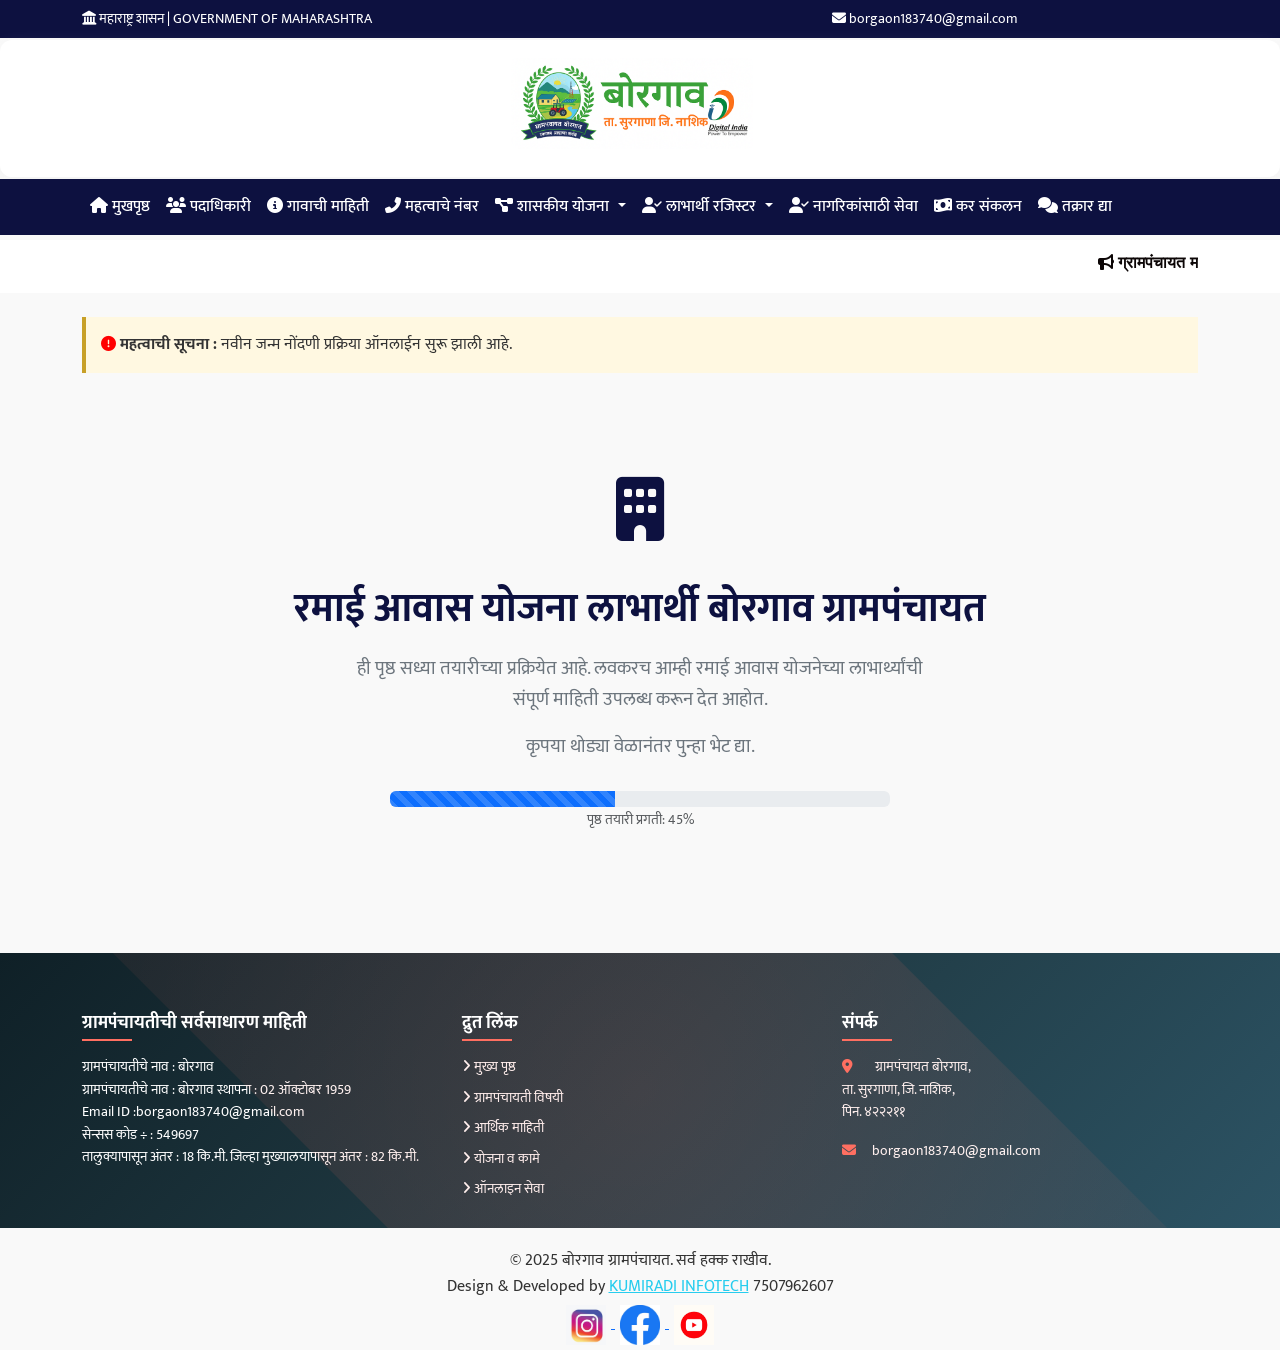
<file: ramai_awas.html>
<!DOCTYPE html>
<html lang="mr">
  <head>
    <meta charset="UTF-8" />
    <meta name="viewport" content="width=device-width, initial-scale=1.0" />
    <title>प्रधानमंत्री आवास योजना</title>
    <link rel="icon" type="image/x-icon" href="img/favicon-16x16.png" />
    <link
      href="https://cdn.jsdelivr.net/npm/bootstrap@5.3.0/dist/css/bootstrap.min.css"
      rel="stylesheet"
    />
    <link
      rel="stylesheet"
      href="https://cdnjs.cloudflare.com/ajax/libs/font-awesome/6.4.0/css/all.min.css"
    />
    <link
      href="https://fonts.googleapis.com/css2?family=Mukta:wght@400;500;600;700&display=swap"
      rel="stylesheet"
    />
    <link rel="stylesheet" href="css/ramai_awas.css" />
  </head>
  <link rel="stylesheet" href="index.css" />
  <body>
    <!-- Google Translator -->
    <div class="google-translator">
      <div id="google_translate_element"></div>
    </div>

    <!-- Top Bar -->
    <div class="top-bar">
      <div class="container">
        <div class="row align-items-center">
          <div class="col-12 col-md-6 text-center text-md-start">
            <i class="fas fa-landmark"></i> महाराष्ट्र शासन | GOVERNMENT OF
            MAHARASHTRA
          </div>
          <div class="col-12 col-md-6 text-center">
            <span><i class="fas fa-envelope"></i> borgaon183740@gmail.com</span>
          </div>
        </div>
      </div>
    </div>

    <!-- Logo Header -->
    <div
      class="logo-header py-3 d-flex justify-content-between align-items-center px-4"
    >
      <div class="logo-container d-flex align-items-center">
        <img src="img/main_logo.png" alt="ग्रामपंचायत लोगो" class="logo me-3" />
        <div class="logo-text"></div>
      </div>
      <div class="contact-short d-none d-md-block text-end"></div>
    </div>

    <!-- Navigation Bar -->
    <nav class="navbar navbar-expand-lg navbar-dark nav-bar">
      <div class="container">
        <button
          class="navbar-toggler"
          type="button"
          data-bs-toggle="collapse"
          data-bs-target="#navbarNav"
        >
          <span class="navbar-toggler-icon"></span>
        </button>
        <div class="collapse navbar-collapse" id="navbarNav">
          <ul class="navbar-nav">
            <li class="nav-item">
              <a class="nav-link" href="index.html"
                ><i class="fas fa-home"></i> मुखपृष्ठ</a
              >
            </li>
            <li class="nav-item">
              <a class="nav-link" href="members.html"
                ><i class="fas fa-users"></i> पदाधिकारी</a
              >
            </li>
            <li class="nav-item">
              <a class="nav-link" href="villageinfo.html"
                ><i class="fas fa-info-circle"></i> गावाची माहिती</a
              >
            </li>
            <li class="nav-item">
              <a class="nav-link" href="impnumbers.html"
                ><i class="fas fa-phone-alt"></i> महत्वाचे नंबर</a
              >
            </li>
            <!-- New Dropdown Menu -->
            <li class="nav-item dropdown">
              <a
                class="nav-link dropdown-toggle"
                href="yojna.html"
                id="navbarDropdown"
                role="button"
                data-bs-toggle="dropdown"
                aria-expanded="false"
                onclick="window.location=this.getAttribute('href');"
              >
                <i class="fas fa-project-diagram"></i> शासकीय योजना
              </a>
              <ul
                class="dropdown-menu dropdown-menu-custom"
                aria-labelledby="navbarDropdown"
              >
                <li>
                  <a
                    class="dropdown-item dropdown-item-custom"
                    href="yojna.html"
                    >१५ वित्त आयोग</a
                  >
                </li>
                <li>
                  <a
                    class="dropdown-item dropdown-item-custom"
                    href="jaljeevan.html"
                    >जल जीवन मिशन</a
                  >
                </li>

                <li>
                  <a
                    class="dropdown-item dropdown-item-custom"
                    href="pmawas.html"
                    >प्रधान मंत्री आवास योजना</a
                  >
                </li>
                <li>
                  <a
                    class="dropdown-item dropdown-item-custom"
                    href="nrega.html"
                    >महात्मा गांधी राष्ट्रीय ग्रामीण रोजगार हमी योजना</a
                  >
                </li>
                <li>
                  <a
                    class="dropdown-item dropdown-item-custom"
                    href="tanda_vasti.html"
                    >तांडा/वस्ती योजना</a
                  >
                </li>
                <li>
                  <a
                    class="dropdown-item dropdown-item-custom"
                    href="sc_st_development.html"
                    >अनुसूचीत जाती व नवबौध्द विकास</a
                  >
                </li>
                <li>
                  <a
                    class="dropdown-item dropdown-item-custom"
                    href="ramaiawas.html"
                    >रमाई आवास योजना</a
                  >
                </li>
                <li>
                  <a
                    class="dropdown-item dropdown-item-custom"
                    href="shabriawas.html"
                    >शबरी आदिवासी घरकुल योजना</a
                  >
                </li>
              </ul>
            </li>
            <!-- लाभार्थी रजिस्टर Dropdown Menu -->
            <li class="nav-item dropdown">
              <a
                class="nav-link dropdown-toggle"
                href="#"
                id="beneficiaryDropdown"
                role="button"
                data-bs-toggle="dropdown"
                aria-expanded="false"
              >
                <i class="fas fa-user-check"></i> लाभार्थी रजिस्टर
              </a>
              <ul
                class="dropdown-menu dropdown-menu-custom"
                aria-labelledby="beneficiaryDropdown"
              >
                <li>
                  <a
                    class="dropdown-item dropdown-item-custom"
                    href="pm_awas.html"
                    >प्रधानमंत्री आवास योजना</a
                  >
                </li>
                <li>
                  <a
                    class="dropdown-item dropdown-item-custom"
                    href="shabri_awas.html"
                    >शबरी आवास योजना</a
                  >
                </li>
                <li>
                  <a
                    class="dropdown-item dropdown-item-custom"
                    href="ramai_awas.html"
                    >रमाई आवास योजना</a
                  >
                </li>
              </ul>
            </li>
            <li class="nav-item">
              <a class="nav-link active" href="services-for-citizens.html"
                ><i class="fas fa-user-check"></i> नागरिकांसाठी सेवा</a
              >
            </li>
            <li class="nav-item">
              <a class="nav-link active" href="tax-collection.html"
                ><i class="fas fa-money-bill-wave"></i> कर संकलन</a
              >
            </li>
            <li class="nav-item">
              <a class="nav-link" href="complain-us.html"
                ><i class="fas fa-comments"></i> तक्रार द्या</a
              >
            </li>
          </ul>
        </div>
      </div>
    </nav>

    <!-- Marquee -->
    <div class="marquee">
      <div class="container">
        <marquee behavior="scroll" direction="left">
          <i class="fas fa-bullhorn"></i> ग्रामपंचायत मध्ये स्वच्छता अभियान चालू
          आहे. सर्व नागरिकांनी सहभागी व्हावे.
        </marquee>
      </div>
    </div>

    <!-- Main Content -->
    <div class="container mt-4">
      <!-- Notification -->
      <div class="notification">
        <hi><i class="fas fa-exclamation-circle red-icon"></i></hi>

        <strong>महत्वाची सूचना :</strong> नवीन जन्म नोंदणी प्रक्रिया ऑनलाईन सुरू
        झाली आहे.
      </div>

      <div class="coming-soon-container">
        <div class="coming-soon-icon">
          <i class="fas fa-building"></i>
        </div>
        <h1 class="coming-soon-title">
          रमाई आवास योजना लाभार्थी बोरगाव ग्रामपंचायत
        </h1>
        <div class="coming-soon-message">
          <p>
            ही पृष्ठ सध्या तयारीच्या प्रक्रियेत आहे. लवकरच आम्ही रमाई आवास
            योजनेच्या लाभार्थ्यांची संपूर्ण माहिती उपलब्ध करून देत आहोत.
          </p>
          <p>कृपया थोड्या वेळानंतर पुन्हा भेट द्या.</p>
        </div>

        <div class="progress-container">
          <div class="progress">
            <div
              class="progress-bar progress-bar-striped progress-bar-animated"
              role="progressbar"
              style="width: 45%"
            ></div>
          </div>
          <small class="text-muted">पृष्ठ तयारी प्रगती: 45%</small>
        </div>
      </div>
    </div>

    <!-- Footer -->
    <div class="footer">
      <div class="container">
        <div class="row">
          <div class="col-md-4">
            <h5>ग्रामपंचायतीची सर्वसाधारण माहिती</h5>
            <p>
              ग्रामपंचायतीचे नाव : बोरगाव <br />
              ग्रामपंचायतीचे नाव : बोरगाव स्थापना : 02 ऑक्टोबर 1959 <br />
              Email ID :borgaon183740@gmail.com <br />
              सेन्सस कोड ÷ : 549697 <br />
              तालुक्यापासून अंतर : 18 कि.मी. जिल्हा मुख्यालयापासून अंतर : 82
              कि.मी.
            </p>
          </div>

          <div class="col-md-4">
            <h5>द्रुत लिंक</h5>
            <div class="quick-links">
              <a href="index.html"
                ><i class="fas fa-angle-right"></i> मुख्य पृष्ठ</a
              >
              <a href="villageinfo.html"
                ><i class="fas fa-angle-right"></i> ग्रामपंचायती विषयी</a
              >
              <a href="tax-collection.html"
                ><i class="fas fa-angle-right"></i> आर्थिक माहिती</a
              >
              <a href="yojna.html"
                ><i class="fas fa-angle-right"></i> योजना व कामे</a
              >
              <a href="services-for-citizens.html"
                ><i class="fas fa-angle-right"></i> ऑनलाइन सेवा</a
              >
            </div>
          </div>
          <div class="col-md-4">
            <h5>संपर्क</h5>
            <div class="contact-info">
              <p>
                <i class="fas fa-map-marker-alt"></i> ग्रामपंचायत बोरगाव,<br />
                ता. सुरगाणा, जि. नाशिक,<br />
                पिन. ४२२२११
              </p>
              <p><i class="fas fa-envelope"></i>borgaon183740@gmail.com</p>
            </div>
          </div>
        </div>
      </div>
    </div>

      <!-- Copyright -->
          <div class="row">
            <div class="col text-center">
              <p class="mb-0">
                © 2025 बोरगाव ग्रामपंचायत. सर्व हक्क राखीव. <br />
                Design & Developed by
                <a href="https://kumiradiinfotech.com/" style="color: rgb(40, 205, 238);" class="custom-link">KUMIRADI INFOTECH</a>
                7507962607
              </p>
               <div class="social-icons">
               <a href="https://www.instagram.com/kumiradi.infotech" target="_blank">
               <img src="img/instagram.jpg" alt="Instagram">
                </a>
               <a href="https://www.facebook.com/yourusername" target="_blank">
               <img src="img/facebook.jpg" alt="Facebook">
               </a>
               <a href="https://www.youtube.com/@yourchannel" target="_blank">
               <img src="img/youtube.jpg" alt="YouTube">
               </a>
               </div>

    <script src="https://cdn.jsdelivr.net/npm/bootstrap@5.3.0/dist/js/bootstrap.bundle.min.js"></script>
    <script>
      // Visitor Counter
      function updateVisitorCounter() {
        if (localStorage.getItem("visits")) {
          let visits = parseInt(localStorage.getItem("visits")) + 1;
          localStorage.setItem("visits", visits);
          document.getElementById("visitorCounter").innerText = visits;
        } else {
          localStorage.setItem("visits", 1);
          document.getElementById("visitorCounter").innerText = 1;
        }
      }

      // Initialize on page load
      window.onload = function () {
        updateVisitorCounter();
      };
    </script>
  </body>
</html>
</file>
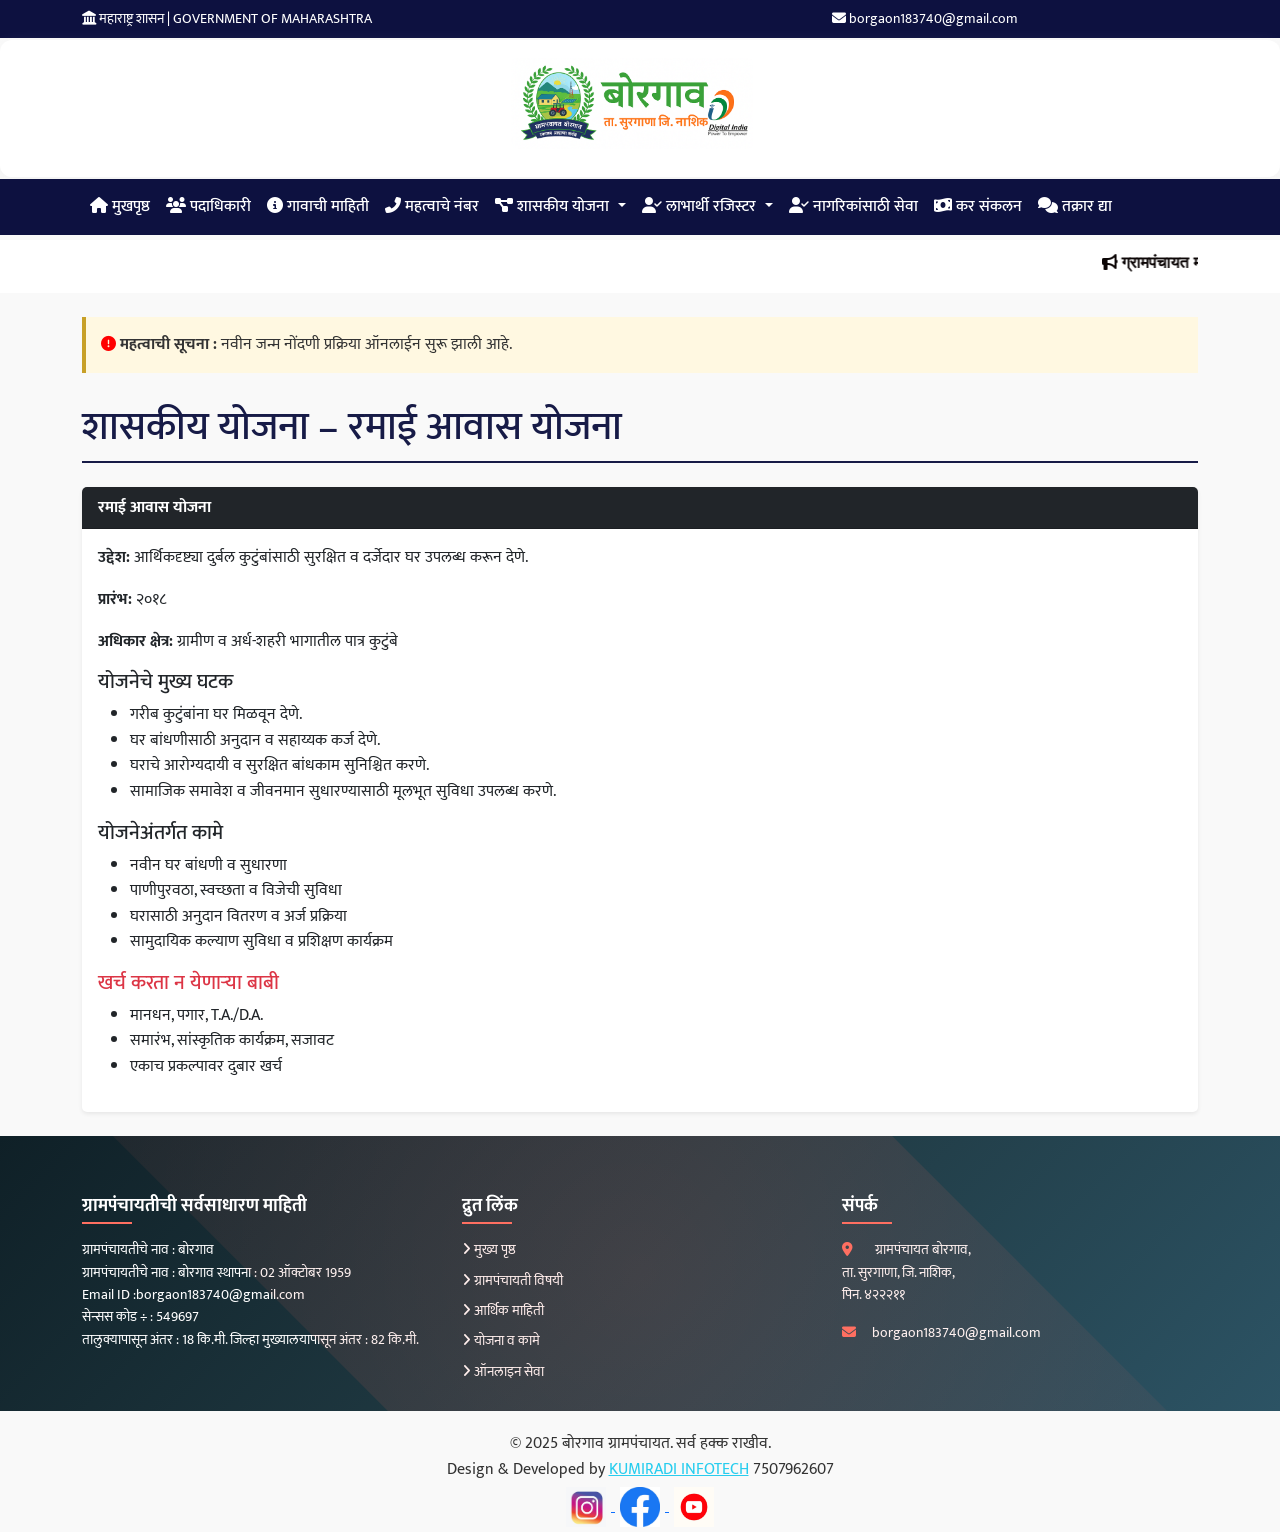
<file: ramaiawas.html>
<!DOCTYPE html>
<html lang="mr">
  <head>
    <meta charset="UTF-8" />
    <meta name="viewport" content="width=device-width, initial-scale=1.0" />
    <title>शासकीय योजना</title>
    <link rel="icon" type="image/x-icon" href="img/favicon-16x16.png" />
    <link
      href="https://cdn.jsdelivr.net/npm/bootstrap@5.3.0/dist/css/bootstrap.min.css"
      rel="stylesheet"
    />
    <link
      rel="stylesheet"
      href="https://cdnjs.cloudflare.com/ajax/libs/font-awesome/6.4.0/css/all.min.css"
    />
    <link
      href="https://fonts.googleapis.com/css2?family=Mukta:wght@400;500;600;700&display=swap"
      rel="stylesheet"
    />
    <link rel="stylesheet" href="css/ramaiawas.css" />
  </head>
  <link rel="stylesheet" href="index.css" />
  <body>
    <!-- Google Translator -->
    <div class="google-translator">
      <div id="google_translate_element"></div>
    </div>

    <!-- Top Bar -->
    <div class="top-bar">
      <div class="container">
        <div class="row align-items-center">
          <div class="col-12 col-md-6 text-center text-md-start">
            <i class="fas fa-landmark"></i> महाराष्ट्र शासन | GOVERNMENT OF
            MAHARASHTRA
          </div>
          <div class="col-12 col-md-6 text-center">
            <span><i class="fas fa-envelope"></i> borgaon183740@gmail.com</span>
          </div>
        </div>
      </div>
    </div>

    <!-- Logo Header -->
    <div
      class="logo-header py-3 d-flex justify-content-between align-items-center px-4"
    >
      <div class="logo-container d-flex align-items-center">
        <img src="img/main_logo.png" alt="ग्रामपंचायत लोगो" class="logo me-3" />
        <div class="logo-text"></div>
      </div>
      <div class="contact-short d-none d-md-block text-end"></div>
    </div>

    <!-- Navigation Bar -->
    <nav class="navbar navbar-expand-lg navbar-dark nav-bar">
      <div class="container">
        <button
          class="navbar-toggler"
          type="button"
          data-bs-toggle="collapse"
          data-bs-target="#navbarNav"
        >
          <span class="navbar-toggler-icon"></span>
        </button>
        <div class="collapse navbar-collapse" id="navbarNav">
          <ul class="navbar-nav">
            <li class="nav-item">
              <a class="nav-link active" href="index.html"
                ><i class="fas fa-home"></i> मुखपृष्ठ</a
              >
            </li>
            <li class="nav-item">
              <a class="nav-link active" href="members.html"
                ><i class="fas fa-users"></i> पदाधिकारी</a
              >
            </li>
            <li class="nav-item">
              <a class="nav-link active" href="villageinfo.html"
                ><i class="fas fa-info-circle"></i> गावाची माहिती</a
              >
            </li>
            <li class="nav-item">
              <a class="nav-link" href="impnumbers.html"
                ><i class="fas fa-phone-alt"></i> महत्वाचे नंबर</a
              >
            </li>
            <!-- New Dropdown Menu -->
            <li class="nav-item dropdown">
              <a
                class="nav-link dropdown-toggle"
                href="yojna.html"
                id="navbarDropdown"
                role="button"
                data-bs-toggle="dropdown"
                aria-expanded="false"
                onclick="window.location=this.getAttribute('href');"
              >
                <i class="fas fa-project-diagram"></i> शासकीय योजना
              </a>
              <ul
                class="dropdown-menu dropdown-menu-custom"
                aria-labelledby="navbarDropdown"
              >
                <li>
                  <a
                    class="dropdown-item dropdown-item-custom"
                    href="yojna.html"
                    >१५ वित्त आयोग</a
                  >
                </li>
                <li>
                  <a
                    class="dropdown-item dropdown-item-custom"
                    href="jaljeevan.html"
                    >जल जीवन मिशन</a
                  >
                </li>

                <li>
                  <a
                    class="dropdown-item dropdown-item-custom"
                    href="pmawas.html"
                    >प्रधान मंत्री आवास योजना</a
                  >
                </li>
                <li>
                  <a
                    class="dropdown-item dropdown-item-custom"
                    href="nrega.html"
                    >महात्मा गांधी राष्ट्रीय ग्रामीण रोजगार हमी योजना</a
                  >
                </li>
                <li>
                  <a
                    class="dropdown-item dropdown-item-custom"
                    href="tanda_vasti.html"
                    >तांडा/वस्ती योजना</a
                  >
                </li>
                <li>
                  <a
                    class="dropdown-item dropdown-item-custom"
                    href="sc_st_development.html"
                    >अनुसूचीत जाती व नवबौध्द विकास</a
                  >
                </li>
                <li>
                  <a
                    class="dropdown-item dropdown-item-custom"
                    href="ramaiawas.html"
                    >रमाई आवास योजना</a
                  >
                </li>
                <li>
                  <a
                    class="dropdown-item dropdown-item-custom"
                    href="shabriawas.html"
                    >शबरी आदिवासी घरकुल योजना</a
                  >
                </li>
              </ul>
            </li>
            <!-- लाभार्थी रजिस्टर Dropdown Menu -->
            <li class="nav-item dropdown">
              <a
                class="nav-link dropdown-toggle"
                href="#"
                id="beneficiaryDropdown"
                role="button"
                data-bs-toggle="dropdown"
                aria-expanded="false"
              >
                <i class="fas fa-user-check"></i> लाभार्थी रजिस्टर
              </a>
              <ul
                class="dropdown-menu dropdown-menu-custom"
                aria-labelledby="beneficiaryDropdown"
              >
                <li>
                  <a
                    class="dropdown-item dropdown-item-custom"
                    href="pm_awas.html"
                    >प्रधानमंत्री आवास योजना</a
                  >
                </li>
                <li>
                  <a
                    class="dropdown-item dropdown-item-custom"
                    href="shabri_awas.html"
                    >शबरी आवास योजना</a
                  >
                </li>
                <li>
                  <a
                    class="dropdown-item dropdown-item-custom"
                    href="ramai_awas.html"
                    >रमाई आवास योजना</a
                  >
                </li>
              </ul>
            </li>
            <li class="nav-item">
              <a class="nav-link active" href="services-for-citizens.html"
                ><i class="fas fa-user-check"></i> नागरिकांसाठी सेवा</a
              >
            </li>
            <li class="nav-item">
              <a class="nav-link active" href="tax-collection.html"
                ><i class="fas fa-money-bill-wave"></i> कर संकलन</a
              >
            </li>
            <li class="nav-item">
              <a class="nav-link" href="complain-us.html"
                ><i class="fas fa-comments"></i> तक्रार द्या</a
              >
            </li>
          </ul>
        </div>
      </div>
    </nav>

    <!-- Marquee -->
    <div class="marquee">
      <div class="container">
        <marquee behavior="scroll" direction="left">
          <i class="fas fa-bullhorn"></i> ग्रामपंचायत मध्ये स्वच्छता अभियान चालू
          आहे. सर्व नागरिकांनी सहभागी व्हावे.
        </marquee>
      </div>
    </div>

    <!-- Main Content -->
    <div class="container mt-4">
      <!-- Notification -->
      <div class="notification mb-4">
        <hi><i class="fas fa-exclamation-circle red-icon"></i></hi>

        <strong>महत्वाची सूचना :</strong> नवीन जन्म नोंदणी प्रक्रिया ऑनलाईन सुरू
        झाली आहे.
      </div>
      <h1 class="section-title mb-4">शासकीय योजना – रमाई आवास योजना</h1>

      <!-- Ramai Awas Yojana Card -->
      <div class="card shadow-sm mb-4">
        <div class="card-header bg-dark text-white fw-bold">
          रमाई आवास योजना
        </div>
        <div class="card-body">
          <p>
            <strong>उद्देश:</strong> आर्थिकदृष्ट्या दुर्बल कुटुंबांसाठी सुरक्षित
            व दर्जेदार घर उपलब्ध करून देणे.
          </p>
          <p><strong>प्रारंभ:</strong> २०१८</p>
          <p>
            <strong>अधिकार क्षेत्र:</strong> ग्रामीण व अर्ध-शहरी भागातील पात्र
            कुटुंबे
          </p>

          <h5 class="mt-3">योजनेचे मुख्य घटक</h5>
          <ul>
            <li>गरीब कुटुंबांना घर मिळवून देणे.</li>
            <li>घर बांधणीसाठी अनुदान व सहाय्यक कर्ज देणे.</li>
            <li>घराचे आरोग्यदायी व सुरक्षित बांधकाम सुनिश्चित करणे.</li>
            <li>
              सामाजिक समावेश व जीवनमान सुधारण्यासाठी मूलभूत सुविधा उपलब्ध करणे.
            </li>
          </ul>

          <h5 class="mt-3">योजनेअंतर्गत कामे</h5>
          <ul>
            <li>नवीन घर बांधणी व सुधारणा</li>
            <li>पाणीपुरवठा, स्वच्छता व विजेची सुविधा</li>
            <li>घरासाठी अनुदान वितरण व अर्ज प्रक्रिया</li>
            <li>सामुदायिक कल्याण सुविधा व प्रशिक्षण कार्यक्रम</li>
          </ul>

          <h5 class="mt-3 text-danger">खर्च करता न येणाऱ्या बाबी</h5>
          <ul>
            <li>मानधन, पगार, T.A./D.A.</li>
            <li>समारंभ, सांस्कृतिक कार्यक्रम, सजावट</li>
            <li>एकाच प्रकल्पावर दुबार खर्च</li>
          </ul>
        </div>
      </div>
    </div>

    <!-- Footer -->
    <div class="footer">
      <div class="container">
        <div class="row">
          <div class="col-md-4">
            <h5>ग्रामपंचायतीची सर्वसाधारण माहिती</h5>
            <p>
              ग्रामपंचायतीचे नाव : बोरगाव <br />
              ग्रामपंचायतीचे नाव : बोरगाव स्थापना : 02 ऑक्टोबर 1959 <br />
              Email ID :borgaon183740@gmail.com <br />
              सेन्सस कोड ÷ : 549697 <br />
              तालुक्यापासून अंतर : 18 कि.मी. जिल्हा मुख्यालयापासून अंतर : 82
              कि.मी.
            </p>
          </div>

          <div class="col-md-4">
            <h5>द्रुत लिंक</h5>
            <div class="quick-links">
              <a href="index.html"
                ><i class="fas fa-angle-right"></i> मुख्य पृष्ठ</a
              >
              <a href="villageinfo.html"
                ><i class="fas fa-angle-right"></i> ग्रामपंचायती विषयी</a
              >
              <a href="tax-collection.html"
                ><i class="fas fa-angle-right"></i> आर्थिक माहिती</a
              >
              <a href="yojna.html"
                ><i class="fas fa-angle-right"></i> योजना व कामे</a
              >
              <a href="services-for-citizens.html"
                ><i class="fas fa-angle-right"></i> ऑनलाइन सेवा</a
              >
            </div>
          </div>
          <div class="col-md-4">
            <h5>संपर्क</h5>
            <div class="contact-info">
              <p>
                <i class="fas fa-map-marker-alt"></i> ग्रामपंचायत बोरगाव,<br />
                ता. सुरगाणा, जि. नाशिक,<br />
                पिन. ४२२२११
              </p>
              <p><i class="fas fa-envelope"></i>borgaon183740@gmail.com</p>
            </div>
          </div>
        </div>
      </div>
    </div>

 <!-- Copyright -->
          <div class="row">
            <div class="col text-center">
              <p class="mb-0">
                © 2025 बोरगाव ग्रामपंचायत. सर्व हक्क राखीव. <br />
                Design & Developed by
                <a href="https://kumiradiinfotech.com/" style="color: rgb(40, 205, 238);" class="custom-link">KUMIRADI INFOTECH</a>
                7507962607
              </p>
               <div class="social-icons">
               <a href="https://www.instagram.com/kumiradi.infotech" target="_blank">
               <img src="img/instagram.jpg" alt="Instagram">
                </a>
               <a href="https://www.facebook.com/yourusername" target="_blank">
               <img src="img/facebook.jpg" alt="Facebook">
               </a>
               <a href="https://www.youtube.com/@yourchannel" target="_blank">
               <img src="img/youtube.jpg" alt="YouTube">
               </a>
               </div>

    <script src="https://cdn.jsdelivr.net/npm/bootstrap@5.3.0/dist/js/bootstrap.bundle.min.js"></script>
    <script>
      // Visitor Counter
      function updateVisitorCounter() {
        if (localStorage.getItem("visits")) {
          let visits = parseInt(localStorage.getItem("visits")) + 1;
          localStorage.setItem("visits", visits);
          document.getElementById("visitorCounter").innerText = visits;
        } else {
          localStorage.setsetItem("visits", 1);
          document.getElementById("visitorCounter").innerText = 1;
        }
      }

      // Word Rotator
      function initWordRotator() {
        const words = document.querySelectorAll(".word-rotator-words b");
        let currentIndex = 0;

        function rotateWords() {
          // Hide current word
          words[currentIndex].classList.remove("is-visible");
          words[currentIndex].classList.add("is-hidden");

          // Move to next word
          currentIndex = (currentIndex + 1) % words.length;

          // Show next word
          words[currentIndex].classList.remove("is-hidden");
          words[currentIndex].classList.add("is-visible");

          // Adjust width of container
          const container = document.querySelector(".word-rotator-words");
          container.style.width = words[currentIndex].offsetWidth + "px";
        }

        // Initial adjustment
        if (words.length > 0) {
          const container = document.querySelector(".word-rotator-words");
          container.style.width = words[0].offsetWidth + "px";

          // Start rotation
          setInterval(rotateWords, 3000);
        }
      }

      // Initialize on page load
      window.onload = function () {
        updateVisitorCounter();
        initWordRotator();

        // Add rotation to chevron icons when collapsing
        document.querySelectorAll(".collapse-header").forEach((header) => {
          header.addEventListener("click", function () {
            const icon = this.querySelector(
              "i.fa-chevron-down, i.fa-chevron-up"
            );
            if (icon) {
              icon.classList.toggle("fa-chevron-down");
              icon.classList.toggle("fa-chevron-up");
            }
          });
        });
      };
    </script>
  </body>
</html>
</file>
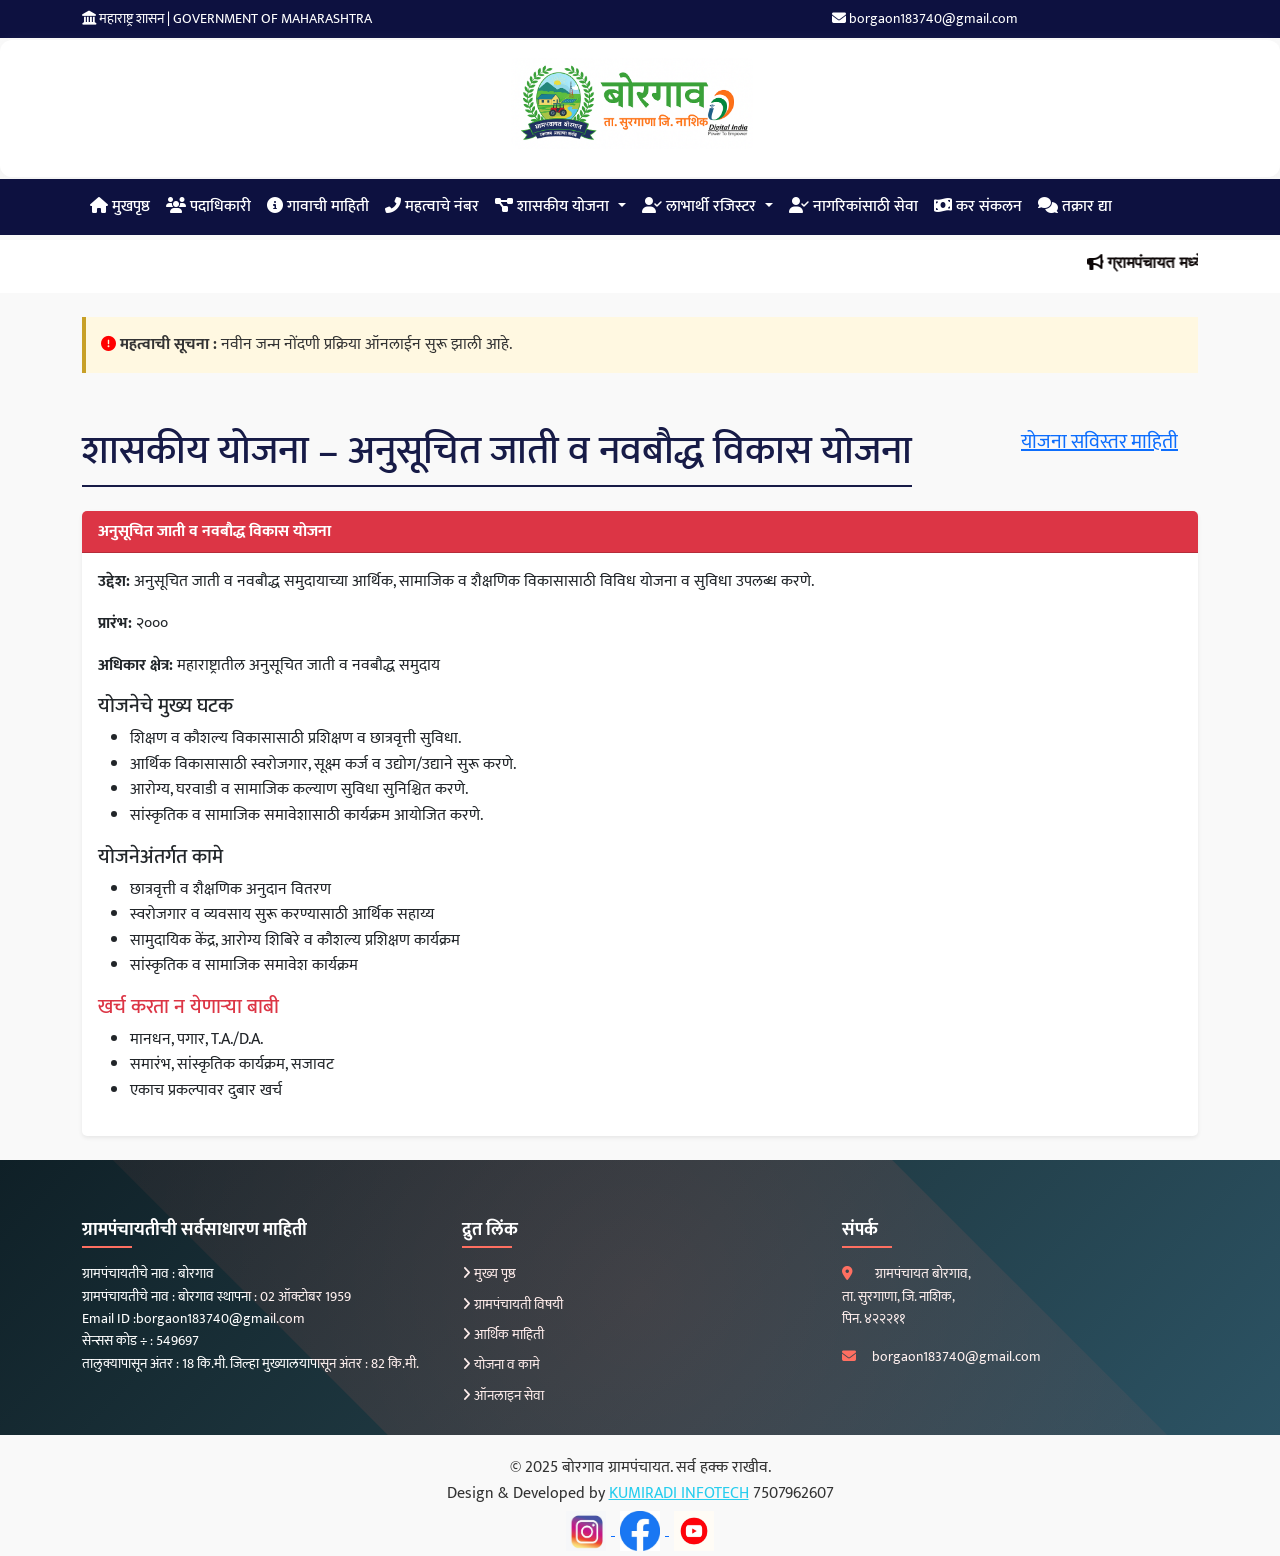
<file: sc_st_development.html>
<!DOCTYPE html>
<html lang="mr">
  <head>
    <meta charset="UTF-8" />
    <meta name="viewport" content="width=device-width, initial-scale=1.0" />
    <title>शासकीय योजना</title>
    <link rel="icon" type="image/x-icon" href="img/favicon-16x16.png" />
    <link
      href="https://cdn.jsdelivr.net/npm/bootstrap@5.3.0/dist/css/bootstrap.min.css"
      rel="stylesheet"
    />
    <link
      rel="stylesheet"
      href="https://cdnjs.cloudflare.com/ajax/libs/font-awesome/6.4.0/css/all.min.css"
    />
    <link
      href="https://fonts.googleapis.com/css2?family=Mukta:wght@400;500;600;700&display=swap"
      rel="stylesheet"
    />
    <link rel="stylesheet" href="css/sc_st_development.css" />
  </head>
  <link rel="stylesheet" href="index.css" />
  <body>
    <!-- Google Translator -->
    <div class="google-translator">
      <div id="google_translate_element"></div>
    </div>

    <!-- Top Bar -->
    <div class="top-bar">
      <div class="container">
        <div class="row align-items-center">
          <div class="col-12 col-md-6 text-center text-md-start">
            <i class="fas fa-landmark"></i> महाराष्ट्र शासन | GOVERNMENT OF
            MAHARASHTRA
          </div>
          <div class="col-12 col-md-6 text-center">
            <span><i class="fas fa-envelope"></i> borgaon183740@gmail.com</span>
          </div>
        </div>
      </div>
    </div>

    <!-- Logo Header -->
    <div
      class="logo-header py-3 d-flex justify-content-between align-items-center px-4"
    >
      <div class="logo-container d-flex align-items-center">
        <img src="img/main_logo.png" alt="ग्रामपंचायत लोगो" class="logo me-3" />
        <div class="logo-text"></div>
      </div>
      <div class="contact-short d-none d-md-block text-end"></div>
    </div>

    <!-- Navigation Bar -->
    <nav class="navbar navbar-expand-lg navbar-dark nav-bar">
      <div class="container">
        <button
          class="navbar-toggler"
          type="button"
          data-bs-toggle="collapse"
          data-bs-target="#navbarNav"
        >
          <span class="navbar-toggler-icon"></span>
        </button>
        <div class="collapse navbar-collapse" id="navbarNav">
          <ul class="navbar-nav">
            <li class="nav-item">
              <a class="nav-link active" href="index.html"
                ><i class="fas fa-home"></i> मुखपृष्ठ</a
              >
            </li>
            <li class="nav-item">
              <a class="nav-link active" href="members.html"
                ><i class="fas fa-users"></i> पदाधिकारी</a
              >
            </li>
            <li class="nav-item">
              <a class="nav-link active" href="villageinfo.html"
                ><i class="fas fa-info-circle"></i> गावाची माहिती</a
              >
            </li>
            <li class="nav-item">
              <a class="nav-link" href="impnumbers.html"
                ><i class="fas fa-phone-alt"></i> महत्वाचे नंबर</a
              >
            </li>
            <!-- New Dropdown Menu -->
            <li class="nav-item dropdown">
              <a
                class="nav-link dropdown-toggle"
                href="yojna.html"
                id="navbarDropdown"
                role="button"
                data-bs-toggle="dropdown"
                aria-expanded="false"
                onclick="window.location=this.getAttribute('href');"
              >
                <i class="fas fa-project-diagram"></i> शासकीय योजना
              </a>
              <ul
                class="dropdown-menu dropdown-menu-custom"
                aria-labelledby="navbarDropdown"
              >
                <li>
                  <a
                    class="dropdown-item dropdown-item-custom"
                    href="yojna.html"
                    >१५ वित्त आयोग</a
                  >
                </li>
                <li>
                  <a
                    class="dropdown-item dropdown-item-custom"
                    href="jaljeevan.html"
                    >जल जीवन मिशन</a
                  >
                </li>

                <li>
                  <a
                    class="dropdown-item dropdown-item-custom"
                    href="pmawas.html"
                    >प्रधान मंत्री आवास योजना</a
                  >
                </li>
                <li>
                  <a
                    class="dropdown-item dropdown-item-custom"
                    href="nrega.html"
                    >महात्मा गांधी राष्ट्रीय ग्रामीण रोजगार हमी योजना</a
                  >
                </li>
                <li>
                  <a
                    class="dropdown-item dropdown-item-custom"
                    href="tanda_vasti.html"
                    >तांडा/वस्ती योजना</a
                  >
                </li>
                <li>
                  <a
                    class="dropdown-item dropdown-item-custom"
                    href="sc_st_development.html"
                    >अनुसूचीत जाती व नवबौध्द विकास</a
                  >
                </li>
                <li>
                  <a
                    class="dropdown-item dropdown-item-custom"
                    href="ramaiawas.html"
                    >रमाई आवास योजना</a
                  >
                </li>
                <li>
                  <a
                    class="dropdown-item dropdown-item-custom"
                    href="shabriawas.html"
                    >शबरी आदिवासी घरकुल योजना</a
                  >
                </li>
              </ul>
            </li>
            <!-- लाभार्थी रजिस्टर Dropdown Menu -->
            <li class="nav-item dropdown">
              <a
                class="nav-link dropdown-toggle"
                href="#"
                id="beneficiaryDropdown"
                role="button"
                data-bs-toggle="dropdown"
                aria-expanded="false"
              >
                <i class="fas fa-user-check"></i> लाभार्थी रजिस्टर
              </a>
              <ul
                class="dropdown-menu dropdown-menu-custom"
                aria-labelledby="beneficiaryDropdown"
              >
                <li>
                  <a
                    class="dropdown-item dropdown-item-custom"
                    href="pm_awas.html"
                    >प्रधानमंत्री आवास योजना</a
                  >
                </li>
                <li>
                  <a
                    class="dropdown-item dropdown-item-custom"
                    href="shabri_awas.html"
                    >शबरी आवास योजना</a
                  >
                </li>
                <li>
                  <a
                    class="dropdown-item dropdown-item-custom"
                    href="ramai_awas.html"
                    >रमाई आवास योजना</a
                  >
                </li>
              </ul>
            </li>
            <li class="nav-item">
              <a class="nav-link active" href="services-for-citizens.html"
                ><i class="fas fa-user-check"></i> नागरिकांसाठी सेवा</a
              >
            </li>
            <li class="nav-item">
              <a class="nav-link active" href="tax-collection.html"
                ><i class="fas fa-money-bill-wave"></i> कर संकलन</a
              >
            </li>
            <li class="nav-item">
              <a class="nav-link" href="complain-us.html"
                ><i class="fas fa-comments"></i> तक्रार द्या</a
              >
            </li>
          </ul>
        </div>
      </div>
    </nav>

    <!-- Marquee -->
    <div class="marquee">
      <div class="container">
        <marquee behavior="scroll" direction="left">
          <i class="fas fa-bullhorn"></i> ग्रामपंचायत मध्ये स्वच्छता अभियान चालू
          आहे. सर्व नागरिकांनी सहभागी व्हावे.
        </marquee>
      </div>
    </div>

    <!-- Main Content -->
    <div class="container mt-4">
      <!-- Notification -->
      <div class="notification mb-4">
        <hi><i class="fas fa-exclamation-circle red-icon"></i></hi>

        <strong>महत्वाची सूचना :</strong> नवीन जन्म नोंदणी प्रक्रिया ऑनलाईन सुरू
        झाली आहे.
      </div>
      <div class="d-flex justify-content-between align-items-center mb-4">
        <h1 class="section-title mb-0">
          शासकीय योजना – अनुसूचित जाती व नवबौद्ध विकास योजना
        </h1>
        <a
          href="https://socialjustice.gov.in/schemes/36"
          target="_blank"
          style="font-size: 20px; padding-right: 20px"
        >
          योजना सविस्तर माहिती
        </a>
      </div>

      <!-- SC & Neo-Buddhist Development Scheme Card -->
      <div class="card shadow-sm mb-4">
        <div class="card-header bg-danger text-white fw-bold">
          अनुसूचित जाती व नवबौद्ध विकास योजना
        </div>
        <div class="card-body">
          <p>
            <strong>उद्देश:</strong> अनुसूचित जाती व नवबौद्ध समुदायाच्या आर्थिक,
            सामाजिक व शैक्षणिक विकासासाठी विविध योजना व सुविधा उपलब्ध करणे.
          </p>
          <p><strong>प्रारंभ:</strong> २०००</p>
          <p>
            <strong>अधिकार क्षेत्र:</strong> महाराष्ट्रातील अनुसूचित जाती व
            नवबौद्ध समुदाय
          </p>

          <h5 class="mt-3">योजनेचे मुख्य घटक</h5>
          <ul>
            <li>शिक्षण व कौशल्य विकासासाठी प्रशिक्षण व छात्रवृत्ती सुविधा.</li>
            <li>
              आर्थिक विकासासाठी स्वरोजगार, सूक्ष्म कर्ज व उद्योग/उद्याने सुरू
              करणे.
            </li>
            <li>आरोग्य, घरवाडी व सामाजिक कल्याण सुविधा सुनिश्चित करणे.</li>
            <li>सांस्कृतिक व सामाजिक समावेशासाठी कार्यक्रम आयोजित करणे.</li>
          </ul>

          <h5 class="mt-3">योजनेअंतर्गत कामे</h5>
          <ul>
            <li>छात्रवृत्ती व शैक्षणिक अनुदान वितरण</li>
            <li>स्वरोजगार व व्यवसाय सुरू करण्यासाठी आर्थिक सहाय्य</li>
            <li>
              सामुदायिक केंद्र, आरोग्य शिबिरे व कौशल्य प्रशिक्षण कार्यक्रम
            </li>
            <li>सांस्कृतिक व सामाजिक समावेश कार्यक्रम</li>
          </ul>

          <h5 class="mt-3 text-danger">खर्च करता न येणाऱ्या बाबी</h5>
          <ul>
            <li>मानधन, पगार, T.A./D.A.</li>
            <li>समारंभ, सांस्कृतिक कार्यक्रम, सजावट</li>
            <li>एकाच प्रकल्पावर दुबार खर्च</li>
          </ul>
        </div>
      </div>
    </div>

    <!-- Footer -->
    <div class="footer">
      <div class="container">
        <div class="row">
          <div class="col-md-4">
            <h5>ग्रामपंचायतीची सर्वसाधारण माहिती</h5>
            <p>
              ग्रामपंचायतीचे नाव : बोरगाव <br />
              ग्रामपंचायतीचे नाव : बोरगाव स्थापना : 02 ऑक्टोबर 1959 <br />
              Email ID :borgaon183740@gmail.com <br />
              सेन्सस कोड ÷ : 549697 <br />
              तालुक्यापासून अंतर : 18 कि.मी. जिल्हा मुख्यालयापासून अंतर : 82
              कि.मी.
            </p>
          </div>

          <div class="col-md-4">
            <h5>द्रुत लिंक</h5>
            <div class="quick-links">
              <a href="index.html"
                ><i class="fas fa-angle-right"></i> मुख्य पृष्ठ</a
              >
              <a href="villageinfo.html"
                ><i class="fas fa-angle-right"></i> ग्रामपंचायती विषयी</a
              >
              <a href="tax-collection.html"
                ><i class="fas fa-angle-right"></i> आर्थिक माहिती</a
              >
              <a href="yojna.html"
                ><i class="fas fa-angle-right"></i> योजना व कामे</a
              >
              <a href="services-for-citizens.html"
                ><i class="fas fa-angle-right"></i> ऑनलाइन सेवा</a
              >
            </div>
          </div>
          <div class="col-md-4">
            <h5>संपर्क</h5>
            <div class="contact-info">
              <p>
                <i class="fas fa-map-marker-alt"></i> ग्रामपंचायत बोरगाव,<br />
                ता. सुरगाणा, जि. नाशिक,<br />
                पिन. ४२२२११
              </p>
              <p><i class="fas fa-envelope"></i>borgaon183740@gmail.com</p>
            </div>
          </div>
        </div>
      </div>
    </div>

      <!-- Copyright -->
          <div class="row">
            <div class="col text-center">
              <p class="mb-0">
                © 2025 बोरगाव ग्रामपंचायत. सर्व हक्क राखीव. <br />
                Design & Developed by
                <a href="https://kumiradiinfotech.com/" style="color: rgb(40, 205, 238);" class="custom-link">KUMIRADI INFOTECH</a>
                7507962607
              </p>
               <div class="social-icons">
               <a href="https://www.instagram.com/kumiradi.infotech" target="_blank">
               <img src="img/instagram.jpg" alt="Instagram">
                </a>
               <a href="https://www.facebook.com/yourusername" target="_blank">
               <img src="img/facebook.jpg" alt="Facebook">
               </a>
               <a href="https://www.youtube.com/@yourchannel" target="_blank">
               <img src="img/youtube.jpg" alt="YouTube">
               </a>
               </div>

    <script src="https://cdn.jsdelivr.net/npm/bootstrap@5.3.0/dist/js/bootstrap.bundle.min.js"></script>
    <script>
      // Visitor Counter
      function updateVisitorCounter() {
        if (localStorage.getItem("visits")) {
          let visits = parseInt(localStorage.getItem("visits")) + 1;
          localStorage.setItem("visits", visits);
          document.getElementById("visitorCounter").innerText = visits;
        } else {
          localStorage.setsetItem("visits", 1);
          document.getElementById("visitorCounter").innerText = 1;
        }
      }

      // Word Rotator
      function initWordRotator() {
        const words = document.querySelectorAll(".word-rotator-words b");
        let currentIndex = 0;

        function rotateWords() {
          // Hide current word
          words[currentIndex].classList.remove("is-visible");
          words[currentIndex].classList.add("is-hidden");

          // Move to next word
          currentIndex = (currentIndex + 1) % words.length;

          // Show next word
          words[currentIndex].classList.remove("is-hidden");
          words[currentIndex].classList.add("is-visible");

          // Adjust width of container
          const container = document.querySelector(".word-rotator-words");
          container.style.width = words[currentIndex].offsetWidth + "px";
        }

        // Initial adjustment
        if (words.length > 0) {
          const container = document.querySelector(".word-rotator-words");
          container.style.width = words[0].offsetWidth + "px";

          // Start rotation
          setInterval(rotateWords, 3000);
        }
      }

      // Initialize on page load
      window.onload = function () {
        updateVisitorCounter();
        initWordRotator();

        // Add rotation to chevron icons when collapsing
        document.querySelectorAll(".collapse-header").forEach((header) => {
          header.addEventListener("click", function () {
            const icon = this.querySelector(
              "i.fa-chevron-down, i.fa-chevron-up"
            );
            if (icon) {
              icon.classList.toggle("fa-chevron-down");
              icon.classList.toggle("fa-chevron-up");
            }
          });
        });
      };
    </script>
  </body>
</html>
</file>
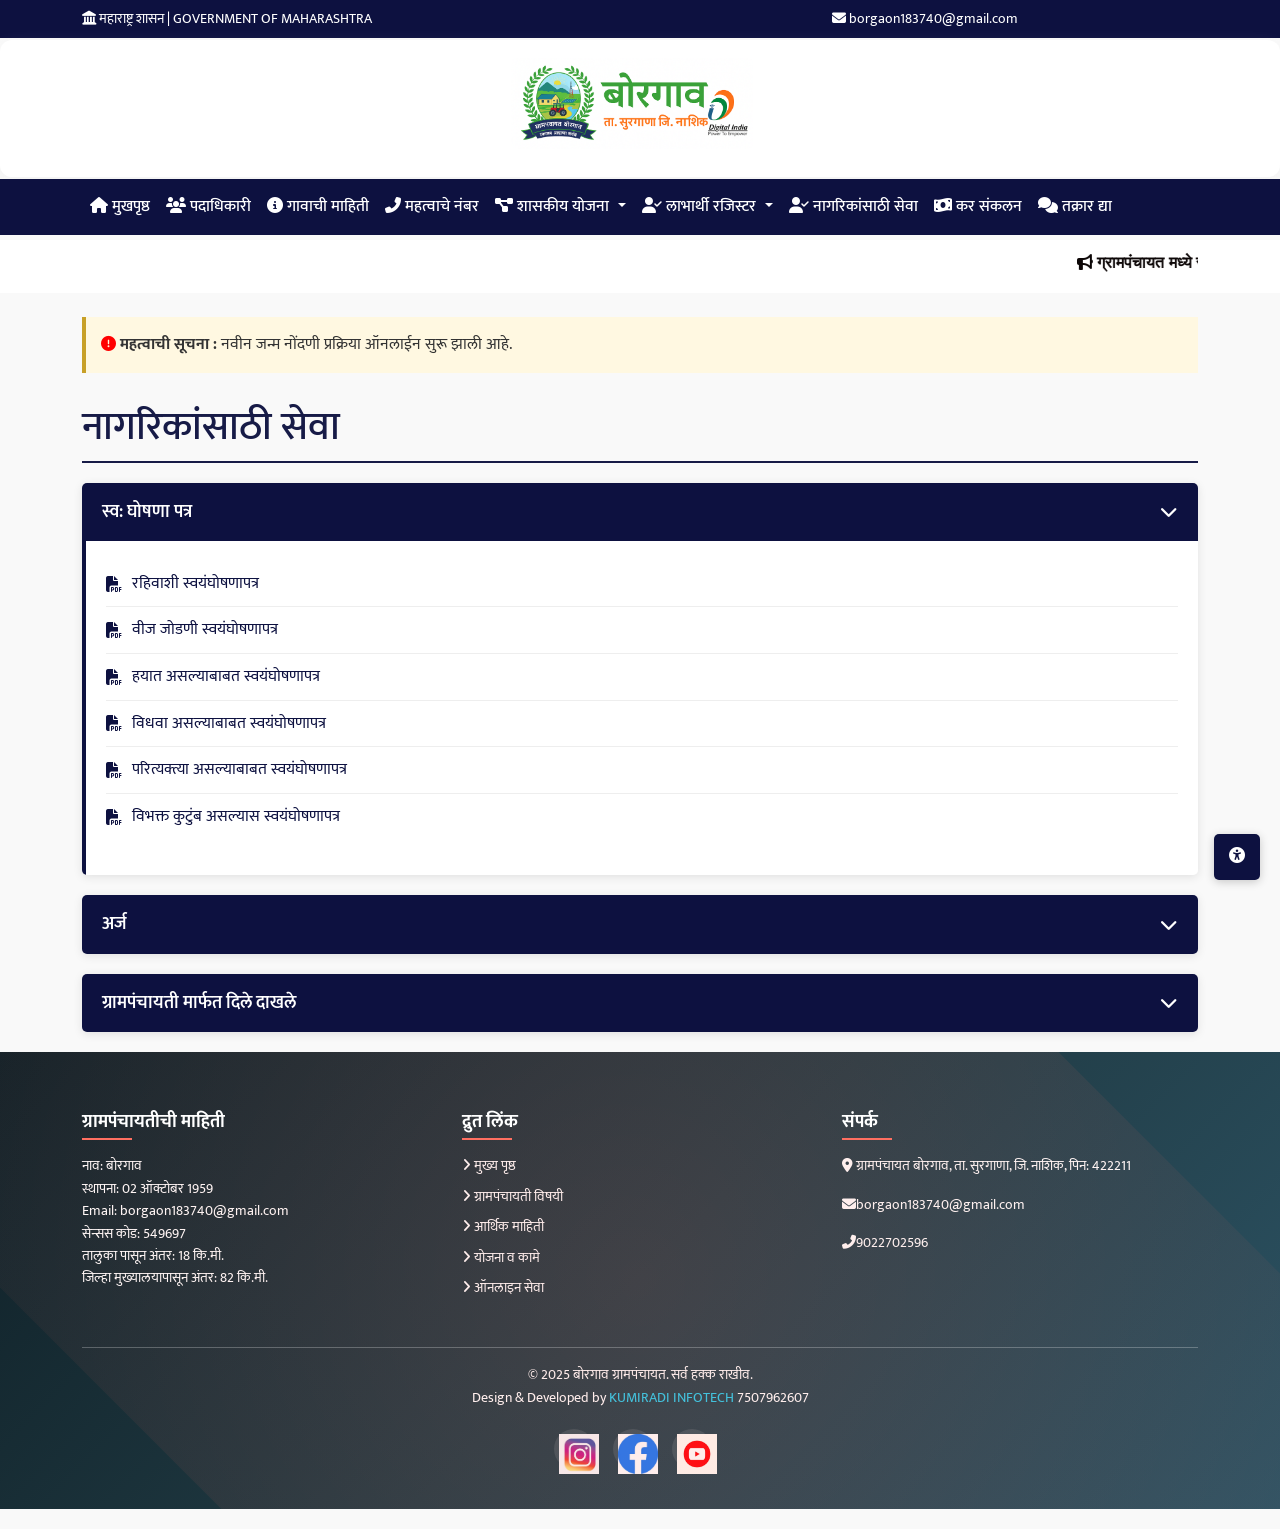
<file: services-for-citizens.html>
<!DOCTYPE html>
<html lang="mr">
  <head>
    <meta charset="UTF-8" />
    <meta name="viewport" content="width=device-width, initial-scale=1.0" />
    <title>Borgaon- नागरिकांसाठी सेवा</title>
    <link rel="icon" type="image/x-icon" href="img/favicon-16x16.png" />
    <link
      href="https://cdn.jsdelivr.net/npm/bootstrap@5.3.0/dist/css/bootstrap.min.css"
      rel="stylesheet"
    />
    <link
      rel="stylesheet"
      href="https://cdnjs.cloudflare.com/ajax/libs/font-awesome/6.4.0/css/all.min.css"
    />
    <link
      href="https://fonts.googleapis.com/css2?family=Mukta:wght@400;500;600;700&display=swap"
      rel="stylesheet"
    />
    <link rel="stylesheet" href="css/services-for-citizens.css">
  </head>
  <link rel="stylesheet" href="index.css">
  <body>
    <!-- Google Translator -->
    <div class="google-translator">
      <div id="google_translate_element"></div>
    </div>

    <!-- Top Bar -->
     <div class="top-bar">
      <div class="container">
        <div class="row align-items-center">
          <div class="col-12 col-md-6 text-center text-md-start">
            <i class="fas fa-landmark"></i> महाराष्ट्र शासन | GOVERNMENT OF MAHARASHTRA
          </div>
          <div class="col-12 col-md-6 text-center">
            <span><i class="fas fa-envelope"></i> borgaon183740@gmail.com</span>
          </div>
        </div>
      </div>
    </div>

    <!-- Logo Header -->
    <div class="logo-header py-3 d-flex justify-content-between align-items-center px-4">
  <div class="logo-container d-flex align-items-center">
    <img src="img/main_logo.png" alt="ग्रामपंचायत लोगो" class="logo me-3" />
    <div class="logo-text">
      
      
    </div>
  </div>
  <div class="contact-short d-none d-md-block text-end">
    
  </div>
</div>


    <!-- Navigation Bar -->
    <nav class="navbar navbar-expand-lg navbar-dark nav-bar">
      <div class="container">
        <button
          class="navbar-toggler"
          type="button"
          data-bs-toggle="collapse"
          data-bs-target="#navbarNav"
        >
          <span class="navbar-toggler-icon"></span>
        </button>
        <div class="collapse navbar-collapse" id="navbarNav">
          <ul class="navbar-nav">
            <li class="nav-item">
              <a class="nav-link" href="index.html"
                ><i class="fas fa-home"></i> मुखपृष्ठ</a
              >
            </li>
            <li class="nav-item">
              <a class="nav-link" href="members.html"
                ><i class="fas fa-users"></i> पदाधिकारी</a
              >
            </li>
            <li class="nav-item">
              <a class="nav-link" href="villageinfo.html"
                ><i class="fas fa-info-circle"></i> गावाची माहिती</a
              >
            </li>
            <li class="nav-item">
              <a class="nav-link" href="impnumbers.html"
                ><i class="fas fa-phone-alt"></i> महत्वाचे नंबर</a
              >
            </li>
            <!-- New Dropdown Menu -->
            <li class="nav-item dropdown">
              <a
                class="nav-link dropdown-toggle"
                href="yojna.html"
                id="navbarDropdown"
                role="button"
                data-bs-toggle="dropdown"
                aria-expanded="false"
                onclick="window.location=this.getAttribute('href');"
              >
                <i class="fas fa-project-diagram"></i> शासकीय योजना
              </a>
              <ul
                class="dropdown-menu dropdown-menu-custom"
                aria-labelledby="navbarDropdown"
              >
                <li>
                  <a
                    class="dropdown-item dropdown-item-custom"
                    href="yojna.html"
                    >१५ वित्त आयोग</a
                  >
                </li>
                <li>
                  <a
                    class="dropdown-item dropdown-item-custom"
                    href="jaljeevan.html"
                    >जल जीवन मिशन</a
                  >
                </li>

                <li>
                  <a
                    class="dropdown-item dropdown-item-custom"
                    href="pmawas.html"
                    >प्रधान मंत्री आवास योजना</a
                  >
                </li>
                <li>
                  <a
                    class="dropdown-item dropdown-item-custom"
                    href="nrega.html"
                    >महात्मा गांधी राष्ट्रीय ग्रामीण रोजगार हमी योजना</a
                  >
                </li>
                <li>
                  <a
                    class="dropdown-item dropdown-item-custom"
                    href="tanda_vasti.html"
                    >तांडा/वस्ती योजना</a
                  >
                </li>
                <li>
                  <a
                    class="dropdown-item dropdown-item-custom"
                    href="sc_st_development.html"
                    >अनुसूचीत जाती व नवबौध्द विकास</a
                  >
                </li>
                <li>
                  <a
                    class="dropdown-item dropdown-item-custom"
                    href="ramaiawas.html"
                    >रमाई आवास योजना</a
                  >
                </li>
                <li>
                  <a
                    class="dropdown-item dropdown-item-custom"
                    href="shabriawas.html"
                    >शबरी आदिवासी घरकुल योजना</a
                  >
                </li>
              </ul>
            </li>
            <!-- लाभार्थी रजिस्टर Dropdown Menu -->
            <li class="nav-item dropdown">
              <a
                class="nav-link dropdown-toggle"
                href="#"
                id="beneficiaryDropdown"
                role="button"
                data-bs-toggle="dropdown"
                aria-expanded="false"
              >
                <i class="fas fa-user-check"></i> लाभार्थी रजिस्टर
              </a>
              <ul
                class="dropdown-menu dropdown-menu-custom"
                aria-labelledby="beneficiaryDropdown"
              >
                <li>
                  <a
                    class="dropdown-item dropdown-item-custom"
                    href="pm_awas.html"
                    >प्रधानमंत्री आवास योजना</a
                  >
                </li>
                <li>
                  <a
                    class="dropdown-item dropdown-item-custom"
                    href="shabri_awas.html"
                    >शबरी आवास योजना</a
                  >
                </li>
                <li>
                  <a
                    class="dropdown-item dropdown-item-custom"
                    href="ramai_awas.html"
                    >रमाई आवास योजना</a
                  >
                </li>
              </ul>
            </li>
            <li class="nav-item">
              <a class="nav-link active" href="services-for-citizens.html"
                ><i class="fas fa-user-check"></i> नागरिकांसाठी सेवा</a
              >
            </li>
            <li class="nav-item">
              <a class="nav-link active" href="tax-collection.html"
                ><i class="fas fa-money-bill-wave"></i> कर संकलन</a
              >
            </li>
            <li class="nav-item">
              <a class="nav-link" href="complain-us.html"
                ><i class="fas fa-comments"></i> तक्रार द्या</a
              >
            </li>
          </ul>
        </div>
      </div>
    </nav>

    <!-- Marquee -->
    <div class="marquee">
      <div class="container">
        <marquee behavior="scroll" direction="left">
          <i class="fas fa-bullhorn"></i> ग्रामपंचायत मध्ये स्वच्छता अभियान चालू
          आहे. सर्व नागरिकांनी सहभागी व्हावे.
        </marquee>
      </div>
    </div>

    <!-- Main Content -->
    <div class="container mt-4">
      <!-- Notification -->
      <div class="notification">
        <hi><i class="fas fa-exclamation-circle red-icon"></i></hi>

        <strong>महत्वाची सूचना :</strong> नवीन जन्म नोंदणी प्रक्रिया ऑनलाईन सुरू
        झाली आहे.
      </div>

      <h1 class="section-title">नागरिकांसाठी सेवा</h1>

      <!-- Self Declaration Documents Section -->
      <div class="collapse-section">
        <div
          class="collapse-header"
          data-bs-toggle="collapse"
          data-bs-target="#selfDeclaration"
        >
          <span>स्व: घोषणा पत्र</span>
          <i class="fas fa-chevron-down"></i>
        </div>
        <div id="selfDeclaration" class="collapse show">
          <div class="collapse-content">
            <ul class="document-list">
              <li>
                <a href="docs/rahibashi_swamghoshana.pdf" target="_blank">
                  <i class="fas fa-file-pdf"></i> रहिवाशी स्वयंघोषणापत्र
                </a>
              </li>
              <li>
                <a href="docs/vij_jodni_swamghoshana.pdf" target="_blank">
                  <i class="fas fa-file-pdf"></i> वीज जोडणी स्वयंघोषणापत्र
                </a>
              </li>
              <li>
                <a href="docs/hayat_swamghoshana.pdf" target="_blank">
                  <i class="fas fa-file-pdf"></i> हयात असल्याबाबत स्वयंघोषणापत्र
                </a>
              </li>
              <li>
                <a href="docs/vidhava_swamghoshana.pdf" target="_blank">
                  <i class="fas fa-file-pdf"></i> विधवा असल्याबाबत
                  स्वयंघोषणापत्र
                </a>
              </li>
              <li>
                <a href="docs/parityaktya_swamghoshana.pdf" target="_blank">
                  <i class="fas fa-file-pdf"></i> परित्यक्त्या असल्याबाबत
                  स्वयंघोषणापत्र
                </a>
              </li>
              <li>
                <a href="docs/vibhakt_kutumb_swamghoshana.pdf" target="_blank">
                  <i class="fas fa-file-pdf"></i> विभक्त कुटुंब असल्यास
                  स्वयंघोषणापत्र
                </a>
              </li>
            </ul>
          </div>
        </div>
      </div>

      <!-- Application Forms Section -->
      <div class="collapse-section">
        <div
          class="collapse-header"
          data-bs-toggle="collapse"
          data-bs-target="#applicationForms"
        >
          <span>अर्ज</span>
          <i class="fas fa-chevron-down"></i>
        </div>
        <div id="applicationForms" class="collapse">
          <div class="collapse-content">
            <div class="coming-soon">
              <i class="fas fa-clock fa-3x mb-3"></i>
              <h4>Coming Soon..</h4>
              <p>या विभागात लवकरच सामग्री उपलब्ध होईल</p>
            </div>
          </div>
        </div>
      </div>

      <!-- Certificates Section -->
      <div class="collapse-section">
        <div
          class="collapse-header"
          data-bs-toggle="collapse"
          data-bs-target="#certificates"
        >
          <span>ग्रामपंचायती मार्फत दिले दाखले</span>
          <i class="fas fa-chevron-down"></i>
        </div>
        <div id="certificates" class="collapse">
          <div class="collapse-content">
            <div class="coming-soon">
              <i class="fas fa-clock fa-3x mb-3"></i>
              <h4>Coming Soon..</h4>
              <p>या विभागात लवकरच सामग्री उपलब्ध होईल</p>
            </div>
          </div>
        </div>
      </div>
    </div>

 <!-- Footer -->
<footer class="footer">
  <div class="container">
    <div class="row">
      <!-- About Section -->
      <div class="col-md-4 mb-4">
        <h5>ग्रामपंचायतीची माहिती</h5>
        <p>
          नाव: बोरगाव <br>
          स्थापना: 02 ऑक्टोबर 1959 <br>
          Email: borgaon183740@gmail.com <br>
          सेन्सस कोड: 549697 <br>
          तालुका पासून अंतर: 18 कि.मी. <br>
          जिल्हा मुख्यालयापासून अंतर: 82 कि.मी.
        </p>
      </div>

      <!-- Quick Links -->
      <div class="col-md-4 mb-4">
        <h5>द्रुत लिंक</h5>
        <div class="quick-links">
          <a href="index.html"><i class="fas fa-angle-right"></i> मुख्य पृष्ठ</a>
          <a href="villageinfo.html"><i class="fas fa-angle-right"></i> ग्रामपंचायती विषयी</a>
          <a href="tax-collection.html"><i class="fas fa-angle-right"></i> आर्थिक माहिती</a>
          <a href="yojna.html"><i class="fas fa-angle-right"></i> योजना व कामे</a>
          <a href="services-for-citizens.html"><i class="fas fa-angle-right"></i> ऑनलाइन सेवा</a>
        </div>
      </div>

      <!-- Contact -->
      <div class="col-md-4 mb-4">
        <h5>संपर्क</h5>
        <p><i class="fas fa-map-marker-alt"></i> ग्रामपंचायत बोरगाव, ता. सुरगाणा, जि. नाशिक, पिन: 422211</p>
        <p><i class="fas fa-envelope"></i><a href="mailto:borgaon183740@gmail.com">borgaon183740@gmail.com</a></p>
        <p><i class="fas fa-phone-alt"></i><a href="tel:+91 9022702596">9022702596</a></p>
      </div>
    </div>

    <hr class="footer-divider">

     <!-- Copyright -->
          <div class="row">
            <div class="col text-center">
              <p class="mb-0">
                © 2025 बोरगाव ग्रामपंचायत. सर्व हक्क राखीव. <br />
                Design & Developed by
                <a href="https://kumiradiinfotech.com/" style="color: rgb(40, 205, 238);" class="custom-link">KUMIRADI INFOTECH</a>
                7507962607
              </p>
               <div class="social-icons">
               <a href="https://www.instagram.com/kumiradi.infotech" target="_blank">
               <img src="img/instagram.jpg" alt="Instagram">
                </a>
               <a href="https://www.facebook.com/yourusername" target="_blank">
               <img src="img/facebook.jpg" alt="Facebook">
               </a>
               <a href="https://www.youtube.com/@yourchannel" target="_blank">
               <img src="img/youtube.jpg" alt="YouTube">
               </a>
               </div>
  </div>
</footer>

      <!-- GIGW Compliance Button -->
      <div class="gigw-compliance" id="gigwButton">
        <i class="fas fa-universal-access"></i>
      </div>

      <!-- Accessibility Panel -->
      <div class="accessibility-panel" id="accessibilityPanel">
        <button id="increaseText">
          <i class="fas fa-text-height"></i> Increase Text Size
        </button>
        <button id="decreaseText">
          <i class="fas fa-text-height"></i> Decrease Text Size
        </button>
        <button id="resetText">
          <i class="fas fa-undo"></i> Reset Text Size
        </button>
        <button id="toggleDarkMode">
          <i class="fas fa-moon"></i> Toggle Dark Mode
        </button>
        <button id="readAloud">
          <i class="fas fa-volume-up"></i> Read Aloud
        </button>
        <button id="stopReading">
          <i class="fas fa-stop"></i> Stop Reading
        </button>
      </div>
    </div>
    <script src="https://cdn.jsdelivr.net/npm/bootstrap@5.3.0/dist/js/bootstrap.bundle.min.js"></script>
    <script>
      // Visitor Counter
      function updateVisitorCounter() {
        if (localStorage.getItem("visits")) {
          let visits = parseInt(localStorage.getItem("visits")) + 1;
          localStorage.setItem("visits", visits);
          document.getElementById("visitorCounter").innerText = visits;
        } else {
          localStorage.setItem("visits", 1);
          document.getElementById("visitorCounter").innerText = 1;
        }
      }

      // Initialize on page load
      window.onload = function () {
        updateVisitorCounter();

        // Add rotation to chevron icons when collapsing
        document.querySelectorAll(".collapse-header").forEach((header) => {
          header.addEventListener("click", function () {
            const icon = this.querySelector("i");
            icon.classList.toggle("fa-chevron-down");
            icon.classList.toggle("fa-chevron-up");
          });
        });
      };
    </script>
  </body>
</html>
</file>
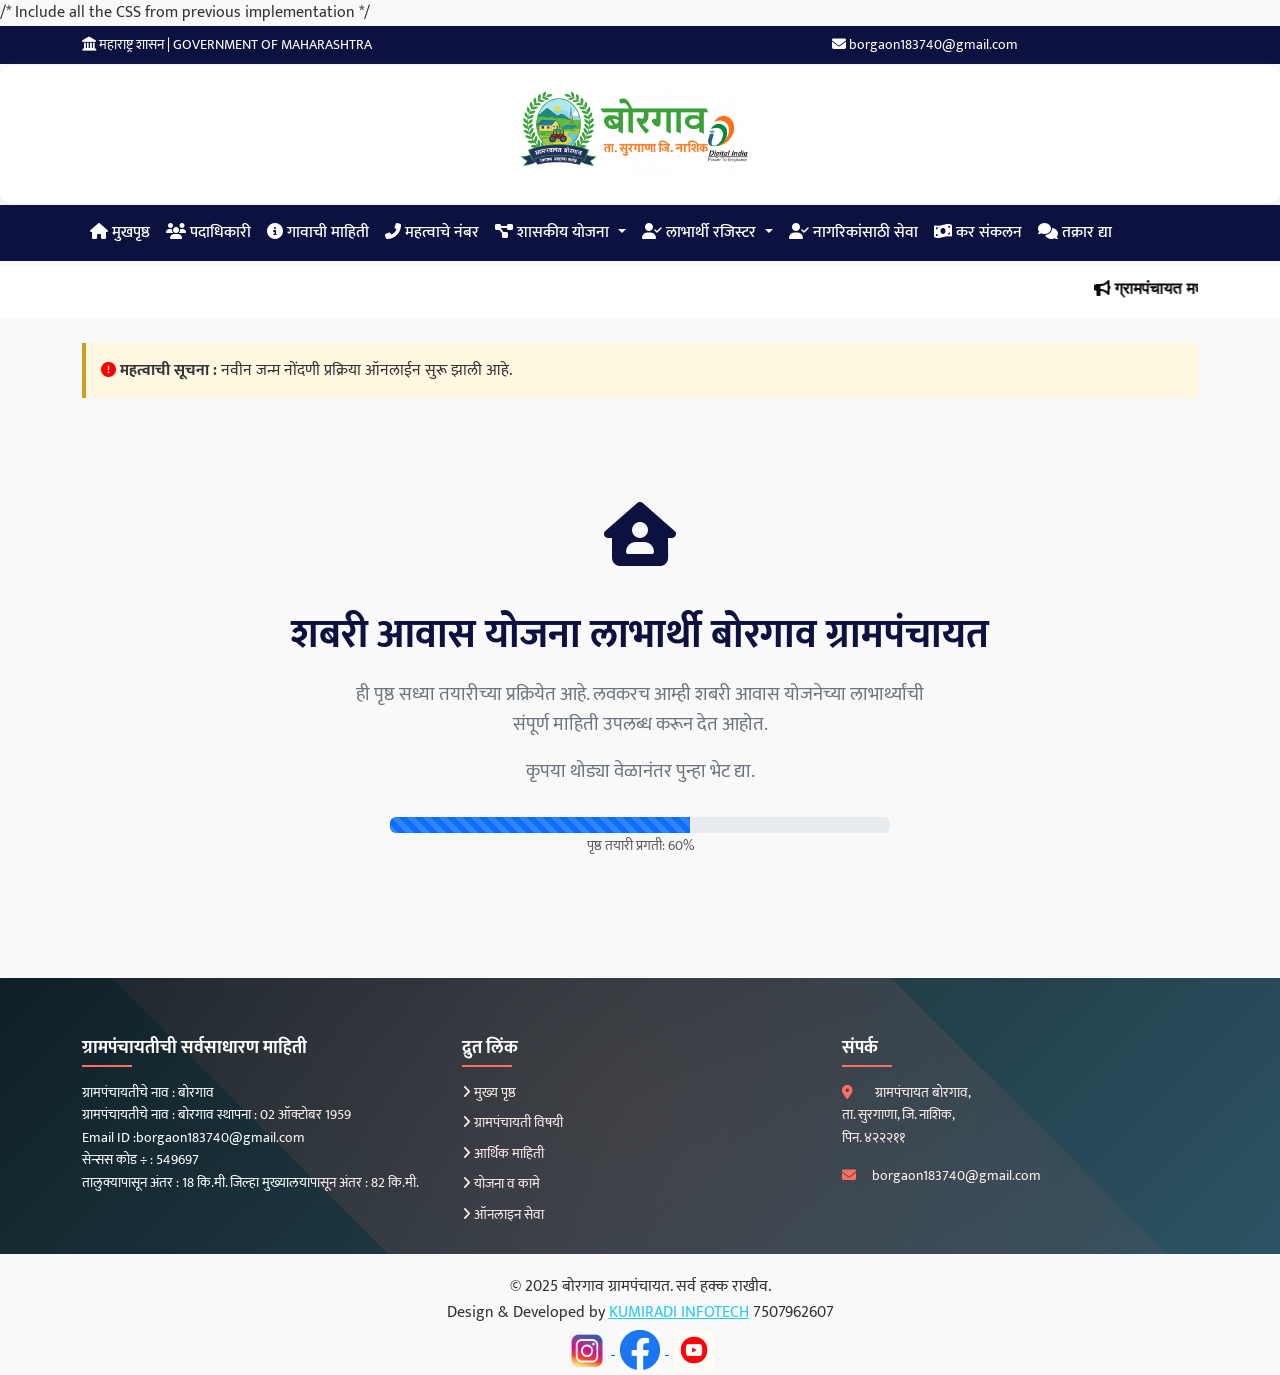
<file: shabri_awas.html>
<!DOCTYPE html>
<html lang="mr">
  <head>
    <meta charset="UTF-8" />
    <meta name="viewport" content="width=device-width, initial-scale=1.0" />
    <title>प्रधानमंत्री आवास योजना</title>
    <link rel="icon" type="image/x-icon" href="img/favicon-16x16.png" />
    <link
      href="https://cdn.jsdelivr.net/npm/bootstrap@5.3.0/dist/css/bootstrap.min.css"
      rel="stylesheet"
    />
    <link
      rel="stylesheet"
      href="https://cdnjs.cloudflare.com/ajax/libs/font-awesome/6.4.0/css/all.min.css"
    />
    <link
      href="https://fonts.googleapis.com/css2?family=Mukta:wght@400;500;600;700&display=swap"
      rel="stylesheet"
    />
    <link rel="stylesheet" href="css/shabri_awas.css" />
      /* Include all the CSS from previous implementation */
      
    </style>
  </head>
  <link rel="stylesheet" href="index.css">
  <body>
    <!-- Google Translator -->
    <div class="google-translator">
      <div id="google_translate_element"></div>
    </div>

    <!-- Top Bar -->
      <div class="top-bar">
      <div class="container">
        <div class="row align-items-center">
          <div class="col-12 col-md-6 text-center text-md-start">
            <i class="fas fa-landmark"></i> महाराष्ट्र शासन | GOVERNMENT OF MAHARASHTRA
          </div>
          <div class="col-12 col-md-6 text-center">
            <span><i class="fas fa-envelope"></i> borgaon183740@gmail.com</span>
          </div>
        </div>
      </div>
    </div>

    <!-- Logo Header -->
    <div class="logo-header py-3 d-flex justify-content-between align-items-center px-4">
  <div class="logo-container d-flex align-items-center">
    <img src="img/main_logo.png" alt="ग्रामपंचायत लोगो" class="logo me-3" />
    <div class="logo-text">
      
      
    </div>
  </div>
  <div class="contact-short d-none d-md-block text-end">
    
  </div>
</div>


    <!-- Navigation Bar -->
    <nav class="navbar navbar-expand-lg navbar-dark nav-bar">
      <div class="container">
        <button
          class="navbar-toggler"
          type="button"
          data-bs-toggle="collapse"
          data-bs-target="#navbarNav"
        >
          <span class="navbar-toggler-icon"></span>
        </button>
        <div class="collapse navbar-collapse" id="navbarNav">
          <ul class="navbar-nav">
            <li class="nav-item">
              <a class="nav-link" href="index.html"
                ><i class="fas fa-home"></i> मुखपृष्ठ</a
              >
            </li>
            <li class="nav-item">
              <a class="nav-link" href="members.html"
                ><i class="fas fa-users"></i> पदाधिकारी</a
              >
            </li>
            <li class="nav-item">
              <a class="nav-link" href="villageinfo.html"
                ><i class="fas fa-info-circle"></i> गावाची माहिती</a
              >
            </li>
            <li class="nav-item">
              <a class="nav-link" href="impnumbers.html"
                ><i class="fas fa-phone-alt"></i> महत्वाचे नंबर</a
              >
            </li>
            <!-- New Dropdown Menu -->
            <li class="nav-item dropdown">
              <a
                class="nav-link dropdown-toggle"
                href="yojna.html"
                id="navbarDropdown"
                role="button"
                data-bs-toggle="dropdown"
                aria-expanded="false"
                onclick="window.location=this.getAttribute('href');"
              >
                <i class="fas fa-project-diagram"></i> शासकीय योजना
              </a>
              <ul
                class="dropdown-menu dropdown-menu-custom"
                aria-labelledby="navbarDropdown"
              >
                <li>
                  <a
                    class="dropdown-item dropdown-item-custom"
                    href="yojna.html"
                    >१५ वित्त आयोग</a
                  >
                </li>
                <li>
                  <a
                    class="dropdown-item dropdown-item-custom"
                    href="jaljeevan.html"
                    >जल जीवन मिशन</a
                  >
                </li>

                <li>
                  <a
                    class="dropdown-item dropdown-item-custom"
                    href="pmawas.html"
                    >प्रधान मंत्री आवास योजना</a
                  >
                </li>
                <li>
                  <a
                    class="dropdown-item dropdown-item-custom"
                    href="nrega.html"
                    >महात्मा गांधी राष्ट्रीय ग्रामीण रोजगार हमी योजना</a
                  >
                </li>
                <li>
                  <a
                    class="dropdown-item dropdown-item-custom"
                    href="tanda_vasti.html"
                    >तांडा/वस्ती योजना</a
                  >
                </li>
                <li>
                  <a
                    class="dropdown-item dropdown-item-custom"
                    href="sc_st_development.html"
                    >अनुसूचीत जाती व नवबौध्द विकास</a
                  >
                </li>
                <li>
                  <a
                    class="dropdown-item dropdown-item-custom"
                    href="ramaiawas.html"
                    >रमाई आवास योजना</a
                  >
                </li>
                <li>
                  <a
                    class="dropdown-item dropdown-item-custom"
                    href="shabriawas.html"
                    >शबरी आदिवासी घरकुल योजना</a
                  >
                </li>
              </ul>
            </li>
            <!-- लाभार्थी रजिस्टर Dropdown Menu -->
            <li class="nav-item dropdown">
              <a
                class="nav-link dropdown-toggle"
                href="#"
                id="beneficiaryDropdown"
                role="button"
                data-bs-toggle="dropdown"
                aria-expanded="false"
              >
                <i class="fas fa-user-check"></i> लाभार्थी रजिस्टर
              </a>
              <ul
                class="dropdown-menu dropdown-menu-custom"
                aria-labelledby="beneficiaryDropdown"
              >
                <li>
                  <a
                    class="dropdown-item dropdown-item-custom"
                    href="pm_awas.html"
                    >प्रधानमंत्री आवास योजना</a
                  >
                </li>
                <li>
                  <a
                    class="dropdown-item dropdown-item-custom"
                    href="shabri_awas.html"
                    >शबरी आवास योजना</a
                  >
                </li>
                <li>
                  <a
                    class="dropdown-item dropdown-item-custom"
                    href="ramai_awas.html"
                    >रमाई आवास योजना</a
                  >
                </li>
              </ul>
            </li>
            <li class="nav-item">
              <a class="nav-link active" href="services-for-citizens.html"
                ><i class="fas fa-user-check"></i> नागरिकांसाठी सेवा</a
              >
            </li>
            <li class="nav-item">
              <a class="nav-link active" href="tax-collection.html"
                ><i class="fas fa-money-bill-wave"></i> कर संकलन</a
              >
            </li>
            <li class="nav-item">
              <a class="nav-link" href="complain-us.html"
                ><i class="fas fa-comments"></i> तक्रार द्या</a
              >
            </li>
          </ul>
        </div>
      </div>
    </nav>

    <!-- Marquee -->
    <div class="marquee">
      <div class="container">
        <marquee behavior="scroll" direction="left">
          <i class="fas fa-bullhorn"></i> ग्रामपंचायत मध्ये स्वच्छता अभियान चालू
          आहे. सर्व नागरिकांनी सहभागी व्हावे.
        </marquee>
      </div>
    </div>

    <!-- Main Content -->
    <div class="container mt-4">
      <!-- Notification -->
      <div class="notification">
       <hi><i class="fas fa-exclamation-circle red-icon"></i></hi>

        <strong>महत्वाची सूचना :</strong> नवीन जन्म नोंदणी प्रक्रिया ऑनलाईन सुरू
        झाली आहे.
      </div>
      <div class="coming-soon-container">
        <div class="coming-soon-icon">
          <i class="fas fa-house-user"></i>
        </div>
        <h1 class="coming-soon-title">
          शबरी आवास योजना लाभार्थी बोरगाव ग्रामपंचायत
        </h1>
        <div class="coming-soon-message">
          <p>
            ही पृष्ठ सध्या तयारीच्या प्रक्रियेत आहे. लवकरच आम्ही शबरी आवास
            योजनेच्या लाभार्थ्यांची संपूर्ण माहिती उपलब्ध करून देत आहोत.
          </p>
          <p>कृपया थोड्या वेळानंतर पुन्हा भेट द्या.</p>
        </div>

        <div class="progress-container">
          <div class="progress">
            <div
              class="progress-bar progress-bar-striped progress-bar-animated"
              role="progressbar"
              style="width: 60%"
            ></div>
          </div>
          <small class="text-muted">पृष्ठ तयारी प्रगती: 60%</small>
        </div>
      </div>
    </div>

    <!-- Footer -->
    <div class="footer">
      <div class="container">
        <div class="row">
          <div class="col-md-4">
            <h5>ग्रामपंचायतीची सर्वसाधारण माहिती</h5>
            <p>
              ग्रामपंचायतीचे नाव : बोरगाव <br />
              ग्रामपंचायतीचे नाव : बोरगाव स्थापना : 02 ऑक्टोबर 1959 <br />
              Email ID :borgaon183740@gmail.com <br />
              सेन्सस कोड ÷ : 549697 <br />
              तालुक्यापासून अंतर : 18 कि.मी. जिल्हा मुख्यालयापासून अंतर : 82
              कि.मी.
            </p>
          </div>

          <div class="col-md-4">
            <h5>द्रुत लिंक</h5>
            <div class="quick-links">
              <a href="index.html"
                ><i class="fas fa-angle-right"></i> मुख्य पृष्ठ</a
              >
              <a href="villageinfo.html"
                ><i class="fas fa-angle-right"></i> ग्रामपंचायती विषयी</a
              >
              <a href="tax-collection.html"><i class="fas fa-angle-right"></i> आर्थिक माहिती</a>
              <a href="yojna.html"><i class="fas fa-angle-right"></i> योजना व कामे</a>
              <a href="services-for-citizens.html"><i class="fas fa-angle-right"></i> ऑनलाइन सेवा</a>
            </div>
          </div>
          <div class="col-md-4">
            <h5>संपर्क</h5>
            <div class="contact-info">
              <p>
                <i class="fas fa-map-marker-alt"></i> ग्रामपंचायत बोरगाव,<br />
                ता. सुरगाणा, जि. नाशिक,<br />
                पिन. ४२२२११
              </p>
              <p><i class="fas fa-envelope"></i>borgaon183740@gmail.com</p>
            </div>
          </div>
        </div>
      </div>
    </div>

       <!-- Copyright -->
          <div class="row">
            <div class="col text-center">
              <p class="mb-0">
                © 2025 बोरगाव ग्रामपंचायत. सर्व हक्क राखीव. <br />
                Design & Developed by
                <a href="https://kumiradiinfotech.com/" style="color: rgb(40, 205, 238);" class="custom-link">KUMIRADI INFOTECH</a>
                7507962607
              </p>
               <div class="social-icons">
               <a href="https://www.instagram.com/kumiradi.infotech" target="_blank">
               <img src="img/instagram.jpg" alt="Instagram">
                </a>
               <a href="https://www.facebook.com/yourusername" target="_blank">
               <img src="img/facebook.jpg" alt="Facebook">
               </a>
               <a href="https://www.youtube.com/@yourchannel" target="_blank">
               <img src="img/youtube.jpg" alt="YouTube">
               </a>
               </div>

    <script src="https://cdn.jsdelivr.net/npm/bootstrap@5.3.0/dist/js/bootstrap.bundle.min.js"></script>
    <script>
      // Visitor Counter
      function updateVisitorCounter() {
        if (localStorage.getItem("visits")) {
          let visits = parseInt(localStorage.getItem("visits")) + 1;
          localStorage.setItem("visits", visits);
          document.getElementById("visitorCounter").innerText = visits;
        } else {
          localStorage.setItem("visits", 1);
          document.getElementById("visitorCounter").innerText = 1;
        }
      }

      // Initialize on page load
      window.onload = function () {
        updateVisitorCounter();
      };
    </script>
  </body>
</html>
</file>
<file: css/complain-us.css>
/* Include all the CSS from previous implementation */
      body {
        font-family: "Mukta", sans-serif;
        background-color: #f9f9f9;
        color: #333;
        line-height: 1.6;
      }

      .top-bar {
        background-color: #0d1140;
        color: white;
        padding: 8px 0;
        font-size: 14px;
      }

      .logo-header {
  background: linear-gradient(90deg, #ffffff, #ffffff);
  color: #ffffff;
  border-radius: 12px;
  box-shadow: 0 8px 20px rgba(219, 219, 219, 0.2);
  transition: all 0.3s ease;
  margin: 10px auto;  
  display: flex;      
  flex-direction: column; 
  align-items: center;
  justify-content: center; 
  padding: 15px;
  margin-top: 2px;
  margin-bottom: 2px;
}

.logo {
  height: 95px;          
  width: 1000px;           
  object-fit: contain;   
  border-radius: 8px;   
  border: 2px solid #ffffff;
  transition: transform 0.3s ease;
  margin-bottom: 10px;   
}

      .nav-bar {
        background-color: #0d1140;
        padding: 0;
      }

      .navbar-nav .nav-link {
        color: white !important;
        padding: 15px 20px;
        font-weight: 500;
      }

      .navbar-nav .nav-link:hover {
        background-color: #171b47;
      }

      .section-title {
        color: #171b47;
        border-bottom: 2px solid #171b47;
        padding-bottom: 10px;
        margin: 30px 0 20px;
      }

      .notification {
        background-color: #fff8e1;
        border-left: 4px solid #ffc107;
        padding: 15px;
        margin: 20px 0;
      }

      .red-icon {
        color: red;     
        font-size: 15px; 
}

      .marquee {
        background-color: #181b3a;
        color: white;
        padding: 10px;
        overflow: hidden;
      }

      .footer {
        background-color: #171b47;
        color: white;
        padding: 30px 0;
        margin-top: 30px;
      }

      .quick-links a {
        color: white;
        text-decoration: none;
        display: block;
        margin-bottom: 10px;
      }

      .quick-links a:hover {
        text-decoration: underline;
      }

      .contact-info i {
        margin-right: 10px;
        width: 20px;
      }

      .copyright {
        background-color: #171b47;
        color: white;
        padding: 10px 0;
        text-align: center;
      }

      .visitor-count {
        display: inline-block;
        background-color: rgba(255, 255, 255, 0.2);
        padding: 2px 8px;
        border-radius: 4px;
        margin-left: 10px;
      }

      /* Dropdown Menu Styles */
      .dropdown-menu-custom {
        background-color: #0d1140;
        border: none;
        border-radius: 0;
        padding: 0;
      }

      .dropdown-item-custom {
        color: white !important;
        padding: 12px 20px;
        border-bottom: 1px solid #2a3173;
      }

      .dropdown-item-custom:hover {
        background-color: #171b47 !important;
        color: white !important;
      }

      .nav-item.dropdown:hover .dropdown-menu {
        display: block;
        margin-top: 0;
      }

      .dropdown-toggle::after {
        margin-left: 5px;
      }
      .footer {
  background: linear-gradient(135deg, #0f2027, #203a43, #2c5364);
  color: #ffffff;
  padding: 60px 20px 20px;
  font-family: "Mukta", sans-serif;
  position: relative;
  overflow: hidden;
  margin-top: 20px;
  margin-bottom: 20px;
  margin-bottom: 200px;
}

.footer::before {
  content: '';
  position: absolute;
  top: -50%;
  left: -50%;
  width: 200%;
  height: 200%;
  background: radial-gradient(circle, rgba(255,111,97,0.15) 0%, transparent 70%);
  transform: rotate(45deg);
  pointer-events: none;
}

.footer h5 {
  font-size: 18px;
  margin-bottom: 15px;
  font-weight: 700;
  position: relative;
}

.footer h5::after {
  content: '';
  width: 50px;
  height: 2px;
  background: #ff6f61;
  display: block;
  margin-top: 5px;
  transition: width 0.3s;
}

.footer h5:hover::after {
  width: 100px; /* Animated underline */
}

/* Footer links */
.footer p, .footer a {
  color: #fff;
  font-size: 14px;
  line-height: 1.6;
  text-decoration: none;
  transition: all 0.3s;
}

.footer a:hover {
  color: #ff6f61;
  transform: translateX(5px);
}

.footer .quick-links a {
  display: block;
  margin-bottom: 8px;
  transition: all 0.3s;
}

.footer .quick-links a:hover {
  padding-left: 10px;
  color: #ff6f61;
}

/* Contact info */
.footer .contact-info i {
  margin-right: 10px;
  color: #ff6f61;
  transition: transform 0.3s;
}

.footer .contact-info i:hover {
  transform: scale(1.2);
}

/* Social icons */
.footer .social-icons {
  margin-top: 20px;
}

.footer .social-icons a {
  display: inline-block;
  margin-right: 15px;
  color: white;
  font-size: 18px;
  width: 40px;
  height: 40px;
  line-height: 40px;
  border-radius: 50%;
  background-color: rgba(255,255,255,0.1);
  transition: all 0.3s;
}

.footer .social-icons a:hover {
  background-color: #ff6f61;
  color: #fff;
  transform: scale(1.2);
}

/* Footer bottom */
.footer-bottom {
  border-top: 1px solid rgba(255,255,255,0.2);
  padding: 15px 0;
  text-align: center;
  margin-top: 30px;
}

.footer-bottom a {
  color: #ff6f61;
  font-weight: 500;
  transition: all 0.3s;
}

.footer-bottom a:hover {
  text-decoration: underline;
}

/* Footer grid */
.footer .row {
  display: flex;
  flex-wrap: wrap;
  justify-content: space-between;
}

.footer .col {
  flex: 1 1 200px;
  margin-bottom: 20px;
}
      /* For mobile view */
      @media (max-width: 991px) {
        .dropdown-menu {
          position: static;
          float: none;
          width: auto;
          margin-top: 0;
          background-color: transparent;
          border: 0;
          box-shadow: none;
        }

        .dropdown-item-custom {
          padding-left: 40px;
        }
      }

      /* Complain Form Styles */
      .complain-form-container {
        background-color: white;
        padding: 30px;
        border-radius: 8px;
        box-shadow: 0 5px 15px rgba(0, 0, 0, 0.1);
        margin-bottom: 30px;
      }

      .form-label {
        font-weight: 600;
        color: #0d1140;
      }

      .form-control {
        border: 2px solid #e9ecef;
        padding: 12px 15px;
        border-radius: 6px;
        transition: all 0.3s;
      }

      .form-control:focus {
        border-color: #0d1140;
        box-shadow: 0 0 0 0.2rem rgba(13, 17, 64, 0.25);
      }

      .captcha-container {
        background-color: #f8f9fa;
        padding: 15px;
        border-radius: 6px;
        display: flex;
        align-items: center;
        gap: 15px;
      }

      .captcha-code {
        font-family: "Courier New", monospace;
        font-size: 1.5rem;
        font-weight: bold;
        letter-spacing: 3px;
        background: linear-gradient(45deg, #0d1140, #171b47);
        color: white;
        padding: 10px 15px;
        border-radius: 4px;
      }

      .btn-primary {
        background-color: #0d1140;
        border-color: #0d1140;
        padding: 12px 30px;
        font-weight: 600;
        transition: all 0.3s;
      }

      .btn-primary:hover {
        background-color: #171b47;
        border-color: #171b47;
        transform: translateY(-2px);
      }

      .privacy-note {
        background-color: #e8f5e9;
        padding: 15px;
        border-radius: 6px;
        margin-top: 20px;
        font-size: 0.9rem;
      }

      .required-field::after {
        content: " *";
        color: #dc3545;
      }
</file>
<file: index.css>
body {
  font-family: "Mukta", sans-serif;
  background-color: #f9f9f9;
  color: #333;
  line-height: 1.6;
  transition: all 0.3s ease;
}

.top-bar {
  background-color: #0d1140;
  color: rgb(255, 255, 255);
  padding: 8px 0;
  font-size: 14px;
}


.logo-header {
  background: linear-gradient(90deg, #ffffff, #ffffff);
  color: #ffffff;
  border-radius: 12px;
  box-shadow: 0 8px 20px rgba(219, 219, 219, 0.2);
  transition: all 0.3s ease;
  margin: 10px auto;  
  display: flex;      
  flex-direction: column; 
  align-items: center;
  justify-content: center; 
  padding: 15px;
  margin-top: 2px;
  margin-bottom: 2px;
}

.logo {
  width: 100%;
  max-width: 253px;
  height: auto;
  max-height: 95px;
  object-fit: contain;   
  border-radius: 8px;   
  border: 2px solid #ffffff;
  transition: transform 0.3s ease;
  margin-bottom: 10px;   
}

.logo:hover {
  transform: scale(1.1); 
}


.logo-text h1 {
  font-size: 1.8rem;
  font-weight: 700;
  color: #070202;
  text-align: center; 
}

.logo-text p {
  font-size: 1rem;
  color: #ffffff;
  text-align: center;
}


.logo-header:hover {
  transform: translateY(-3px);
  box-shadow: 0 12px 25px rgba(205, 15, 15, 0.3);
}

.blogo {
  height: 120px;
}

.nav-bar {
  background-color: #0d1140;
  padding: 0;
}

.navbar-nav {
  display: flex;
  justify-content: right;
  text-align: center;
}

.navbar-nav .nav-link {
  color: rgb(255, 255, 255) !important;
  padding: 15px 20px;
  font-weight: 500;
}

.navbar-nav .nav-link:hover {
  background-color: #171b47;
}

.carousel-item {
  height: auto;
  overflow: hidden;
}

.carousel-item img {
  object-fit: cover;
  width: 100%;
  height: 500px;
}

@media (max-width: 768px) {
  .carousel-item img {
    height: 300px;
  }
}

.section-title {
  color: #171b47;
  border-bottom: 2px solid #171b47;
  padding-bottom: 10px;
  margin: 30px 0 20px;
}

.card {
  box-shadow: 0 4px 8px rgba(197, 35, 35, 0.1);
  margin-bottom: 20px;
  border: none;
  border-radius: 5px;
}

.card-header {
  background-color: #171b47;
  color: white;
}

.footer {
  background: linear-gradient(135deg, #0f2027, #203a43, #2c5364);
  color: #ffffff;
  padding: 60px 20px 20px;
  font-family: "Mukta", sans-serif;
  position: relative;
  overflow: hidden;
  margin-top: 20px;
  margin-bottom: 20px;
}

.footer::before {
  content: '';
  position: absolute;
  top: -50%;
  left: -50%;
  width: 200%;
  height: 200%;
  background: radial-gradient(circle, rgba(255,111,97,0.15) 0%, transparent 70%);
  transform: rotate(45deg);
  pointer-events: none;
}

.footer h5 {
  font-size: 18px;
  margin-bottom: 15px;
  font-weight: 700;
  position: relative;
}

.footer h5::after {
  content: '';
  width: 50px;
  height: 2px;
  background: #ff6f61;
  display: block;
  margin-top: 5px;
  transition: width 0.3s;
}

.footer h5:hover::after {
  width: 100px; /* Animated underline */
}

/* Footer links */
.footer p, .footer a {
  color: #fff;
  font-size: 14px;
  line-height: 1.6;
  text-decoration: none;
  transition: all 0.3s;
}

.footer a:hover {
  color: #ff6f61;
  transform: translateX(5px);
}

.footer .quick-links a {
  display: block;
  margin-bottom: 8px;
  transition: all 0.3s;
}

.footer .quick-links a:hover {
  padding-left: 10px;
  color: #ff6f61;
}

/* Contact info */
.footer .contact-info i {
  margin-right: 10px;
  color: #ff6f61;
  transition: transform 0.3s;
}

.footer .contact-info i:hover {
  transform: scale(1.2);
}

/* Social icons */
.footer .social-icons {
  margin-top: 20px;
}

.footer .social-icons a {
  display: inline-block;
  margin-right: 15px;
  color: white;
  font-size: 18px;
  width: 40px;
  height: 40px;
  line-height: 40px;
  border-radius: 50%;
  background-color: rgba(255,255,255,0.1);
  transition: all 0.3s;
}

.footer .social-icons a:hover {
  background-color: #ff6f61;
  color: #fff;
  transform: scale(1.2);
}

/* Footer bottom */
.footer-bottom {
  border-top: 1px solid rgba(255,255,255,0.2);
  padding: 15px 0;
  text-align: center;
  margin-top: 30px;
  
}

.footer-bottom a {
  color: #ff6f61;
  font-weight: 500;
  transition: all 0.3s;
}

.footer-bottom a:hover {
  text-decoration: underline;
}

/* Footer grid */
.footer .row {
  display: flex;
  flex-wrap: wrap;
  justify-content: space-between;
}

.footer .col {
  flex: 1 1 200px;
  margin-bottom: 20px;
}

/* Responsive footer */
@media (max-width: 768px) {
  .footer .row {
    flex-direction: column;
    text-align: center;
  }

  .footer .social-icons {
    justify-content: center;
  }

  .footer .quick-links a {
    display: inline-block;
    margin: 5px 10px;
  }
}



.notification {
  background-color: #fff8e1;
  border-left: 4px solid #c8a027;
  padding: 15px;
  margin: 20px 0;
  
}
.red-icon {
  color: red;     
  font-size: 15px; 
}

 .social-icons img {
      width: 40px;
      height: 40px;
      margin: 5px;
      transition: transform 0.3s;
    }
    .social-icons img:hover {
      transform: scale(1.4);
    }

.marquee {
  background-color: #ffffff;
  color: rgb(12, 6, 6);
  margin-top: 5px;
  font-family: Impact, Haettenschweiler, 'Arial Narrow Bold', sans-serif;
  
  font-weight: bold;
  padding: 10px;
  overflow: hidden;
}

.gallery-card {
  overflow: hidden;
  cursor: pointer;
}

.hover-caption {
  position: absolute;
  bottom: 0;
  width: 100%;
  background: rgba(0, 0, 0, 0.6);
  color: white;
  text-align: center;
  padding: 5px 0;
  opacity: 0;
  transition: 0.3s;
  font-size: 14px;
}

.gallery-card:hover .hover-caption {
  opacity: 1;
}

.gallery-img {
  width: 100%;
  height: 200px;
  object-fit: cover;
  transition: transform 0.3s;
  border-radius: 5px;
}

.gallery-card:hover .gallery-img {
  transform: scale(1.05);
}

/* --- Home Members (Shared from members.css) --- */

.icon-carousel {
  overflow: hidden;
  width: 100%;
  background-color: #e8e8e8;
  padding: 10px 0;
  border-radius: 8px;
}

.icon-track {
  display: flex;
  gap: 50px;
  width: max-content;
  animation: scroll 20s linear infinite;
}

.carousel-icon {
  height: 60px;
  width: 60px;
  flex-shrink: 0;
}

@keyframes scroll {
  0% {
    transform: translateX(0);
  }
  100% {
    transform: translateX(-50%);
  }
}


.carousel-item {
  transition: transform 1.2s ease-in-out;
}


.google-translator {
  position: absolute;
  top: 10px;
  right: 10px;
  z-index: 1000;
}


.gigw-compliance {
  position: fixed;
  bottom: 20px;
  right: 20px;
  z-index: 1000;
  background-color: #0d1140;
  color: white;
  padding: 10px 15px;
  border-radius: 5px;
  cursor: pointer;
  box-shadow: 0 2px 10px rgba(0, 0, 0, 0.2);
}


.counter {
  font-size: 2.5rem;
  font-weight: bold;
  color: #171b47;
}


.visitor-count {
  display: inline-block;
  background-color: rgba(255, 255, 255, 0.2);
  padding: 2px 8px;
  border-radius: 4px;
  margin-left: 10px;
}


.accessibility-panel {
  position: fixed;
  background-color: #0d1140;
  color: white;
  padding: 15px;
  border-radius: 8px;
  box-shadow: 0 4px 12px rgba(0, 0, 0, 0.3);
  z-index: 999;
  display: none;
  bottom: 70px;
  left: 20px;   /* instead of right */
  right: auto;
}

.accessibility-panel button {
  display: block;
  width: 90%;
  margin-bottom: 10px;
  background-color: white;
  color: #0d1140;
  border: none;
  padding: 8px 12px;
  border-radius: 4px;
  cursor: pointer;
  transition: all 0.3s;
  float: right;
  margin-left: 10px;
}

.accessibility-panel button:hover {
  background-color: #e9ecef;
}


body.dark-mode {
  background-color: #222;
  color: #f8f9fa;
}

body.dark-mode .card {
  background-color: #333;
  color: #f8f9fa;
}

body.dark-mode .card-header {
  background-color: #2c3380;
}

body.dark-mode .section-title {
  color: #aab3ff;
  border-bottom: 2px solid #aab3ff;
}

body.dark-mode .notification {
  background-color: #444;
  color: #f8f9fa;
}

body.text-large {
  font-size: 1.2rem;
}

body.text-xlarge {
  font-size: 1.4rem;
}

body.text-small {
  font-size: 0.9rem;
}


.dropdown-menu-custom {
  background-color: #0d1140;
  border: none;
  border-radius: 0;
  padding: 0;
}

.dropdown-item-custom {
  color: white !important;
  padding: 12px 20px;
  border-bottom: 1px solid #2a3173;
}

.dropdown-item-custom:hover {
  background-color: #171b47 !important;
  color: white !important;
}

.nav-item.dropdown:hover .dropdown-menu {
  display: block;
  margin-top: 0;
}

.dropdown-toggle::after {
  margin-left: 5px;
}

.nav-item.dropdown:hover .dropdown-menu {
  display: block;
  margin-top: 0; 
}


@media (max-width: 991px) {
  .dropdown-menu {
    position: static;
    float: none;
    width: auto;
    margin-top: 0;
    background-color: transparent;
    border: 0;
    box-shadow: none;
  }

  .dropdown-item-custom {
    padding-left: 40px;
  }
}

/* --- Drive Links Section --- */
.drive-links-container {
  padding: 20px 0;
}

.drive-link-card {
  display: flex;
  align-items: center;
  background: #ffffff;
  border: 1px solid #e0e0e0;
  border-radius: 12px;
  padding: 15px;
  text-decoration: none !important;
  color: #171b47;
  transition: all 0.3s cubic-bezier(0.25, 0.8, 0.25, 1);
  box-shadow: 0 4px 6px rgba(0,0,0,0.05);
  height: 100%;
}

.drive-link-card:hover {
  transform: translateY(-8px);
  background: linear-gradient(135deg, #171b47 0%, #0d1140 100%);
  color: #ffffff !important;
  box-shadow: 0 12px 20px rgba(13, 17, 64, 0.2);
  border-color: transparent;
}

.drive-icon {
  font-size: 2rem;
  margin-right: 15px;
  color: #ffc107;
  flex-shrink: 0;
  transition: transform 0.3s ease;
}

.drive-link-card:hover .drive-icon {
  transform: scale(1.2) rotate(10deg);
  color: #ffffff;
}

.drive-info h5 {
  margin: 0;
  font-size: 1.1rem;
  font-weight: 600;
}

.drive-info p {
  margin: 0;
  font-size: 0.85rem;
  opacity: 0.7;
}

.drive-link-card:hover .drive-info p {
  opacity: 1;
}

@media (max-width: 768px) {
  .drive-link-card {
    padding: 12px;
  }
  .drive-icon {
    font-size: 1.5rem;
  }
  .drive-info h5 {
    font-size: 1rem;
  }
}
</file>
<file: css/impnumbers.css>
body {
        font-family: "Mukta", sans-serif;
        background-color: #f9f9f9;
        color: #333;
        line-height: 1.6;
      }

      .top-bar {
        background-color: #0d1140;
        color: white;
        padding: 8px 0;
        font-size: 14px;
      }

      .logo-header {
  background: linear-gradient(90deg, #ffffff, #ffffff);
  color: #ffffff;
  border-radius: 12px;
  box-shadow: 0 8px 20px rgba(219, 219, 219, 0.2);
  transition: all 0.3s ease;
  margin: 10px auto;  
  display: flex;      
  flex-direction: column; 
  align-items: center;
  justify-content: center; 
  padding: 15px;
  margin-top: 2px;
  margin-bottom: 2px;
}

.logo {
  height: 95px;          
  width: 1000px;           
  object-fit: contain;   
  border-radius: 8px;   
  border: 2px solid #ffffff;
  transition: transform 0.3s ease;
  margin-bottom: 10px;   
}

      .nav-bar {
        background-color: #0d1140;
        padding: 0;
      }

      .navbar-nav .nav-link {
        color: white !important;
        padding: 15px 20px;
        font-weight: 500;
      }

      .navbar-nav .nav-link:hover {
        background-color: #171b47;
      }

      .section-title {
        color: #171b47;
        border-bottom: 2px solid #171b47;
        padding-bottom: 10px;
        margin: 30px 0 20px;
      }

      .highlight {
        background-color: #e8f5e9;
        padding: 15px;
        border-radius: 5px;
        margin: 15px 0;
      }

      table {
        width: 100%;
        border-collapse: collapse;
        margin: 15px 0;
        box-shadow: 0 0 20px rgba(0, 0, 0, 0.1);
      }

      th,
      td {
        border: 1px solid #ddd;
        padding: 8px;
        text-align: left;
      }

      th {
        background-color: #171b47;
        color: white;
        padding: 12px 15px;
      }

      tr:nth-child(even) {
        background-color: #f8f9fa;
      }

      tr:hover {
        background-color: #e9ecef;
      }

      .notification {
        background-color: #fff8e1;
        border-left: 4px solid #ffc107;
        padding: 15px;
        margin: 20px 0;
      }
      .red-icon {
  color: red;     
  font-size: 15px; 
}

      .marquee {
        background-color: #181b3a;
        color: white;
        padding: 10px;
        overflow: hidden;
      }

      .footer {
  background: linear-gradient(135deg, #0f2027, #203a43, #2c5364);
  color: #ffffff;
  padding: 60px 20px 20px;
  font-family: "Mukta", sans-serif;
  position: relative;
  overflow: hidden;
  margin-top: 20px;
  margin-bottom: 20px;
  margin-bottom: 200px;
}

.footer::before {
  content: '';
  position: absolute;
  top: -50%;
  left: -50%;
  width: 200%;
  height: 200%;
  background: radial-gradient(circle, rgba(255,111,97,0.15) 0%, transparent 70%);
  transform: rotate(45deg);
  pointer-events: none;
}

.footer h5 {
  font-size: 18px;
  margin-bottom: 15px;
  font-weight: 700;
  position: relative;
}

.footer h5::after {
  content: '';
  width: 50px;
  height: 2px;
  background: #ff6f61;
  display: block;
  margin-top: 5px;
  transition: width 0.3s;
}

.footer h5:hover::after {
  width: 100px; /* Animated underline */
}

/* Footer links */
.footer p, .footer a {
  color: #fff;
  font-size: 14px;
  line-height: 1.6;
  text-decoration: none;
  transition: all 0.3s;
}

.footer a:hover {
  color: #ff6f61;
  transform: translateX(5px);
}

.footer .quick-links a {
  display: block;
  margin-bottom: 8px;
  transition: all 0.3s;
}

.footer .quick-links a:hover {
  padding-left: 10px;
  color: #ff6f61;
}

/* Contact info */
.footer .contact-info i {
  margin-right: 10px;
  color: #ff6f61;
  transition: transform 0.3s;
}

.footer .contact-info i:hover {
  transform: scale(1.2);
}

/* Social icons */
.footer .social-icons {
  margin-top: 20px;
}

.footer .social-icons a {
  display: inline-block;
  margin-right: 15px;
  color: white;
  font-size: 18px;
  width: 40px;
  height: 40px;
  line-height: 40px;
  border-radius: 50%;
  background-color: rgba(255,255,255,0.1);
  transition: all 0.3s;
}

.footer .social-icons a:hover {
  background-color: #ff6f61;
  color: #fff;
  transform: scale(1.2);
}

/* Footer bottom */
.footer-bottom {
  border-top: 1px solid rgba(255,255,255,0.2);
  padding: 15px 0;
  text-align: center;
  margin-top: 30px;
}

.footer-bottom a {
  color: #ff6f61;
  font-weight: 500;
  transition: all 0.3s;
}

.footer-bottom a:hover {
  text-decoration: underline;
}

/* Footer grid */
.footer .row {
  display: flex;
  flex-wrap: wrap;
  justify-content: space-between;
}

.footer .col {
  flex: 1 1 200px;
  margin-bottom: 20px;
}

      .quick-links a {
        color: white;
        text-decoration: none;
        display: block;
        margin-bottom: 10px;
      }

      .quick-links a:hover {
        text-decoration: underline;
      }

      .contact-info i {
        margin-right: 10px;
        width: 20px;
      }

      .copyright {
        background-color: #171b47;
        color: white;
        padding: 10px 0;
        text-align: center;
      }

      .visitor-count {
        display: inline-block;
        background-color: rgba(255, 255, 255, 0.2);
        padding: 2px 8px;
        border-radius: 4px;
        margin-left: 10px;
      }

      /* Accessibility Panel */
      .accessibility-panel {
        position: fixed;
        bottom: 70px;
        right: 20px;
        background-color: #0d1140;
        color: white;
        padding: 15px;
        border-radius: 8px;
        box-shadow: 0 4px 12px rgba(0, 0, 0, 0.3);
        z-index: 999;
        display: none;
      }

      .accessibility-panel button {
        display: block;
        width: 100%;
        margin-bottom: 10px;
        background-color: white;
        color: #0d1140;
        border: none;
        padding: 8px 12px;
        border-radius: 4px;
        cursor: pointer;
        transition: all 0.3s;
      }

      .accessibility-panel button:hover {
        background-color: #e9ecef;
      }

      /* GIGW compliance */
      .gigw-compliance {
        position: fixed;
        bottom: 20px;
        right: 20px;
        z-index: 1000;
        background-color: #0d1140;
        color: white;
        padding: 10px 15px;
        border-radius: 5px;
        cursor: pointer;
        box-shadow: 0 2px 10px rgba(0, 0, 0, 0.2);
      }

      /* Text size adjustments */
      body.text-large {
        font-size: 1.2rem;
      }

      body.text-xlarge {
        font-size: 1.4rem;
      }

      body.text-small {
        font-size: 0.9rem;
      }

      /* Custom styles for contact page */
      .contact-card {
        border-radius: 8px;
        box-shadow: 0 4px 8px rgba(0, 0, 0, 0.1);
        transition: transform 0.3s;
        margin-bottom: 20px;
        background: white;
        overflow: hidden;
      }

      .contact-card:hover {
        transform: translateY(-5px);
        box-shadow: 0 8px 16px rgba(0, 0, 0, 0.15);
      }

      .contact-card-header {
        background-color: #0d1140;
        color: white;
        padding: 15px;
        font-weight: 600;
        font-size: 1.2rem;
      }

      .contact-card-body {
        padding: 20px;
      }

      .contact-item {
        display: flex;
        justify-content: space-between;
        padding: 12px 0;
        border-bottom: 1px solid #eee;
      }

      .contact-item:last-child {
        border-bottom: none;
      }

      .contact-name {
        font-weight: 500;
        color: #333;
      }

      .contact-number {
        color: #0d1140;
        font-weight: 600;
      }

      .emergency-contact {
        background-color: #fff3f3;
        border-left: 4px solid #ff5252;
      }

      .contact-category {
        margin-top: 40px;
      }

      .contact-icon {
        background-color: #0d1140;
        color: white;
        width: 50px;
        height: 50px;
        border-radius: 50%;
        display: flex;
        align-items: center;
        justify-content: center;
        margin-right: 15px;
        font-size: 1.2rem;
      }

      .category-title {
        display: flex;
        align-items: center;
        margin-bottom: 20px;
      }

      /* Language translator */
      .google-translator {
        position: absolute;
        top: 10px;
        right: 10px;
        z-index: 1000;
      }

      /* Dropdown Menu Styles */
      .dropdown-menu-custom {
        background-color: #0d1140;
        border: none;
        border-radius: 0;
        padding: 0;
      }

      .dropdown-item-custom {
        color: white !important;
        padding: 12px 20px;
        border-bottom: 1px solid #2a3173;
      }

      .dropdown-item-custom:hover {
        background-color: #171b47 !important;
        color: white !important;
      }

      .nav-item.dropdown:hover .dropdown-menu {
        display: block;
        margin-top: 0;
      }

      .dropdown-toggle::after {
        margin-left: 5px;
      }

      /* For mobile view */
      @media (max-width: 991px) {
        .dropdown-menu {
          position: static;
          float: none;
          width: auto;
          margin-top: 0;
          background-color: transparent;
          border: 0;
          box-shadow: none;
        }

        .dropdown-item-custom {
          padding-left: 40px;
        }
      }

      /* Tax Collection Styles */
      .word-rotator {
        position: relative;
        display: inline-block;
        text-align: center;
      }

      .word-rotator-words {
        position: relative;
        overflow: hidden;
        display: inline-block;
        height: 1.2em;
        vertical-align: bottom;
        color: white;
        padding: 0 5px;
        border-radius: 4px;
      }

      .word-rotator-words b {
        position: absolute;
        top: 0;
        left: 0;
        width: 100%;
        opacity: 0;
        white-space: nowrap;
        transition: opacity 0.5s ease-in-out;
      }

      .word-rotator-words b.is-visible {
        opacity: 1;
        position: relative;
      }

      .tax-message {
        background-color: #e8f5e9;
        padding: 20px;
        border-radius: 8px;
        margin: 30px 0;
        text-align: center;
        border-left: 4px solid #4caf50;
      }

      .collapse-section {
        margin-bottom: 20px;
        box-shadow: 0 2px 10px rgba(0, 0, 0, 0.1);
        border-radius: 5px;
        overflow: hidden;
      }

      .collapse-header {
        background-color: #0d1140;
        color: white;
        padding: 15px 20px;
        cursor: pointer;
        display: flex;
        justify-content: space-between;
        align-items: center;
        font-weight: 600;
        font-size: 1.1rem;
      }

      .collapse-header:hover {
        background-color: #171b47;
      }

      .collapse-content {
        background-color: white;
        padding: 20px;
        border-left: 4px solid #0d1140;
      }

      .coming-soon {
        text-align: center;
        padding: 30px;
        color: #6c757d;
        font-style: italic;
      }

      .payment-methods {
        display: flex;
        justify-content: center;
        gap: 20px;
        margin-top: 20px;
      }

      .payment-method {
        text-align: center;
        padding: 15px;
        border: 1px solid #ddd;
        border-radius: 8px;
        width: 120px;
        transition: all 0.3s;
      }

      .payment-method:hover {
        box-shadow: 0 5px 15px rgba(0, 0, 0, 0.1);
        transform: translateY(-5px);
      }

      .payment-method i {
        font-size: 2rem;
        margin-bottom: 10px;
        color: #0d1140;
      }
</file>
<file: css/jaljeevan.css>
body {
        font-family: "Mukta", sans-serif;
        background-color: #f9f9f9;
        color: #333;
        line-height: 1.6;
      }

      .top-bar {
        background-color: #0d1140;
        color: white;
        padding: 8px 0;
        font-size: 14px;
      }

      .logo-header {
  background: linear-gradient(90deg, #ffffff, #ffffff);
  color: #ffffff;
  border-radius: 12px;
  box-shadow: 0 8px 20px rgba(219, 219, 219, 0.2);
  transition: all 0.3s ease;
  margin: 10px auto;  
  display: flex;      
  flex-direction: column; 
  align-items: center;
  justify-content: center; 
  padding: 15px;
  margin-top: 2px;
  margin-bottom: 2px;
}

.logo {
  height: 95px;          
  width: 1000px;           
  object-fit: contain;   
  border-radius: 8px;   
  border: 2px solid #ffffff;
  transition: transform 0.3s ease;
  margin-bottom: 10px;   
}

      .nav-bar {
        background-color: #0d1140;
        padding: 0;
      }

      .navbar-nav .nav-link {
        color: white !important;
        padding: 15px 20px;
        font-weight: 500;
      }

      .navbar-nav .nav-link:hover {
        background-color: #171b47;
      }

      .section-title {
        color: #171b47;
        border-bottom: 2px solid #171b47;
        padding-bottom: 10px;
        margin: 30px 0 20px;
      }

      .notification {
        background-color: #fff8e1;
        border-left: 4px solid #ffc107;
        padding: 15px;
        margin: 20px 0;
      }
        .red-icon {
  color: red;     
  font-size: 15px; 
}
      .marquee {
        background-color: #181b3a;
        color: white;
        padding: 10px;
        overflow: hidden;
      }

      .footer {
  background: linear-gradient(135deg, #0f2027, #203a43, #2c5364);
  color: #ffffff;
  padding: 60px 20px 20px;
  font-family: "Mukta", sans-serif;
  position: relative;
  overflow: hidden;
  margin-top: 20px;
  margin-bottom: 20px;
  margin-bottom: 200px;
}

.footer::before {
  content: '';
  position: absolute;
  top: -50%;
  left: -50%;
  width: 200%;
  height: 200%;
  background: radial-gradient(circle, rgba(255,111,97,0.15) 0%, transparent 70%);
  transform: rotate(45deg);
  pointer-events: none;
}

.footer h5 {
  font-size: 18px;
  margin-bottom: 15px;
  font-weight: 700;
  position: relative;
}

.footer h5::after {
  content: '';
  width: 50px;
  height: 2px;
  background: #ff6f61;
  display: block;
  margin-top: 5px;
  transition: width 0.3s;
}

.footer h5:hover::after {
  width: 100px; /* Animated underline */
}

/* Footer links */
.footer p, .footer a {
  color: #fff;
  font-size: 14px;
  line-height: 1.6;
  text-decoration: none;
  transition: all 0.3s;
}

.footer a:hover {
  color: #ff6f61;
  transform: translateX(5px);
}

.footer .quick-links a {
  display: block;
  margin-bottom: 8px;
  transition: all 0.3s;
}

.footer .quick-links a:hover {
  padding-left: 10px;
  color: #ff6f61;
}

/* Contact info */
.footer .contact-info i {
  margin-right: 10px;
  color: #ff6f61;
  transition: transform 0.3s;
}

.footer .contact-info i:hover {
  transform: scale(1.2);
}

/* Social icons */
.footer .social-icons {
  margin-top: 20px;
}

.footer .social-icons a {
  display: inline-block;
  margin-right: 15px;
  color: white;
  font-size: 18px;
  width: 40px;
  height: 40px;
  line-height: 40px;
  border-radius: 50%;
  background-color: rgba(255,255,255,0.1);
  transition: all 0.3s;
}

.footer .social-icons a:hover {
  background-color: #ff6f61;
  color: #fff;
  transform: scale(1.2);
}

/* Footer bottom */
.footer-bottom {
  border-top: 1px solid rgba(255,255,255,0.2);
  padding: 15px 0;
  text-align: center;
  margin-top: 30px;
}

.footer-bottom a {
  color: #ff6f61;
  font-weight: 500;
  transition: all 0.3s;
}

.footer-bottom a:hover {
  text-decoration: underline;
}

/* Footer grid */
.footer .row {
  display: flex;
  flex-wrap: wrap;
  justify-content: space-between;
}

.footer .col {
  flex: 1 1 200px;
  margin-bottom: 20px;
}
      .quick-links a {
        color: white;
        text-decoration: none;
        display: block;
        margin-bottom: 10px;
      }

      .quick-links a:hover {
        text-decoration: underline;
      }

      .contact-info i {
        margin-right: 10px;
        width: 20px;
      }

      .copyright {
        background-color: #171b47;
        color: white;
        padding: 10px 0;
        text-align: center;
      }

      .visitor-count {
        display: inline-block;
        background-color: rgba(255, 255, 255, 0.2);
        padding: 2px 8px;
        border-radius: 4px;
        margin-left: 10px;
      }

      /* Dropdown Menu Styles */
      .dropdown-menu-custom {
        background-color: #0d1140;
        border: none;
        border-radius: 0;
        padding: 0;
      }

      .dropdown-item-custom {
        color: white !important;
        padding: 12px 20px;
        border-bottom: 1px solid #2a3173;
      }

      .dropdown-item-custom:hover {
        background-color: #171b47 !important;
        color: white !important;
      }

      .nav-item.dropdown:hover .dropdown-menu {
        display: block;
        margin-top: 0;
      }

      .dropdown-toggle::after {
        margin-left: 5px;
      }

      /* For mobile view */
      @media (max-width: 991px) {
        .dropdown-menu {
          position: static;
          float: none;
          width: auto;
          margin-top: 0;
          background-color: transparent;
          border: 0;
          box-shadow: none;
        }

        .dropdown-item-custom {
          padding-left: 40px;
        }
      }

      /* Tax Collection Styles */
      .word-rotator {
        position: relative;
        display: inline-block;
        text-align: center;
      }

      .word-rotator-words {
        position: relative;
        overflow: hidden;
        display: inline-block;
        height: 1.2em;
        vertical-align: bottom;
        color: white;
        padding: 0 5px;
        border-radius: 4px;
      }

      .word-rotator-words b {
        position: absolute;
        top: 0;
        left: 0;
        width: 100%;
        opacity: 0;
        white-space: nowrap;
        transition: opacity 0.5s ease-in-out;
      }

      .word-rotator-words b.is-visible {
        opacity: 1;
        position: relative;
      }

      .tax-message {
        background-color: #e8f5e9;
        padding: 20px;
        border-radius: 8px;
        margin: 30px 0;
        text-align: center;
        border-left: 4px solid #4caf50;
      }

      .collapse-section {
        margin-bottom: 20px;
        box-shadow: 0 2px 10px rgba(0, 0, 0, 0.1);
        border-radius: 5px;
        overflow: hidden;
      }

      .collapse-header {
        background-color: #0d1140;
        color: white;
        padding: 15px 20px;
        cursor: pointer;
        display: flex;
        justify-content: space-between;
        align-items: center;
        font-weight: 600;
        font-size: 1.1rem;
      }

      .collapse-header:hover {
        background-color: #171b47;
      }

      .collapse-content {
        background-color: white;
        padding: 20px;
        border-left: 4px solid #0d1140;
      }

      .coming-soon {
        text-align: center;
        padding: 30px;
        color: #6c757d;
        font-style: italic;
      }

      .payment-methods {
        display: flex;
        justify-content: center;
        gap: 20px;
        margin-top: 20px;
      }

      .payment-method {
        text-align: center;
        padding: 15px;
        border: 1px solid #ddd;
        border-radius: 8px;
        width: 120px;
        transition: all 0.3s;
      }

      .payment-method:hover {
        box-shadow: 0 5px 15px rgba(0, 0, 0, 0.1);
        transform: translateY(-5px);
      }

      .payment-method i {
        font-size: 2rem;
        margin-bottom: 10px;
        color: #0d1140;
      }
</file>
<file: css/nrega.css>
body {
        font-family: "Mukta", sans-serif;
        background-color: #f9f9f9;
        color: #333;
        line-height: 1.6;
      }

      .top-bar {
        background-color: #0d1140;
        color: white;
        padding: 8px 0;
        font-size: 14px;
      }

      .logo-header {
  background: linear-gradient(90deg, #ffffff, #ffffff);
  color: #ffffff;
  border-radius: 12px;
  box-shadow: 0 8px 20px rgba(219, 219, 219, 0.2);
  transition: all 0.3s ease;
  margin: 10px auto;  
  display: flex;      
  flex-direction: column; 
  align-items: center;
  justify-content: center; 
  padding: 15px;
  margin-top: 2px;
  margin-bottom: 2px;
}

.logo {
  height: 95px;          
  width: 1000px;           
  object-fit: contain;   
  border-radius: 8px;   
  border: 2px solid #ffffff;
  transition: transform 0.3s ease;
  margin-bottom: 10px;   
}

      .nav-bar {
        background-color: #0d1140;
        padding: 0;
      }

      .navbar-nav .nav-link {
        color: white !important;
        padding: 15px 20px;
        font-weight: 500;
      }

      .navbar-nav .nav-link:hover {
        background-color: #171b47;
      }

      .section-title {
        color: #171b47;
        border-bottom: 2px solid #171b47;
        padding-bottom: 10px;
        margin: 30px 0 20px;
      }

      .notification {
        background-color: #fff8e1;
        border-left: 4px solid #ffc107;
        padding: 15px;
        margin: 20px 0;
      }

      .red-icon {
  color: red;     
  font-size: 15px; 
}

      .marquee {
        background-color: #181b3a;
        color: white;
        padding: 10px;
        overflow: hidden;
      }

      .footer {
  background: linear-gradient(135deg, #0f2027, #203a43, #2c5364);
  color: #ffffff;
  padding: 60px 20px 20px;
  font-family: "Mukta", sans-serif;
  position: relative;
  overflow: hidden;
  margin-top: 20px;
  margin-bottom: 20px;
  margin-bottom: 200px;
}

.footer::before {
  content: '';
  position: absolute;
  top: -50%;
  left: -50%;
  width: 200%;
  height: 200%;
  background: radial-gradient(circle, rgba(255,111,97,0.15) 0%, transparent 70%);
  transform: rotate(45deg);
  pointer-events: none;
}

.footer h5 {
  font-size: 18px;
  margin-bottom: 15px;
  font-weight: 700;
  position: relative;
}

.footer h5::after {
  content: '';
  width: 50px;
  height: 2px;
  background: #ff6f61;
  display: block;
  margin-top: 5px;
  transition: width 0.3s;
}

.footer h5:hover::after {
  width: 100px; /* Animated underline */
}

/* Footer links */
.footer p, .footer a {
  color: #fff;
  font-size: 14px;
  line-height: 1.6;
  text-decoration: none;
  transition: all 0.3s;
}

.footer a:hover {
  color: #ff6f61;
  transform: translateX(5px);
}

.footer .quick-links a {
  display: block;
  margin-bottom: 8px;
  transition: all 0.3s;
}

.footer .quick-links a:hover {
  padding-left: 10px;
  color: #ff6f61;
}

/* Contact info */
.footer .contact-info i {
  margin-right: 10px;
  color: #ff6f61;
  transition: transform 0.3s;
}

.footer .contact-info i:hover {
  transform: scale(1.2);
}

/* Social icons */
.footer .social-icons {
  margin-top: 20px;
}

.footer .social-icons a {
  display: inline-block;
  margin-right: 15px;
  color: white;
  font-size: 18px;
  width: 40px;
  height: 40px;
  line-height: 40px;
  border-radius: 50%;
  background-color: rgba(255,255,255,0.1);
  transition: all 0.3s;
}

.footer .social-icons a:hover {
  background-color: #ff6f61;
  color: #fff;
  transform: scale(1.2);
}

/* Footer bottom */
.footer-bottom {
  border-top: 1px solid rgba(255,255,255,0.2);
  padding: 15px 0;
  text-align: center;
  margin-top: 30px;
}

.footer-bottom a {
  color: #ff6f61;
  font-weight: 500;
  transition: all 0.3s;
}

.footer-bottom a:hover {
  text-decoration: underline;
}

/* Footer grid */
.footer .row {
  display: flex;
  flex-wrap: wrap;
  justify-content: space-between;
}

.footer .col {
  flex: 1 1 200px;
  margin-bottom: 20px;
}

      .quick-links a {
        color: white;
        text-decoration: none;
        display: block;
        margin-bottom: 10px;
      }

      .quick-links a:hover {
        text-decoration: underline;
      }

      .contact-info i {
        margin-right: 10px;
        width: 20px;
      }

      .copyright {
        background-color: #171b47;
        color: white;
        padding: 10px 0;
        text-align: center;
      }

      .visitor-count {
        display: inline-block;
        background-color: rgba(255, 255, 255, 0.2);
        padding: 2px 8px;
        border-radius: 4px;
        margin-left: 10px;
      }

      /* Dropdown Menu Styles */
      .dropdown-menu-custom {
        background-color: #0d1140;
        border: none;
        border-radius: 0;
        padding: 0;
      }

      .dropdown-item-custom {
        color: white !important;
        padding: 12px 20px;
        border-bottom: 1px solid #2a3173;
      }

      .dropdown-item-custom:hover {
        background-color: #171b47 !important;
        color: white !important;
      }

      .nav-item.dropdown:hover .dropdown-menu {
        display: block;
        margin-top: 0;
      }

      .dropdown-toggle::after {
        margin-left: 5px;
      }

      /* For mobile view */
      @media (max-width: 991px) {
        .dropdown-menu {
          position: static;
          float: none;
          width: auto;
          margin-top: 0;
          background-color: transparent;
          border: 0;
          box-shadow: none;
        }

        .dropdown-item-custom {
          padding-left: 40px;
        }
      }

      /* Tax Collection Styles */
      .word-rotator {
        position: relative;
        display: inline-block;
        text-align: center;
      }

      .word-rotator-words {
        position: relative;
        overflow: hidden;
        display: inline-block;
        height: 1.2em;
        vertical-align: bottom;
        color: white;
        padding: 0 5px;
        border-radius: 4px;
      }

      .word-rotator-words b {
        position: absolute;
        top: 0;
        left: 0;
        width: 100%;
        opacity: 0;
        white-space: nowrap;
        transition: opacity 0.5s ease-in-out;
      }

      .word-rotator-words b.is-visible {
        opacity: 1;
        position: relative;
      }

      .tax-message {
        background-color: #e8f5e9;
        padding: 20px;
        border-radius: 8px;
        margin: 30px 0;
        text-align: center;
        border-left: 4px solid #4caf50;
      }

      .collapse-section {
        margin-bottom: 20px;
        box-shadow: 0 2px 10px rgba(0, 0, 0, 0.1);
        border-radius: 5px;
        overflow: hidden;
      }

      .collapse-header {
        background-color: #0d1140;
        color: white;
        padding: 15px 20px;
        cursor: pointer;
        display: flex;
        justify-content: space-between;
        align-items: center;
        font-weight: 600;
        font-size: 1.1rem;
      }

      .collapse-header:hover {
        background-color: #171b47;
      }

      .collapse-content {
        background-color: white;
        padding: 20px;
        border-left: 4px solid #0d1140;
      }

      .coming-soon {
        text-align: center;
        padding: 30px;
        color: #6c757d;
        font-style: italic;
      }

      .payment-methods {
        display: flex;
        justify-content: center;
        gap: 20px;
        margin-top: 20px;
      }

      .payment-method {
        text-align: center;
        padding: 15px;
        border: 1px solid #ddd;
        border-radius: 8px;
        width: 120px;
        transition: all 0.3s;
      }

      .payment-method:hover {
        box-shadow: 0 5px 15px rgba(0, 0, 0, 0.1);
        transform: translateY(-5px);
      }

      .payment-method i {
        font-size: 2rem;
        margin-bottom: 10px;
        color: #0d1140;
      }
</file>
<file: css/pm_awas.css>
/* Include all the CSS from previous implementation */
      body {
        font-family: "Mukta", sans-serif;
        background-color: #f9f9f9;
        color: #333;
        line-height: 1.6;
      }

      .top-bar {
        background-color: #0d1140;
        color: white;
        padding: 8px 0;
        font-size: 14px;
      }

      .logo-header {
  background: linear-gradient(90deg, #ffffff, #ffffff);
  color: #ffffff;
  border-radius: 12px;
  box-shadow: 0 8px 20px rgba(219, 219, 219, 0.2);
  transition: all 0.3s ease;
  margin: 10px auto;  
  display: flex;      
  flex-direction: column; 
  align-items: center;
  justify-content: center; 
  padding: 15px;
  margin-top: 2px;
  margin-bottom: 2px;
}

.logo {
  height: 95px;          
  width: 1000px;           
  object-fit: contain;   
  border-radius: 8px;   
  border: 2px solid #ffffff;
  transition: transform 0.3s ease;
  margin-bottom: 10px;   
}

      .nav-bar {
        background-color: #0d1140;
        padding: 0;
      }

      .navbar-nav .nav-link {
        color: white !important;
        padding: 15px 20px;
        font-weight: 500;
      }

      .navbar-nav .nav-link:hover {
        background-color: #171b47;
      }

      .section-title {
        color: #171b47;
        border-bottom: 2px solid #171b47;
        padding-bottom: 10px;
        margin: 30px 0 20px;
      }

      .notification {
        background-color: #fff8e1;
        border-left: 4px solid #ffc107;
        padding: 15px;
        margin: 20px 0;
      }
.red-icon {
  color: red;     
  font-size: 15px; 
}
      .marquee {
        background-color: #181b3a;
        color: white;
        padding: 10px;
        overflow: hidden;
      }

      .footer {
  background: linear-gradient(135deg, #0f2027, #203a43, #2c5364);
  color: #ffffff;
  padding: 60px 20px 20px;
  font-family: "Mukta", sans-serif;
  position: relative;
  overflow: hidden;
  margin-top: 20px;
  margin-bottom: 20px;
  margin-bottom: 200px;
}

.footer::before {
  content: '';
  position: absolute;
  top: -50%;
  left: -50%;
  width: 200%;
  height: 200%;
  background: radial-gradient(circle, rgba(255,111,97,0.15) 0%, transparent 70%);
  transform: rotate(45deg);
  pointer-events: none;
}

.footer h5 {
  font-size: 18px;
  margin-bottom: 15px;
  font-weight: 700;
  position: relative;
}

.footer h5::after {
  content: '';
  width: 50px;
  height: 2px;
  background: #ff6f61;
  display: block;
  margin-top: 5px;
  transition: width 0.3s;
}

.footer h5:hover::after {
  width: 100px; /* Animated underline */
}

/* Footer links */
.footer p, .footer a {
  color: #fff;
  font-size: 14px;
  line-height: 1.6;
  text-decoration: none;
  transition: all 0.3s;
}

.footer a:hover {
  color: #ff6f61;
  transform: translateX(5px);
}

.footer .quick-links a {
  display: block;
  margin-bottom: 8px;
  transition: all 0.3s;
}

.footer .quick-links a:hover {
  padding-left: 10px;
  color: #ff6f61;
}

/* Contact info */
.footer .contact-info i {
  margin-right: 10px;
  color: #ff6f61;
  transition: transform 0.3s;
}

.footer .contact-info i:hover {
  transform: scale(1.2);
}

/* Social icons */
.footer .social-icons {
  margin-top: 20px;
}

.footer .social-icons a {
  display: inline-block;
  margin-right: 15px;
  color: white;
  font-size: 18px;
  width: 40px;
  height: 40px;
  line-height: 40px;
  border-radius: 50%;
  background-color: rgba(255,255,255,0.1);
  transition: all 0.3s;
}

.footer .social-icons a:hover {
  background-color: #ff6f61;
  color: #fff;
  transform: scale(1.2);
}

/* Footer bottom */
.footer-bottom {
  border-top: 1px solid rgba(255,255,255,0.2);
  padding: 15px 0;
  text-align: center;
  margin-top: 30px;
}

.footer-bottom a {
  color: #ff6f61;
  font-weight: 500;
  transition: all 0.3s;
}

.footer-bottom a:hover {
  text-decoration: underline;
}

/* Footer grid */
.footer .row {
  display: flex;
  flex-wrap: wrap;
  justify-content: space-between;
}

.footer .col {
  flex: 1 1 200px;
  margin-bottom: 20px;
}

      .quick-links a {
        color: white;
        text-decoration: none;
        display: block;
        margin-bottom: 10px;
      }

      .quick-links a:hover {
        text-decoration: underline;
      }

      .contact-info i {
        margin-right: 10px;
        width: 20px;
      }

      .copyright {
        background-color: #171b47;
        color: white;
        padding: 10px 0;
        text-align: center;
      }

      .visitor-count {
        display: inline-block;
        background-color: rgba(255, 255, 255, 0.2);
        padding: 2px 8px;
        border-radius: 4px;
        margin-left: 10px;
      }

      /* Dropdown Menu Styles */
      .dropdown-menu-custom {
        background-color: #0d1140;
        border: none;
        border-radius: 0;
        padding: 0;
      }

      .dropdown-item-custom {
        color: white !important;
        padding: 12px 20px;
        border-bottom: 1px solid #2a3173;
      }

      .dropdown-item-custom:hover {
        background-color: #171b47 !important;
        color: white !important;
      }

      .nav-item.dropdown:hover .dropdown-menu {
        display: block;
        margin-top: 0;
      }

      .dropdown-toggle::after {
        margin-left: 5px;
      }

      /* For mobile view */
      @media (max-width: 991px) {
        .dropdown-menu {
          position: static;
          float: none;
          width: auto;
          margin-top: 0;
          background-color: transparent;
          border: 0;
          box-shadow: none;
        }

        .dropdown-item-custom {
          padding-left: 40px;
        }
      }

      /* Coming Soon Page Styles */
      .coming-soon-container {
        text-align: center;
        padding: 50px 20px;
        margin: 40px 0;
      }

      .coming-soon-icon {
        font-size: 4rem;
        color: #0d1140;
        margin-bottom: 20px;
      }

      .coming-soon-title {
        color: #0d1140;
        margin-bottom: 20px;
        font-weight: 700;
      }

      .coming-soon-message {
        font-size: 1.2rem;
        color: #6c757d;
        max-width: 600px;
        margin: 0 auto;
      }

      .progress-container {
        max-width: 500px;
        margin: 30px auto;
      }

      /* Tax Collection Styles */
      .word-rotator {
        position: relative;
        display: inline-block;
        text-align: center;
      }

      .word-rotator-words {
        position: relative;
        overflow: hidden;
        display: inline-block;
        height: 1.2em;
        vertical-align: bottom;
        color: white;
        padding: 0 5px;
        border-radius: 4px;
      }

      .word-rotator-words b {
        position: absolute;
        top: 0;
        left: 0;
        width: 100%;
        opacity: 0;
        white-space: nowrap;
        transition: opacity 0.5s ease-in-out;
      }

      .word-rotator-words b.is-visible {
        opacity: 1;
        position: relative;
      }

      .tax-message {
        background-color: #e8f5e9;
        padding: 20px;
        border-radius: 8px;
        margin: 30px 0;
        text-align: center;
        border-left: 4px solid #4caf50;
      }

      .collapse-section {
        margin-bottom: 20px;
        box-shadow: 0 2px 10px rgba(0, 0, 0, 0.1);
        border-radius: 5px;
        overflow: hidden;
      }

      .collapse-header {
        background-color: #0d1140;
        color: white;
        padding: 15px 20px;
        cursor: pointer;
        display: flex;
        justify-content: space-between;
        align-items: center;
        font-weight: 600;
        font-size: 1.1rem;
      }

      .collapse-header:hover {
        background-color: #171b47;
      }

      .collapse-content {
        background-color: white;
        padding: 20px;
        border-left: 4px solid #0d1140;
      }

      .coming-soon {
        text-align: center;
        padding: 30px;
        color: #6c757d;
        font-style: italic;
      }

      .payment-methods {
        display: flex;
        justify-content: center;
        gap: 20px;
        margin-top: 20px;
      }

      .payment-method {
        text-align: center;
        padding: 15px;
        border: 1px solid #ddd;
        border-radius: 8px;
        width: 120px;
        transition: all 0.3s;
      }

      .payment-method:hover {
        box-shadow: 0 5px 15px rgba(0, 0, 0, 0.1);
        transform: translateY(-5px);
      }

      .payment-method i {
        font-size: 2rem;
        margin-bottom: 10px;
        color: #0d1140;
      }
</file>
<file: css/pmawas.css>
body {
        font-family: "Mukta", sans-serif;
        background-color: #f9f9f9;
        color: #333;
        line-height: 1.6;
      }

      .top-bar {
        background-color: #0d1140;
        color: white;
        padding: 8px 0;
        font-size: 14px;
      }

      .logo-header {
  background: linear-gradient(90deg, #ffffff, #ffffff);
  color: #ffffff;
  border-radius: 12px;
  box-shadow: 0 8px 20px rgba(219, 219, 219, 0.2);
  transition: all 0.3s ease;
  margin: 10px auto;  
  display: flex;      
  flex-direction: column; 
  align-items: center;
  justify-content: center; 
  padding: 15px;
  margin-top: 2px;
  margin-bottom: 2px;
}

.logo {
  height: 95px;          
  width: 1000px;           
  object-fit: contain;   
  border-radius: 8px;   
  border: 2px solid #ffffff;
  transition: transform 0.3s ease;
  margin-bottom: 10px;   
}

      .nav-bar {
        background-color: #0d1140;
        padding: 0;
      }

      .navbar-nav .nav-link {
        color: white !important;
        padding: 15px 20px;
        font-weight: 500;
      }

      .navbar-nav .nav-link:hover {
        background-color: #171b47;
      }

      .section-title {
        color: #171b47;
        border-bottom: 2px solid #171b47;
        padding-bottom: 10px;
        margin: 30px 0 20px;
      }

      .notification {
        background-color: #fff8e1;
        border-left: 4px solid #ffc107;
        padding: 15px;
        margin: 20px 0;
      }
      .red-icon {
  color: red;     
  font-size: 15px; 
}

      .marquee {
        background-color: #181b3a;
        color: white;
        padding: 10px;
        overflow: hidden;
      }

      .footer {
  background: linear-gradient(135deg, #0f2027, #203a43, #2c5364);
  color: #ffffff;
  padding: 60px 20px 20px;
  font-family: "Mukta", sans-serif;
  position: relative;
  overflow: hidden;
  margin-top: 20px;
  margin-bottom: 20px;
  margin-bottom: 200px;
}

.footer::before {
  content: '';
  position: absolute;
  top: -50%;
  left: -50%;
  width: 200%;
  height: 200%;
  background: radial-gradient(circle, rgba(255,111,97,0.15) 0%, transparent 70%);
  transform: rotate(45deg);
  pointer-events: none;
}

.footer h5 {
  font-size: 18px;
  margin-bottom: 15px;
  font-weight: 700;
  position: relative;
}

.footer h5::after {
  content: '';
  width: 50px;
  height: 2px;
  background: #ff6f61;
  display: block;
  margin-top: 5px;
  transition: width 0.3s;
}

.footer h5:hover::after {
  width: 100px; /* Animated underline */
}

/* Footer links */
.footer p, .footer a {
  color: #fff;
  font-size: 14px;
  line-height: 1.6;
  text-decoration: none;
  transition: all 0.3s;
}

.footer a:hover {
  color: #ff6f61;
  transform: translateX(5px);
}

.footer .quick-links a {
  display: block;
  margin-bottom: 8px;
  transition: all 0.3s;
}

.footer .quick-links a:hover {
  padding-left: 10px;
  color: #ff6f61;
}

/* Contact info */
.footer .contact-info i {
  margin-right: 10px;
  color: #ff6f61;
  transition: transform 0.3s;
}

.footer .contact-info i:hover {
  transform: scale(1.2);
}

/* Social icons */
.footer .social-icons {
  margin-top: 20px;
}

.footer .social-icons a {
  display: inline-block;
  margin-right: 15px;
  color: white;
  font-size: 18px;
  width: 40px;
  height: 40px;
  line-height: 40px;
  border-radius: 50%;
  background-color: rgba(255,255,255,0.1);
  transition: all 0.3s;
}

.footer .social-icons a:hover {
  background-color: #ff6f61;
  color: #fff;
  transform: scale(1.2);
}

/* Footer bottom */
.footer-bottom {
  border-top: 1px solid rgba(255,255,255,0.2);
  padding: 15px 0;
  text-align: center;
  margin-top: 30px;
}

.footer-bottom a {
  color: #ff6f61;
  font-weight: 500;
  transition: all 0.3s;
}

.footer-bottom a:hover {
  text-decoration: underline;
}

/* Footer grid */
.footer .row {
  display: flex;
  flex-wrap: wrap;
  justify-content: space-between;
}

.footer .col {
  flex: 1 1 200px;
  margin-bottom: 20px;
}

      .quick-links a {
        color: white;
        text-decoration: none;
        display: block;
        margin-bottom: 10px;
      }

      .quick-links a:hover {
        text-decoration: underline;
      }

      .contact-info i {
        margin-right: 10px;
        width: 20px;
      }

      .copyright {
        background-color: #171b47;
        color: white;
        padding: 10px 0;
        text-align: center;
      }

      .visitor-count {
        display: inline-block;
        background-color: rgba(255, 255, 255, 0.2);
        padding: 2px 8px;
        border-radius: 4px;
        margin-left: 10px;
      }

      /* Dropdown Menu Styles */
      .dropdown-menu-custom {
        background-color: #0d1140;
        border: none;
        border-radius: 0;
        padding: 0;
      }

      .dropdown-item-custom {
        color: white !important;
        padding: 12px 20px;
        border-bottom: 1px solid #2a3173;
      }

      .dropdown-item-custom:hover {
        background-color: #171b47 !important;
        color: white !important;
      }

      .nav-item.dropdown:hover .dropdown-menu {
        display: block;
        margin-top: 0;
      }

      .dropdown-toggle::after {
        margin-left: 5px;
      }

      /* For mobile view */
      @media (max-width: 991px) {
        .dropdown-menu {
          position: static;
          float: none;
          width: auto;
          margin-top: 0;
          background-color: transparent;
          border: 0;
          box-shadow: none;
        }

        .dropdown-item-custom {
          padding-left: 40px;
        }
      }

      /* Tax Collection Styles */
      .word-rotator {
        position: relative;
        display: inline-block;
        text-align: center;
      }

      .word-rotator-words {
        position: relative;
        overflow: hidden;
        display: inline-block;
        height: 1.2em;
        vertical-align: bottom;
        color: white;
        padding: 0 5px;
        border-radius: 4px;
      }

      .word-rotator-words b {
        position: absolute;
        top: 0;
        left: 0;
        width: 100%;
        opacity: 0;
        white-space: nowrap;
        transition: opacity 0.5s ease-in-out;
      }

      .word-rotator-words b.is-visible {
        opacity: 1;
        position: relative;
      }

      .tax-message {
        background-color: #e8f5e9;
        padding: 20px;
        border-radius: 8px;
        margin: 30px 0;
        text-align: center;
        border-left: 4px solid #4caf50;
      }

      .collapse-section {
        margin-bottom: 20px;
        box-shadow: 0 2px 10px rgba(0, 0, 0, 0.1);
        border-radius: 5px;
        overflow: hidden;
      }

      .collapse-header {
        background-color: #0d1140;
        color: white;
        padding: 15px 20px;
        cursor: pointer;
        display: flex;
        justify-content: space-between;
        align-items: center;
        font-weight: 600;
        font-size: 1.1rem;
      }

      .collapse-header:hover {
        background-color: #171b47;
      }

      .collapse-content {
        background-color: white;
        padding: 20px;
        border-left: 4px solid #0d1140;
      }

      .coming-soon {
        text-align: center;
        padding: 30px;
        color: #6c757d;
        font-style: italic;
      }

      .payment-methods {
        display: flex;
        justify-content: center;
        gap: 20px;
        margin-top: 20px;
      }

      .payment-method {
        text-align: center;
        padding: 15px;
        border: 1px solid #ddd;
        border-radius: 8px;
        width: 120px;
        transition: all 0.3s;
      }

      .payment-method:hover {
        box-shadow: 0 5px 15px rgba(0, 0, 0, 0.1);
        transform: translateY(-5px);
      }

      .payment-method i {
        font-size: 2rem;
        margin-bottom: 10px;
        color: #0d1140;
      }
</file>
<file: css/ramai_awas.css>
body {
        font-family: "Mukta", sans-serif;
        background-color: #f9f9f9;
        color: #333;
        line-height: 1.6;
      }

      .top-bar {
        background-color: #0d1140;
        color: white;
        padding: 8px 0;
        font-size: 14px;
      }

      .logo-header {
  background: linear-gradient(90deg, #ffffff, #ffffff);
  color: #ffffff;
  border-radius: 12px;
  box-shadow: 0 8px 20px rgba(219, 219, 219, 0.2);
  transition: all 0.3s ease;
  margin: 10px auto;  
  display: flex;      
  flex-direction: column; 
  align-items: center;
  justify-content: center; 
  padding: 15px;
  margin-top: 2px;
  margin-bottom: 2px;
}

.logo {
  height: 95px;          
  width: 1000px;           
  object-fit: contain;   
  border-radius: 8px;   
  border: 2px solid #ffffff;
  transition: transform 0.3s ease;
  margin-bottom: 10px;   
}

      .nav-bar {
        background-color: #0d1140;
        padding: 0;
      }

      .navbar-nav .nav-link {
        color: white !important;
        padding: 15px 20px;
        font-weight: 500;
      }

      .navbar-nav .nav-link:hover {
        background-color: #171b47;
      }

      .section-title {
        color: #171b47;
        border-bottom: 2px solid #171b47;
        padding-bottom: 10px;
        margin: 30px 0 20px;
      }

      .notification {
        background-color: #fff8e1;
        border-left: 4px solid #ffc107;
        padding: 15px;
        margin: 20px 0;
      }
      .red-icon {
  color: red;     
  font-size: 15px; 
}
      .marquee {
        background-color: #181b3a;
        color: white;
        padding: 10px;
        overflow: hidden;
      }

      .footer {
        background-color: #171b47;
        color: white;
        padding: 30px 0;
        margin-top: 30px;
      }.footer {
  background: linear-gradient(135deg, #0f2027, #203a43, #2c5364);
  color: #ffffff;
  padding: 60px 20px 20px;
  font-family: "Mukta", sans-serif;
  position: relative;
  overflow: hidden;
  margin-top: 20px;
  margin-bottom: 20px;
  margin-bottom: 200px;
}

.footer::before {
  content: '';
  position: absolute;
  top: -50%;
  left: -50%;
  width: 200%;
  height: 200%;
  background: radial-gradient(circle, rgba(255,111,97,0.15) 0%, transparent 70%);
  transform: rotate(45deg);
  pointer-events: none;
}

.footer h5 {
  font-size: 18px;
  margin-bottom: 15px;
  font-weight: 700;
  position: relative;
}

.footer h5::after {
  content: '';
  width: 50px;
  height: 2px;
  background: #ff6f61;
  display: block;
  margin-top: 5px;
  transition: width 0.3s;
}

.footer h5:hover::after {
  width: 100px; /* Animated underline */
}

/* Footer links */
.footer p, .footer a {
  color: #fff;
  font-size: 14px;
  line-height: 1.6;
  text-decoration: none;
  transition: all 0.3s;
}

.footer a:hover {
  color: #ff6f61;
  transform: translateX(5px);
}

.footer .quick-links a {
  display: block;
  margin-bottom: 8px;
  transition: all 0.3s;
}

.footer .quick-links a:hover {
  padding-left: 10px;
  color: #ff6f61;
}

/* Contact info */
.footer .contact-info i {
  margin-right: 10px;
  color: #ff6f61;
  transition: transform 0.3s;
}

.footer .contact-info i:hover {
  transform: scale(1.2);
}

/* Social icons */
.footer .social-icons {
  margin-top: 20px;
}

.footer .social-icons a {
  display: inline-block;
  margin-right: 15px;
  color: white;
  font-size: 18px;
  width: 40px;
  height: 40px;
  line-height: 40px;
  border-radius: 50%;
  background-color: rgba(255,255,255,0.1);
  transition: all 0.3s;
}

.footer .social-icons a:hover {
  background-color: #ff6f61;
  color: #fff;
  transform: scale(1.2);
}

/* Footer bottom */
.footer-bottom {
  border-top: 1px solid rgba(255,255,255,0.2);
  padding: 15px 0;
  text-align: center;
  margin-top: 30px;
}

.footer-bottom a {
  color: #ff6f61;
  font-weight: 500;
  transition: all 0.3s;
}

.footer-bottom a:hover {
  text-decoration: underline;
}

/* Footer grid */
.footer .row {
  display: flex;
  flex-wrap: wrap;
  justify-content: space-between;
}

.footer .col {
  flex: 1 1 200px;
  margin-bottom: 20px;
}

      .quick-links a {
        color: white;
        text-decoration: none;
        display: block;
        margin-bottom: 10px;
      }

      .quick-links a:hover {
        text-decoration: underline;
      }

      .contact-info i {
        margin-right: 10px;
        width: 20px;
      }

      .copyright {
        background-color: #171b47;
        color: white;
        padding: 10px 0;
        text-align: center;
      }

      .visitor-count {
        display: inline-block;
        background-color: rgba(255, 255, 255, 0.2);
        padding: 2px 8px;
        border-radius: 4px;
        margin-left: 10px;
      }

      /* Dropdown Menu Styles */
      .dropdown-menu-custom {
        background-color: #0d1140;
        border: none;
        border-radius: 0;
        padding: 0;
      }

      .dropdown-item-custom {
        color: white !important;
        padding: 12px 20px;
        border-bottom: 1px solid #2a3173;
      }

      .dropdown-item-custom:hover {
        background-color: #171b47 !important;
        color: white !important;
      }

      .nav-item.dropdown:hover .dropdown-menu {
        display: block;
        margin-top: 0;
      }

      .dropdown-toggle::after {
        margin-left: 5px;
      }

      /* For mobile view */
      @media (max-width: 991px) {
        .dropdown-menu {
          position: static;
          float: none;
          width: auto;
          margin-top: 0;
          background-color: transparent;
          border: 0;
          box-shadow: none;
        }

        .dropdown-item-custom {
          padding-left: 40px;
        }
      }

      /* Coming Soon Page Styles */
      .coming-soon-container {
        text-align: center;
        padding: 50px 20px;
        margin: 40px 0;
      }

      .coming-soon-icon {
        font-size: 4rem;
        color: #0d1140;
        margin-bottom: 20px;
      }

      .coming-soon-title {
        color: #0d1140;
        margin-bottom: 20px;
        font-weight: 700;
      }

      .coming-soon-message {
        font-size: 1.2rem;
        color: #6c757d;
        max-width: 600px;
        margin: 0 auto;
      }

      .progress-container {
        max-width: 500px;
        margin: 30px auto;
      }

      /* Tax Collection Styles */
      .word-rotator {
        position: relative;
        display: inline-block;
        text-align: center;
      }

      .word-rotator-words {
        position: relative;
        overflow: hidden;
        display: inline-block;
        height: 1.2em;
        vertical-align: bottom;
        color: white;
        padding: 0 5px;
        border-radius: 4px;
      }

      .word-rotator-words b {
        position: absolute;
        top: 0;
        left: 0;
        width: 100%;
        opacity: 0;
        white-space: nowrap;
        transition: opacity 0.5s ease-in-out;
      }

      .word-rotator-words b.is-visible {
        opacity: 1;
        position: relative;
      }

      .tax-message {
        background-color: #e8f5e9;
        padding: 20px;
        border-radius: 8px;
        margin: 30px 0;
        text-align: center;
        border-left: 4px solid #4caf50;
      }

      .collapse-section {
        margin-bottom: 20px;
        box-shadow: 0 2px 10px rgba(0, 0, 0, 0.1);
        border-radius: 5px;
        overflow: hidden;
      }

      .collapse-header {
        background-color: #0d1140;
        color: white;
        padding: 15px 20px;
        cursor: pointer;
        display: flex;
        justify-content: space-between;
        align-items: center;
        font-weight: 600;
        font-size: 1.1rem;
      }

      .collapse-header:hover {
        background-color: #171b47;
      }

      .collapse-content {
        background-color: white;
        padding: 20px;
        border-left: 4px solid #0d1140;
      }

      .coming-soon {
        text-align: center;
        padding: 30px;
        color: #6c757d;
        font-style: italic;
      }

      .payment-methods {
        display: flex;
        justify-content: center;
        gap: 20px;
        margin-top: 20px;
      }

      .payment-method {
        text-align: center;
        padding: 15px;
        border: 1px solid #ddd;
        border-radius: 8px;
        width: 120px;
        transition: all 0.3s;
      }

      .payment-method:hover {
        box-shadow: 0 5px 15px rgba(0, 0, 0, 0.1);
        transform: translateY(-5px);
      }

      .payment-method i {
        font-size: 2rem;
        margin-bottom: 10px;
        color: #0d1140;
      }
</file>
<file: css/ramaiawas.css>
body {
        font-family: "Mukta", sans-serif;
        background-color: #f9f9f9;
        color: #333;
        line-height: 1.6;
      }

      .top-bar {
        background-color: #0d1140;
        color: white;
        padding: 8px 0;
        font-size: 14px;
      }

      .logo-header {
  background: linear-gradient(90deg, #ffffff, #ffffff);
  color: #ffffff;
  border-radius: 12px;
  box-shadow: 0 8px 20px rgba(219, 219, 219, 0.2);
  transition: all 0.3s ease;
  margin: 10px auto;  
  display: flex;      
  flex-direction: column; 
  align-items: center;
  justify-content: center; 
  padding: 15px;
  margin-top: 2px;
  margin-bottom: 2px;
}

.logo {
  height: 95px;          
  width: 1000px;           
  object-fit: contain;   
  border-radius: 8px;   
  border: 2px solid #ffffff;
  transition: transform 0.3s ease;
  margin-bottom: 10px;   
}

      .nav-bar {
        background-color: #0d1140;
        padding: 0;
      }

      .navbar-nav .nav-link {
        color: white !important;
        padding: 15px 20px;
        font-weight: 500;
      }

      .navbar-nav .nav-link:hover {
        background-color: #171b47;
      }

      .section-title {
        color: #171b47;
        border-bottom: 2px solid #171b47;
        padding-bottom: 10px;
        margin: 30px 0 20px;
      }

      .notification {
        background-color: #fff8e1;
        border-left: 4px solid #ffc107;
        padding: 15px;
        margin: 20px 0;
      }
      .red-icon {
  color: red;     
  font-size: 15px; 
}
      .marquee {
        background-color: #181b3a;
        color: white;
        padding: 10px;
        overflow: hidden;
      }

      .footer {
  background: linear-gradient(135deg, #0f2027, #203a43, #2c5364);
  color: #ffffff;
  padding: 60px 20px 20px;
  font-family: "Mukta", sans-serif;
  position: relative;
  overflow: hidden;
  margin-top: 20px;
  margin-bottom: 20px;
  margin-bottom: 200px;
}

.footer::before {
  content: '';
  position: absolute;
  top: -50%;
  left: -50%;
  width: 200%;
  height: 200%;
  background: radial-gradient(circle, rgba(255,111,97,0.15) 0%, transparent 70%);
  transform: rotate(45deg);
  pointer-events: none;
}

.footer h5 {
  font-size: 18px;
  margin-bottom: 15px;
  font-weight: 700;
  position: relative;
}

.footer h5::after {
  content: '';
  width: 50px;
  height: 2px;
  background: #ff6f61;
  display: block;
  margin-top: 5px;
  transition: width 0.3s;
}

.footer h5:hover::after {
  width: 100px; /* Animated underline */
}

/* Footer links */
.footer p, .footer a {
  color: #fff;
  font-size: 14px;
  line-height: 1.6;
  text-decoration: none;
  transition: all 0.3s;
}

.footer a:hover {
  color: #ff6f61;
  transform: translateX(5px);
}

.footer .quick-links a {
  display: block;
  margin-bottom: 8px;
  transition: all 0.3s;
}

.footer .quick-links a:hover {
  padding-left: 10px;
  color: #ff6f61;
}

/* Contact info */
.footer .contact-info i {
  margin-right: 10px;
  color: #ff6f61;
  transition: transform 0.3s;
}

.footer .contact-info i:hover {
  transform: scale(1.2);
}

/* Social icons */
.footer .social-icons {
  margin-top: 20px;
}

.footer .social-icons a {
  display: inline-block;
  margin-right: 15px;
  color: white;
  font-size: 18px;
  width: 40px;
  height: 40px;
  line-height: 40px;
  border-radius: 50%;
  background-color: rgba(255,255,255,0.1);
  transition: all 0.3s;
}

.footer .social-icons a:hover {
  background-color: #ff6f61;
  color: #fff;
  transform: scale(1.2);
}

/* Footer bottom */
.footer-bottom {
  border-top: 1px solid rgba(255,255,255,0.2);
  padding: 15px 0;
  text-align: center;
  margin-top: 30px;
}

.footer-bottom a {
  color: #ff6f61;
  font-weight: 500;
  transition: all 0.3s;
}

.footer-bottom a:hover {
  text-decoration: underline;
}

/* Footer grid */
.footer .row {
  display: flex;
  flex-wrap: wrap;
  justify-content: space-between;
}

.footer .col {
  flex: 1 1 200px;
  margin-bottom: 20px;
}

      .quick-links a {
        color: white;
        text-decoration: none;
        display: block;
        margin-bottom: 10px;
      }

      .quick-links a:hover {
        text-decoration: underline;
      }

      .contact-info i {
        margin-right: 10px;
        width: 20px;
      }

      .copyright {
        background-color: #171b47;
        color: white;
        padding: 10px 0;
        text-align: center;
      }

      .visitor-count {
        display: inline-block;
        background-color: rgba(255, 255, 255, 0.2);
        padding: 2px 8px;
        border-radius: 4px;
        margin-left: 10px;
      }

      /* Dropdown Menu Styles */
      .dropdown-menu-custom {
        background-color: #0d1140;
        border: none;
        border-radius: 0;
        padding: 0;
      }

      .dropdown-item-custom {
        color: white !important;
        padding: 12px 20px;
        border-bottom: 1px solid #2a3173;
      }

      .dropdown-item-custom:hover {
        background-color: #171b47 !important;
        color: white !important;
      }

      .nav-item.dropdown:hover .dropdown-menu {
        display: block;
        margin-top: 0;
      }

      .dropdown-toggle::after {
        margin-left: 5px;
      }

      /* For mobile view */
      @media (max-width: 991px) {
        .dropdown-menu {
          position: static;
          float: none;
          width: auto;
          margin-top: 0;
          background-color: transparent;
          border: 0;
          box-shadow: none;
        }

        .dropdown-item-custom {
          padding-left: 40px;
        }
      }

      /* Tax Collection Styles */
      .word-rotator {
        position: relative;
        display: inline-block;
        text-align: center;
      }

      .word-rotator-words {
        position: relative;
        overflow: hidden;
        display: inline-block;
        height: 1.2em;
        vertical-align: bottom;
        color: white;
        padding: 0 5px;
        border-radius: 4px;
      }

      .word-rotator-words b {
        position: absolute;
        top: 0;
        left: 0;
        width: 100%;
        opacity: 0;
        white-space: nowrap;
        transition: opacity 0.5s ease-in-out;
      }

      .word-rotator-words b.is-visible {
        opacity: 1;
        position: relative;
      }

      .tax-message {
        background-color: #e8f5e9;
        padding: 20px;
        border-radius: 8px;
        margin: 30px 0;
        text-align: center;
        border-left: 4px solid #4caf50;
      }

      .collapse-section {
        margin-bottom: 20px;
        box-shadow: 0 2px 10px rgba(0, 0, 0, 0.1);
        border-radius: 5px;
        overflow: hidden;
      }

      .collapse-header {
        background-color: #0d1140;
        color: white;
        padding: 15px 20px;
        cursor: pointer;
        display: flex;
        justify-content: space-between;
        align-items: center;
        font-weight: 600;
        font-size: 1.1rem;
      }

      .collapse-header:hover {
        background-color: #171b47;
      }

      .collapse-content {
        background-color: white;
        padding: 20px;
        border-left: 4px solid #0d1140;
      }

      .coming-soon {
        text-align: center;
        padding: 30px;
        color: #6c757d;
        font-style: italic;
      }

      .payment-methods {
        display: flex;
        justify-content: center;
        gap: 20px;
        margin-top: 20px;
      }

      .payment-method {
        text-align: center;
        padding: 15px;
        border: 1px solid #ddd;
        border-radius: 8px;
        width: 120px;
        transition: all 0.3s;
      }

      .payment-method:hover {
        box-shadow: 0 5px 15px rgba(0, 0, 0, 0.1);
        transform: translateY(-5px);
      }

      .payment-method i {
        font-size: 2rem;
        margin-bottom: 10px;
        color: #0d1140;
      }
</file>
<file: css/sc_st_development.css>
body {
        font-family: "Mukta", sans-serif;
        background-color: #f9f9f9;
        color: #333;
        line-height: 1.6;
      }

      .top-bar {
        background-color: #0d1140;
        color: white;
        padding: 8px 0;
        font-size: 14px;
      }

      .logo-header {
  background: linear-gradient(90deg, #ffffff, #ffffff);
  color: #ffffff;
  border-radius: 12px;
  box-shadow: 0 8px 20px rgba(219, 219, 219, 0.2);
  transition: all 0.3s ease;
  margin: 10px auto;  
  display: flex;      
  flex-direction: column; 
  align-items: center;
  justify-content: center; 
  padding: 15px;
  margin-top: 2px;
  margin-bottom: 2px;
}

.logo {
  height: 95px;          
  width: 1000px;           
  object-fit: contain;   
  border-radius: 8px;   
  border: 2px solid #ffffff;
  transition: transform 0.3s ease;
  margin-bottom: 10px;   
}

      .nav-bar {
        background-color: #0d1140;
        padding: 0;
      }

      .navbar-nav .nav-link {
        color: white !important;
        padding: 15px 20px;
        font-weight: 500;
      }

      .navbar-nav .nav-link:hover {
        background-color: #171b47;
      }

      .section-title {
        color: #171b47;
        border-bottom: 2px solid #171b47;
        padding-bottom: 10px;
        margin: 30px 0 20px;
      }

      .notification {
        background-color: #fff8e1;
        border-left: 4px solid #ffc107;
        padding: 15px;
        margin: 20px 0;
      }
      .red-icon {
  color: red;     
  font-size: 15px; 
}
      .marquee {
        background-color: #181b3a;
        color: white;
        padding: 10px;
        overflow: hidden;
      }

      .footer {
  background: linear-gradient(135deg, #0f2027, #203a43, #2c5364);
  color: #ffffff;
  padding: 60px 20px 20px;
  font-family: "Mukta", sans-serif;
  position: relative;
  overflow: hidden;
  margin-top: 20px;
  margin-bottom: 20px;
  margin-bottom: 200px;
}

.footer::before {
  content: '';
  position: absolute;
  top: -50%;
  left: -50%;
  width: 200%;
  height: 200%;
  background: radial-gradient(circle, rgba(255,111,97,0.15) 0%, transparent 70%);
  transform: rotate(45deg);
  pointer-events: none;
}

.footer h5 {
  font-size: 18px;
  margin-bottom: 15px;
  font-weight: 700;
  position: relative;
}

.footer h5::after {
  content: '';
  width: 50px;
  height: 2px;
  background: #ff6f61;
  display: block;
  margin-top: 5px;
  transition: width 0.3s;
}

.footer h5:hover::after {
  width: 100px; /* Animated underline */
}

/* Footer links */
.footer p, .footer a {
  color: #fff;
  font-size: 14px;
  line-height: 1.6;
  text-decoration: none;
  transition: all 0.3s;
}

.footer a:hover {
  color: #ff6f61;
  transform: translateX(5px);
}

.footer .quick-links a {
  display: block;
  margin-bottom: 8px;
  transition: all 0.3s;
}

.footer .quick-links a:hover {
  padding-left: 10px;
  color: #ff6f61;
}

/* Contact info */
.footer .contact-info i {
  margin-right: 10px;
  color: #ff6f61;
  transition: transform 0.3s;
}

.footer .contact-info i:hover {
  transform: scale(1.2);
}

/* Social icons */
.footer .social-icons {
  margin-top: 20px;
}

.footer .social-icons a {
  display: inline-block;
  margin-right: 15px;
  color: white;
  font-size: 18px;
  width: 40px;
  height: 40px;
  line-height: 40px;
  border-radius: 50%;
  background-color: rgba(255,255,255,0.1);
  transition: all 0.3s;
}

.footer .social-icons a:hover {
  background-color: #ff6f61;
  color: #fff;
  transform: scale(1.2);
}

/* Footer bottom */
.footer-bottom {
  border-top: 1px solid rgba(255,255,255,0.2);
  padding: 15px 0;
  text-align: center;
  margin-top: 30px;
}

.footer-bottom a {
  color: #ff6f61;
  font-weight: 500;
  transition: all 0.3s;
}

.footer-bottom a:hover {
  text-decoration: underline;
}

/* Footer grid */
.footer .row {
  display: flex;
  flex-wrap: wrap;
  justify-content: space-between;
}

.footer .col {
  flex: 1 1 200px;
  margin-bottom: 20px;
}

      .quick-links a {
        color: white;
        text-decoration: none;
        display: block;
        margin-bottom: 10px;
      }

      .quick-links a:hover {
        text-decoration: underline;
      }

      .contact-info i {
        margin-right: 10px;
        width: 20px;
      }

      .copyright {
        background-color: #171b47;
        color: white;
        padding: 10px 0;
        text-align: center;
      }

      .visitor-count {
        display: inline-block;
        background-color: rgba(255, 255, 255, 0.2);
        padding: 2px 8px;
        border-radius: 4px;
        margin-left: 10px;
      }

      /* Dropdown Menu Styles */
      .dropdown-menu-custom {
        background-color: #0d1140;
        border: none;
        border-radius: 0;
        padding: 0;
      }

      .dropdown-item-custom {
        color: white !important;
        padding: 12px 20px;
        border-bottom: 1px solid #2a3173;
      }

      .dropdown-item-custom:hover {
        background-color: #171b47 !important;
        color: white !important;
      }

      .nav-item.dropdown:hover .dropdown-menu {
        display: block;
        margin-top: 0;
      }

      .dropdown-toggle::after {
        margin-left: 5px;
      }

      /* For mobile view */
      @media (max-width: 991px) {
        .dropdown-menu {
          position: static;
          float: none;
          width: auto;
          margin-top: 0;
          background-color: transparent;
          border: 0;
          box-shadow: none;
        }

        .dropdown-item-custom {
          padding-left: 40px;
        }
      }

      /* Tax Collection Styles */
      .word-rotator {
        position: relative;
        display: inline-block;
        text-align: center;
      }

      .word-rotator-words {
        position: relative;
        overflow: hidden;
        display: inline-block;
        height: 1.2em;
        vertical-align: bottom;
        color: white;
        padding: 0 5px;
        border-radius: 4px;
      }

      .word-rotator-words b {
        position: absolute;
        top: 0;
        left: 0;
        width: 100%;
        opacity: 0;
        white-space: nowrap;
        transition: opacity 0.5s ease-in-out;
      }

      .word-rotator-words b.is-visible {
        opacity: 1;
        position: relative;
      }

      .tax-message {
        background-color: #e8f5e9;
        padding: 20px;
        border-radius: 8px;
        margin: 30px 0;
        text-align: center;
        border-left: 4px solid #4caf50;
      }

      .collapse-section {
        margin-bottom: 20px;
        box-shadow: 0 2px 10px rgba(0, 0, 0, 0.1);
        border-radius: 5px;
        overflow: hidden;
      }

      .collapse-header {
        background-color: #0d1140;
        color: white;
        padding: 15px 20px;
        cursor: pointer;
        display: flex;
        justify-content: space-between;
        align-items: center;
        font-weight: 600;
        font-size: 1.1rem;
      }

      .collapse-header:hover {
        background-color: #171b47;
      }

      .collapse-content {
        background-color: white;
        padding: 20px;
        border-left: 4px solid #0d1140;
      }

      .coming-soon {
        text-align: center;
        padding: 30px;
        color: #6c757d;
        font-style: italic;
      }

      .payment-methods {
        display: flex;
        justify-content: center;
        gap: 20px;
        margin-top: 20px;
      }

      .payment-method {
        text-align: center;
        padding: 15px;
        border: 1px solid #ddd;
        border-radius: 8px;
        width: 120px;
        transition: all 0.3s;
      }

      .payment-method:hover {
        box-shadow: 0 5px 15px rgba(0, 0, 0, 0.1);
        transform: translateY(-5px);
      }

      .payment-method i {
        font-size: 2rem;
        margin-bottom: 10px;
        color: #0d1140;
      }
</file>
<file: css/services-for-citizens.css>
body {
        font-family: "Mukta", sans-serif;
        background-color: #f9f9f9;
        color: #333;
        line-height: 1.6;
      }

      .top-bar {
        background-color: #0d1140;
        color: white;
        padding: 8px 0;
        font-size: 14px;
      }

      .logo-header {
  background: linear-gradient(90deg, #ffffff, #ffffff);
  color: #ffffff;
  border-radius: 12px;
  box-shadow: 0 8px 20px rgba(219, 219, 219, 0.2);
  transition: all 0.3s ease;
  margin: 10px auto;  
  display: flex;      
  flex-direction: column; 
  align-items: center;
  justify-content: center; 
  padding: 15px;
  margin-top: 2px;
  margin-bottom: 2px;
}

.logo {
  height: 95px;          
  width: 1000px;           
  object-fit: contain;   
  border-radius: 8px;   
  border: 2px solid #ffffff;
  transition: transform 0.3s ease;
  margin-bottom: 10px;   
}

      .nav-bar {
        background-color: #0d1140;
        padding: 0;
      }

      .navbar-nav .nav-link {
        color: white !important;
        padding: 15px 20px;
        font-weight: 500;
      }

      .navbar-nav .nav-link:hover {
        background-color: #171b47;
      }

      .section-title {
        color: #171b47;
        border-bottom: 2px solid #171b47;
        padding-bottom: 10px;
        margin: 30px 0 20px;
      }

      .notification {
        background-color: #fff8e1;
        border-left: 4px solid #ffc107;
        padding: 15px;
        margin: 20px 0;
      }
      .red-icon {
  color: red;     
  font-size: 15px; 
}
      .marquee {
        background-color: #181b3a;
        color: white;
        padding: 10px;
        overflow: hidden;
      }

      .footer {
  background: linear-gradient(135deg, #0f2027, #203a43, #2c5364);
  color: #ffffff;
  padding: 60px 20px 20px;
  font-family: "Mukta", sans-serif;
  position: relative;
  overflow: hidden;
  margin-top: 20px;
  margin-bottom: 20px;
  margin-bottom: 200px;
}

.footer::before {
  content: '';
  position: absolute;
  top: -50%;
  left: -50%;
  width: 200%;
  height: 200%;
  background: radial-gradient(circle, rgba(255,111,97,0.15) 0%, transparent 70%);
  transform: rotate(45deg);
  pointer-events: none;
}

.footer h5 {
  font-size: 18px;
  margin-bottom: 15px;
  font-weight: 700;
  position: relative;
}

.footer h5::after {
  content: '';
  width: 50px;
  height: 2px;
  background: #ff6f61;
  display: block;
  margin-top: 5px;
  transition: width 0.3s;
}

.footer h5:hover::after {
  width: 100px; /* Animated underline */
}

/* Footer links */
.footer p, .footer a {
  color: #fff;
  font-size: 14px;
  line-height: 1.6;
  text-decoration: none;
  transition: all 0.3s;
}

.footer a:hover {
  color: #ff6f61;
  transform: translateX(5px);
}

.footer .quick-links a {
  display: block;
  margin-bottom: 8px;
  transition: all 0.3s;
}

.footer .quick-links a:hover {
  padding-left: 10px;
  color: #ff6f61;
}

/* Contact info */
.footer .contact-info i {
  margin-right: 10px;
  color: #ff6f61;
  transition: transform 0.3s;
}

.footer .contact-info i:hover {
  transform: scale(1.2);
}

/* Social icons */
.footer .social-icons {
  margin-top: 20px;
}

.footer .social-icons a {
  display: inline-block;
  margin-right: 15px;
  color: white;
  font-size: 18px;
  width: 40px;
  height: 40px;
  line-height: 40px;
  border-radius: 50%;
  background-color: rgba(255,255,255,0.1);
  transition: all 0.3s;
}

.footer .social-icons a:hover {
  background-color: #ff6f61;
  color: #fff;
  transform: scale(1.2);
}

/* Footer bottom */
.footer-bottom {
  border-top: 1px solid rgba(255,255,255,0.2);
  padding: 15px 0;
  text-align: center;
  margin-top: 30px;
}

.footer-bottom a {
  color: #ff6f61;
  font-weight: 500;
  transition: all 0.3s;
}

.footer-bottom a:hover {
  text-decoration: underline;
}

/* Footer grid */
.footer .row {
  display: flex;
  flex-wrap: wrap;
  justify-content: space-between;
}

.footer .col {
  flex: 1 1 200px;
  margin-bottom: 20px;
}

      .quick-links a {
        color: white;
        text-decoration: none;
        display: block;
        margin-bottom: 10px;
      }

      .quick-links a:hover {
        text-decoration: underline;
      }

      .contact-info i {
        margin-right: 10px;
        width: 20px;
      }

      .copyright {
        background-color: #171b47;
        color: white;
        padding: 10px 0;
        text-align: center;
      }

      .visitor-count {
        display: inline-block;
        background-color: rgba(255, 255, 255, 0.2);
        padding: 2px 8px;
        border-radius: 4px;
        margin-left: 10px;
      }

      /* Collapse Section Styles */
      .collapse-section {
        margin-bottom: 20px;
        box-shadow: 0 2px 10px rgba(0, 0, 0, 0.1);
        border-radius: 5px;
        overflow: hidden;
      }

      .collapse-header {
        background-color: #0d1140;
        color: white;
        padding: 15px 20px;
        cursor: pointer;
        display: flex;
        justify-content: space-between;
        align-items: center;
        font-weight: 600;
        font-size: 1.1rem;
      }

      .collapse-header:hover {
        background-color: #171b47;
      }

      .collapse-content {
        background-color: white;
        padding: 20px;
        border-left: 4px solid #0d1140;
      }

      .document-list {
        list-style-type: none;
        padding: 0;
      }

      .document-list li {
        padding: 10px 0;
        border-bottom: 1px solid #eee;
      }

      .document-list li:last-child {
        border-bottom: none;
      }

      .document-list a {
        color: #0d1140;
        text-decoration: none;
        display: flex;
        align-items: center;
        transition: all 0.3s;
      }

      .document-list a:hover {
        color: #171b47;
        text-decoration: underline;
      }

      .document-list i {
        margin-right: 10px;
        color: #0d1140;
      }

      .coming-soon {
        text-align: center;
        padding: 30px;
        color: #6c757d;
        font-style: italic;
      }

      /* Dropdown Menu Styles */
      .dropdown-menu-custom {
        background-color: #0d1140;
        border: none;
        border-radius: 0;
        padding: 0;
      }

      .dropdown-item-custom {
        color: white !important;
        padding: 12px 20px;
        border-bottom: 1px solid #2a3173;
      }

      .dropdown-item-custom:hover {
        background-color: #171b47 !important;
        color: white !important;
      }

      .nav-item.dropdown:hover .dropdown-menu {
        display: block;
        margin-top: 0;
      }

      .dropdown-toggle::after {
        margin-left: 5px;
      }

      /* For mobile view */
      @media (max-width: 991px) {
        .dropdown-menu {
          position: static;
          float: none;
          width: auto;
          margin-top: 0;
          background-color: transparent;
          border: 0;
          box-shadow: none;
        }

        .dropdown-item-custom {
          padding-left: 40px;
        }
      }

      /* Tax Collection Styles */
      .word-rotator {
        position: relative;
        display: inline-block;
        text-align: center;
      }

      .word-rotator-words {
        position: relative;
        overflow: hidden;
        display: inline-block;
        height: 1.2em;
        vertical-align: bottom;
        color: white;
        padding: 0 5px;
        border-radius: 4px;
      }

      .word-rotator-words b {
        position: absolute;
        top: 0;
        left: 0;
        width: 100%;
        opacity: 0;
        white-space: nowrap;
        transition: opacity 0.5s ease-in-out;
      }

      .word-rotator-words b.is-visible {
        opacity: 1;
        position: relative;
      }

      .tax-message {
        background-color: #e8f5e9;
        padding: 20px;
        border-radius: 8px;
        margin: 30px 0;
        text-align: center;
        border-left: 4px solid #4caf50;
      }

      .collapse-section {
        margin-bottom: 20px;
        box-shadow: 0 2px 10px rgba(0, 0, 0, 0.1);
        border-radius: 5px;
        overflow: hidden;
      }

      .collapse-header {
        background-color: #0d1140;
        color: white;
        padding: 15px 20px;
        cursor: pointer;
        display: flex;
        justify-content: space-between;
        align-items: center;
        font-weight: 600;
        font-size: 1.1rem;
      }

      .collapse-header:hover {
        background-color: #171b47;
      }

      .collapse-content {
        background-color: white;
        padding: 20px;
        border-left: 4px solid #0d1140;
      }

      .coming-soon {
        text-align: center;
        padding: 30px;
        color: #6c757d;
        font-style: italic;
      }

      .payment-methods {
        display: flex;
        justify-content: center;
        gap: 20px;
        margin-top: 20px;
      }

      .payment-method {
        text-align: center;
        padding: 15px;
        border: 1px solid #ddd;
        border-radius: 8px;
        width: 120px;
        transition: all 0.3s;
      }

      .payment-method:hover {
        box-shadow: 0 5px 15px rgba(0, 0, 0, 0.1);
        transform: translateY(-5px);
      }

      .payment-method i {
        font-size: 2rem;
        margin-bottom: 10px;
        color: #0d1140;
      }
</file>
<file: css/shabri_awas.css>
body {
        font-family: "Mukta", sans-serif;
        background-color: #f9f9f9;
        color: #333;
        line-height: 1.6;
      }

      .top-bar {
        background-color: #0d1140;
        color: white;
        padding: 8px 0;
        font-size: 14px;
      }

      .logo-header {
  background: linear-gradient(90deg, #ffffff, #ffffff);
  color: #ffffff;
  border-radius: 12px;
  box-shadow: 0 8px 20px rgba(219, 219, 219, 0.2);
  transition: all 0.3s ease;
  margin: 10px auto;  
  display: flex;      
  flex-direction: column; 
  align-items: center;
  justify-content: center; 
  padding: 15px;
  margin-top: 2px;
  margin-bottom: 2px;
}

.logo {
  height: 95px;          
  width: 1000px;           
  object-fit: contain;   
  border-radius: 8px;   
  border: 2px solid #ffffff;
  transition: transform 0.3s ease;
  margin-bottom: 10px;   
}

      .nav-bar {
        background-color: #0d1140;
        padding: 0;
      }

      .navbar-nav .nav-link {
        color: white !important;
        padding: 15px 20px;
        font-weight: 500;
      }

      .navbar-nav .nav-link:hover {
        background-color: #171b47;
      }

      .section-title {
        color: #171b47;
        border-bottom: 2px solid #171b47;
        padding-bottom: 10px;
        margin: 30px 0 20px;
      }

      .notification {
        background-color: #fff8e1;
        border-left: 4px solid #ffc107;
        padding: 15px;
        margin: 20px 0;
      }
      .red-icon {
  color: red;     
  font-size: 15px; 
}
      .marquee {
        background-color: #181b3a;
        color: white;
        padding: 10px;
        overflow: hidden;
      }

      .footer {
  background: linear-gradient(135deg, #0f2027, #203a43, #2c5364);
  color: #ffffff;
  padding: 60px 20px 20px;
  font-family: "Mukta", sans-serif;
  position: relative;
  overflow: hidden;
  margin-top: 20px;
  margin-bottom: 20px;
  margin-bottom: 200px;
}

.footer::before {
  content: '';
  position: absolute;
  top: -50%;
  left: -50%;
  width: 200%;
  height: 200%;
  background: radial-gradient(circle, rgba(255,111,97,0.15) 0%, transparent 70%);
  transform: rotate(45deg);
  pointer-events: none;
}

.footer h5 {
  font-size: 18px;
  margin-bottom: 15px;
  font-weight: 700;
  position: relative;
}

.footer h5::after {
  content: '';
  width: 50px;
  height: 2px;
  background: #ff6f61;
  display: block;
  margin-top: 5px;
  transition: width 0.3s;
}

.footer h5:hover::after {
  width: 100px; /* Animated underline */
}

/* Footer links */
.footer p, .footer a {
  color: #fff;
  font-size: 14px;
  line-height: 1.6;
  text-decoration: none;
  transition: all 0.3s;
}

.footer a:hover {
  color: #ff6f61;
  transform: translateX(5px);
}

.footer .quick-links a {
  display: block;
  margin-bottom: 8px;
  transition: all 0.3s;
}

.footer .quick-links a:hover {
  padding-left: 10px;
  color: #ff6f61;
}

/* Contact info */
.footer .contact-info i {
  margin-right: 10px;
  color: #ff6f61;
  transition: transform 0.3s;
}

.footer .contact-info i:hover {
  transform: scale(1.2);
}

/* Social icons */
.footer .social-icons {
  margin-top: 20px;
}

.footer .social-icons a {
  display: inline-block;
  margin-right: 15px;
  color: white;
  font-size: 18px;
  width: 40px;
  height: 40px;
  line-height: 40px;
  border-radius: 50%;
  background-color: rgba(255,255,255,0.1);
  transition: all 0.3s;
}

.footer .social-icons a:hover {
  background-color: #ff6f61;
  color: #fff;
  transform: scale(1.2);
}

/* Footer bottom */
.footer-bottom {
  border-top: 1px solid rgba(255,255,255,0.2);
  padding: 15px 0;
  text-align: center;
  margin-top: 30px;
}

.footer-bottom a {
  color: #ff6f61;
  font-weight: 500;
  transition: all 0.3s;
}

.footer-bottom a:hover {
  text-decoration: underline;
}

/* Footer grid */
.footer .row {
  display: flex;
  flex-wrap: wrap;
  justify-content: space-between;
}

.footer .col {
  flex: 1 1 200px;
  margin-bottom: 20px;
}

      .quick-links a {
        color: white;
        text-decoration: none;
        display: block;
        margin-bottom: 10px;
      }

      .quick-links a:hover {
        text-decoration: underline;
      }

      .contact-info i {
        margin-right: 10px;
        width: 20px;
      }

      .copyright {
        background-color: #171b47;
        color: white;
        padding: 10px 0;
        text-align: center;
      }

      .visitor-count {
        display: inline-block;
        background-color: rgba(255, 255, 255, 0.2);
        padding: 2px 8px;
        border-radius: 4px;
        margin-left: 10px;
      }

      /* Dropdown Menu Styles */
      .dropdown-menu-custom {
        background-color: #0d1140;
        border: none;
        border-radius: 0;
        padding: 0;
      }

      .dropdown-item-custom {
        color: white !important;
        padding: 12px 20px;
        border-bottom: 1px solid #2a3173;
      }

      .dropdown-item-custom:hover {
        background-color: #171b47 !important;
        color: white !important;
      }

      .nav-item.dropdown:hover .dropdown-menu {
        display: block;
        margin-top: 0;
      }

      .dropdown-toggle::after {
        margin-left: 5px;
      }

      /* For mobile view */
      @media (max-width: 991px) {
        .dropdown-menu {
          position: static;
          float: none;
          width: auto;
          margin-top: 0;
          background-color: transparent;
          border: 0;
          box-shadow: none;
        }

        .dropdown-item-custom {
          padding-left: 40px;
        }
      }

      /* Coming Soon Page Styles */
      .coming-soon-container {
        text-align: center;
        padding: 50px 20px;
        margin: 40px 0;
      }

      .coming-soon-icon {
        font-size: 4rem;
        color: #0d1140;
        margin-bottom: 20px;
      }

      .coming-soon-title {
        color: #0d1140;
        margin-bottom: 20px;
        font-weight: 700;
      }

      .coming-soon-message {
        font-size: 1.2rem;
        color: #6c757d;
        max-width: 600px;
        margin: 0 auto;
      }

      .progress-container {
        max-width: 500px;
        margin: 30px auto;
      }

      /* Tax Collection Styles */
      .word-rotator {
        position: relative;
        display: inline-block;
        text-align: center;
      }

      .word-rotator-words {
        position: relative;
        overflow: hidden;
        display: inline-block;
        height: 1.2em;
        vertical-align: bottom;
        color: white;
        padding: 0 5px;
        border-radius: 4px;
      }

      .word-rotator-words b {
        position: absolute;
        top: 0;
        left: 0;
        width: 100%;
        opacity: 0;
        white-space: nowrap;
        transition: opacity 0.5s ease-in-out;
      }

      .word-rotator-words b.is-visible {
        opacity: 1;
        position: relative;
      }

      .tax-message {
        background-color: #e8f5e9;
        padding: 20px;
        border-radius: 8px;
        margin: 30px 0;
        text-align: center;
        border-left: 4px solid #4caf50;
      }

      .collapse-section {
        margin-bottom: 20px;
        box-shadow: 0 2px 10px rgba(0, 0, 0, 0.1);
        border-radius: 5px;
        overflow: hidden;
      }

      .collapse-header {
        background-color: #0d1140;
        color: white;
        padding: 15px 20px;
        cursor: pointer;
        display: flex;
        justify-content: space-between;
        align-items: center;
        font-weight: 600;
        font-size: 1.1rem;
      }

      .collapse-header:hover {
        background-color: #171b47;
      }

      .collapse-content {
        background-color: white;
        padding: 20px;
        border-left: 4px solid #0d1140;
      }

      .coming-soon {
        text-align: center;
        padding: 30px;
        color: #6c757d;
        font-style: italic;
      }

      .payment-methods {
        display: flex;
        justify-content: center;
        gap: 20px;
        margin-top: 20px;
      }

      .payment-method {
        text-align: center;
        padding: 15px;
        border: 1px solid #ddd;
        border-radius: 8px;
        width: 120px;
        transition: all 0.3s;
      }

      .payment-method:hover {
        box-shadow: 0 5px 15px rgba(0, 0, 0, 0.1);
        transform: translateY(-5px);
      }

      .payment-method i {
        font-size: 2rem;
        margin-bottom: 10px;
        color: #0d1140;
      }
</file>
